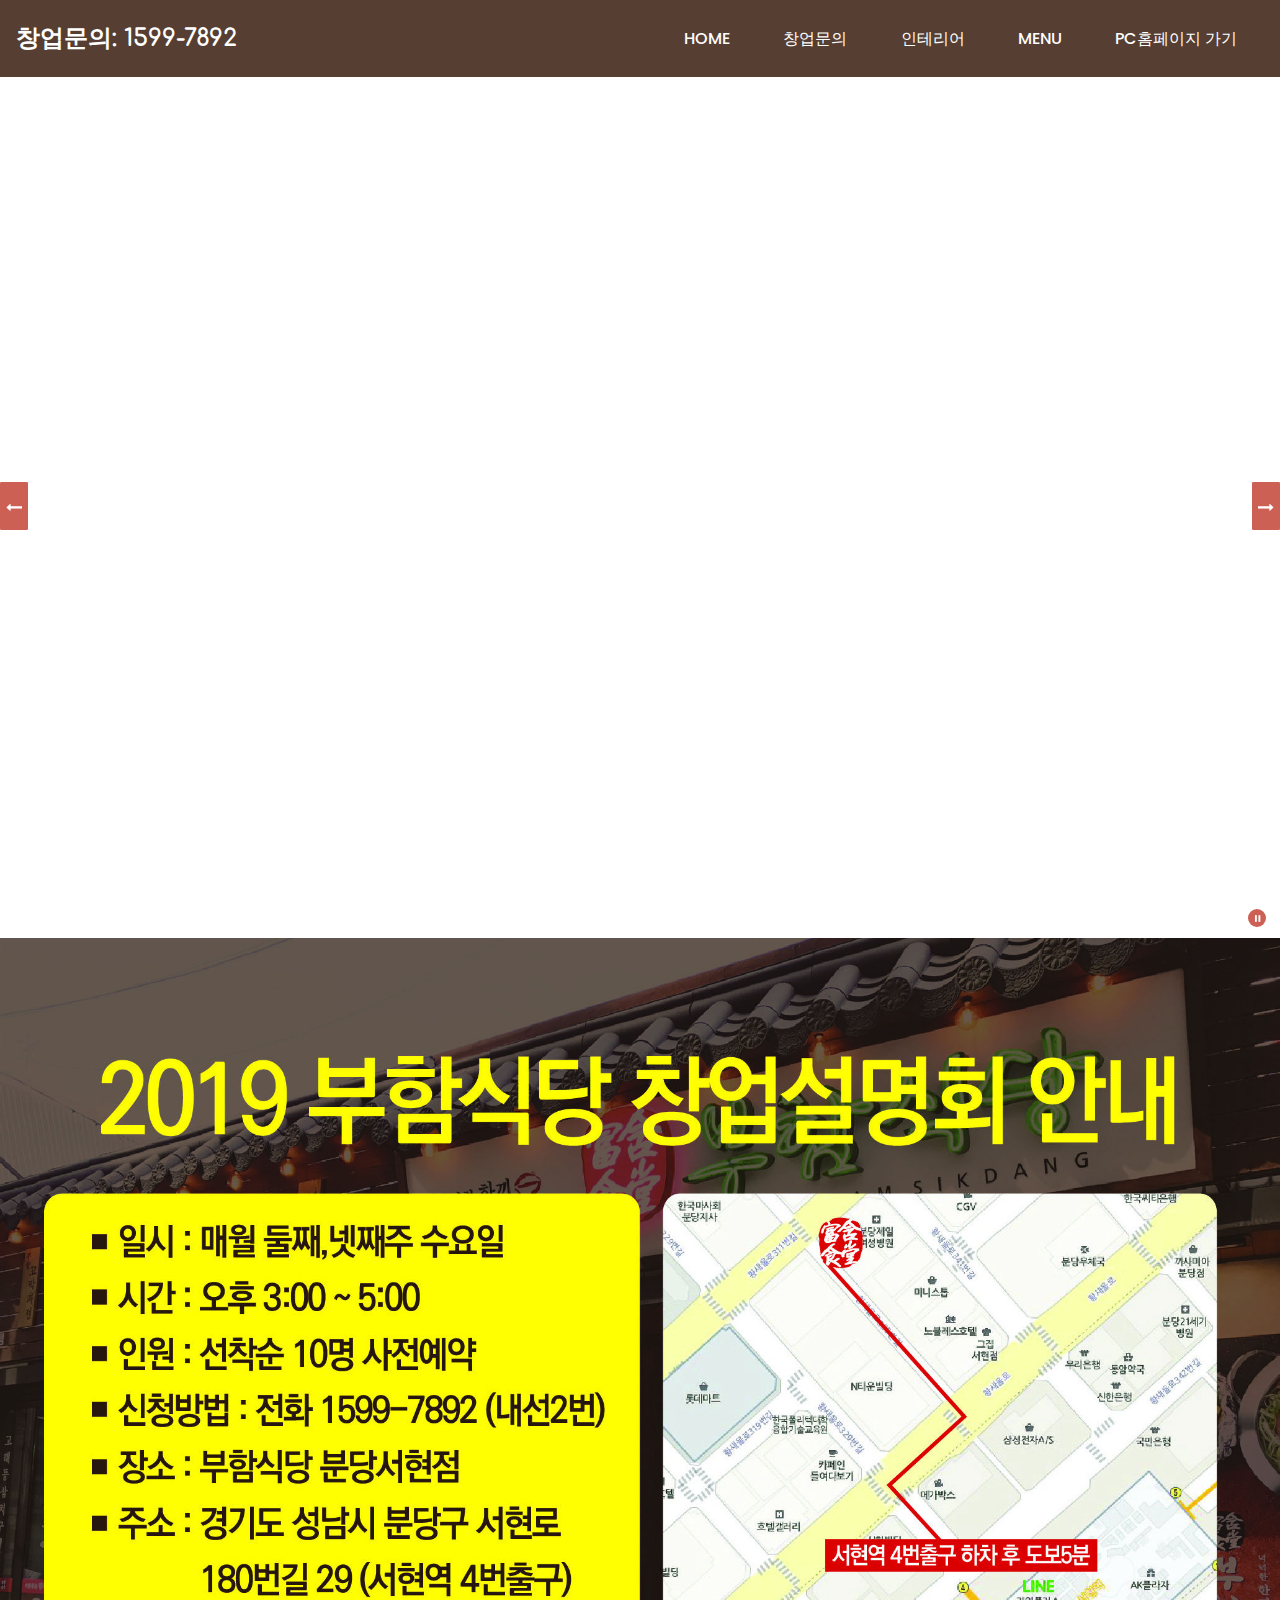
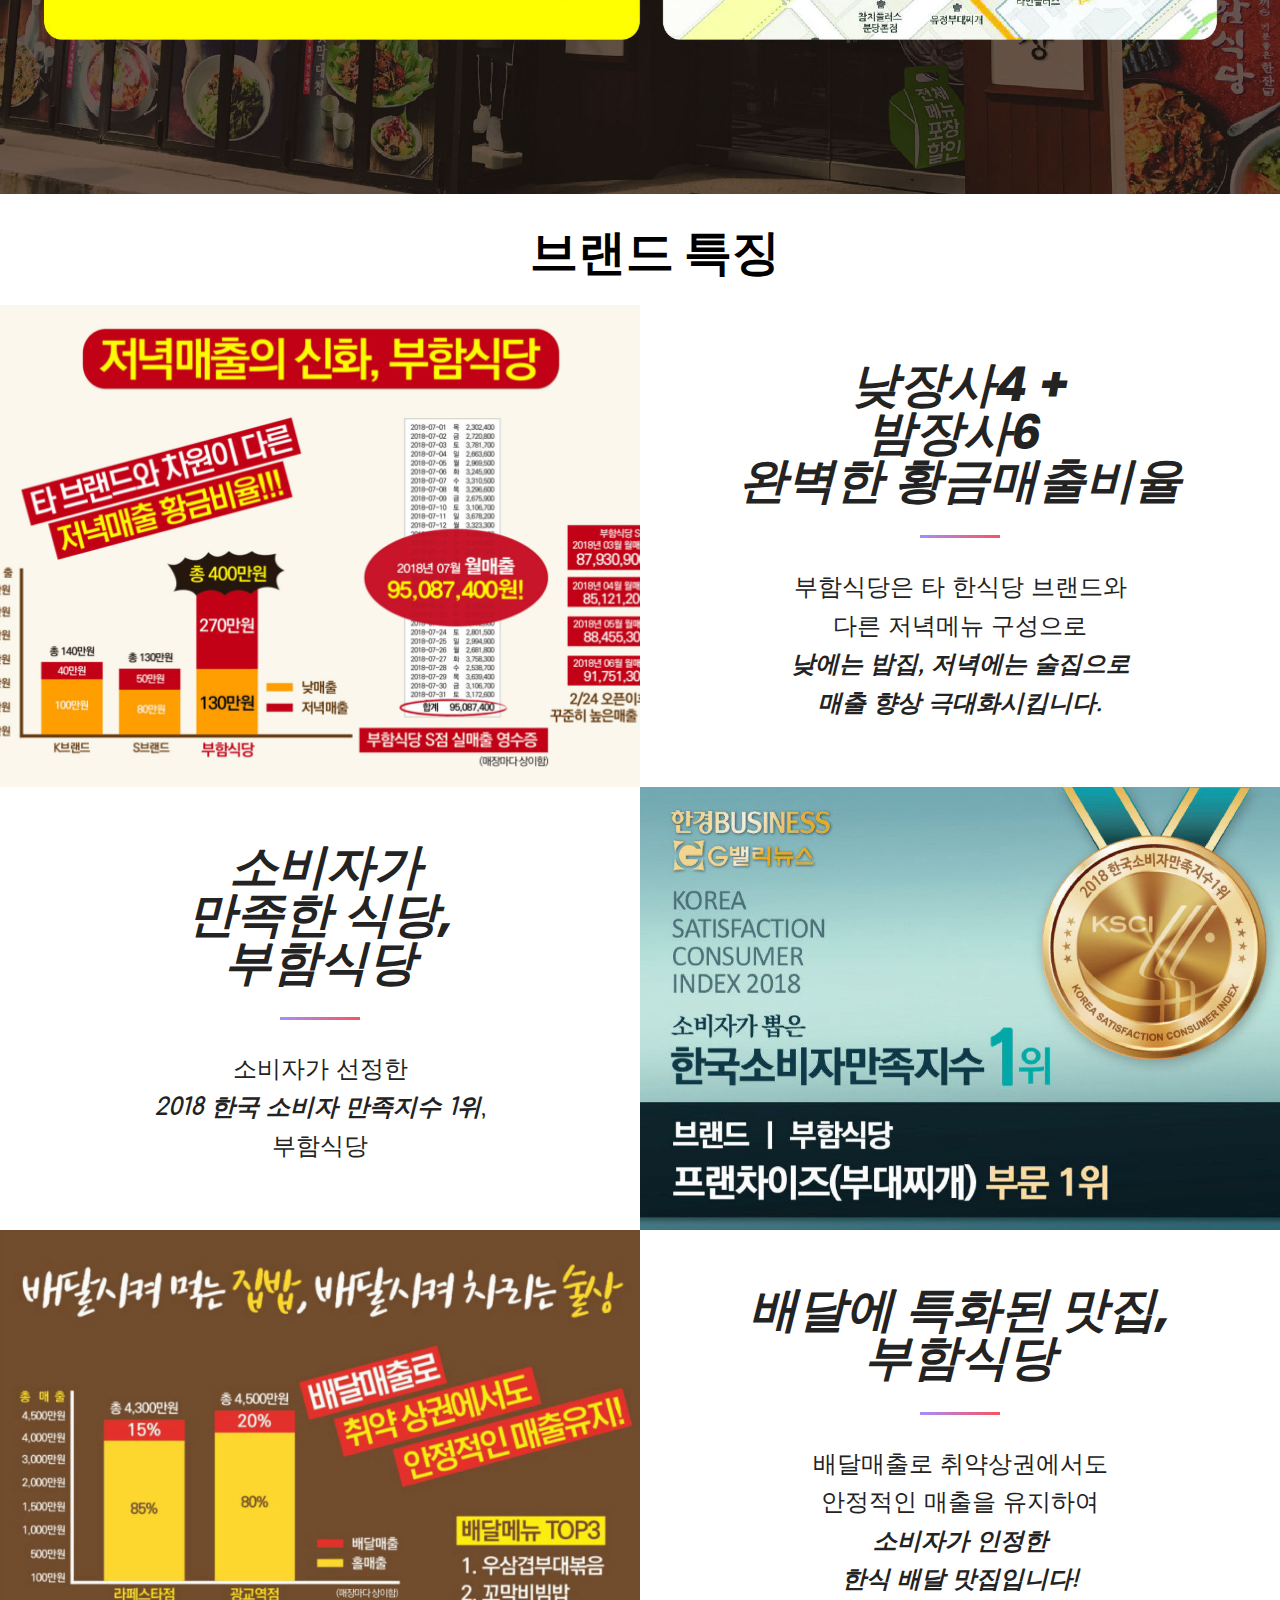
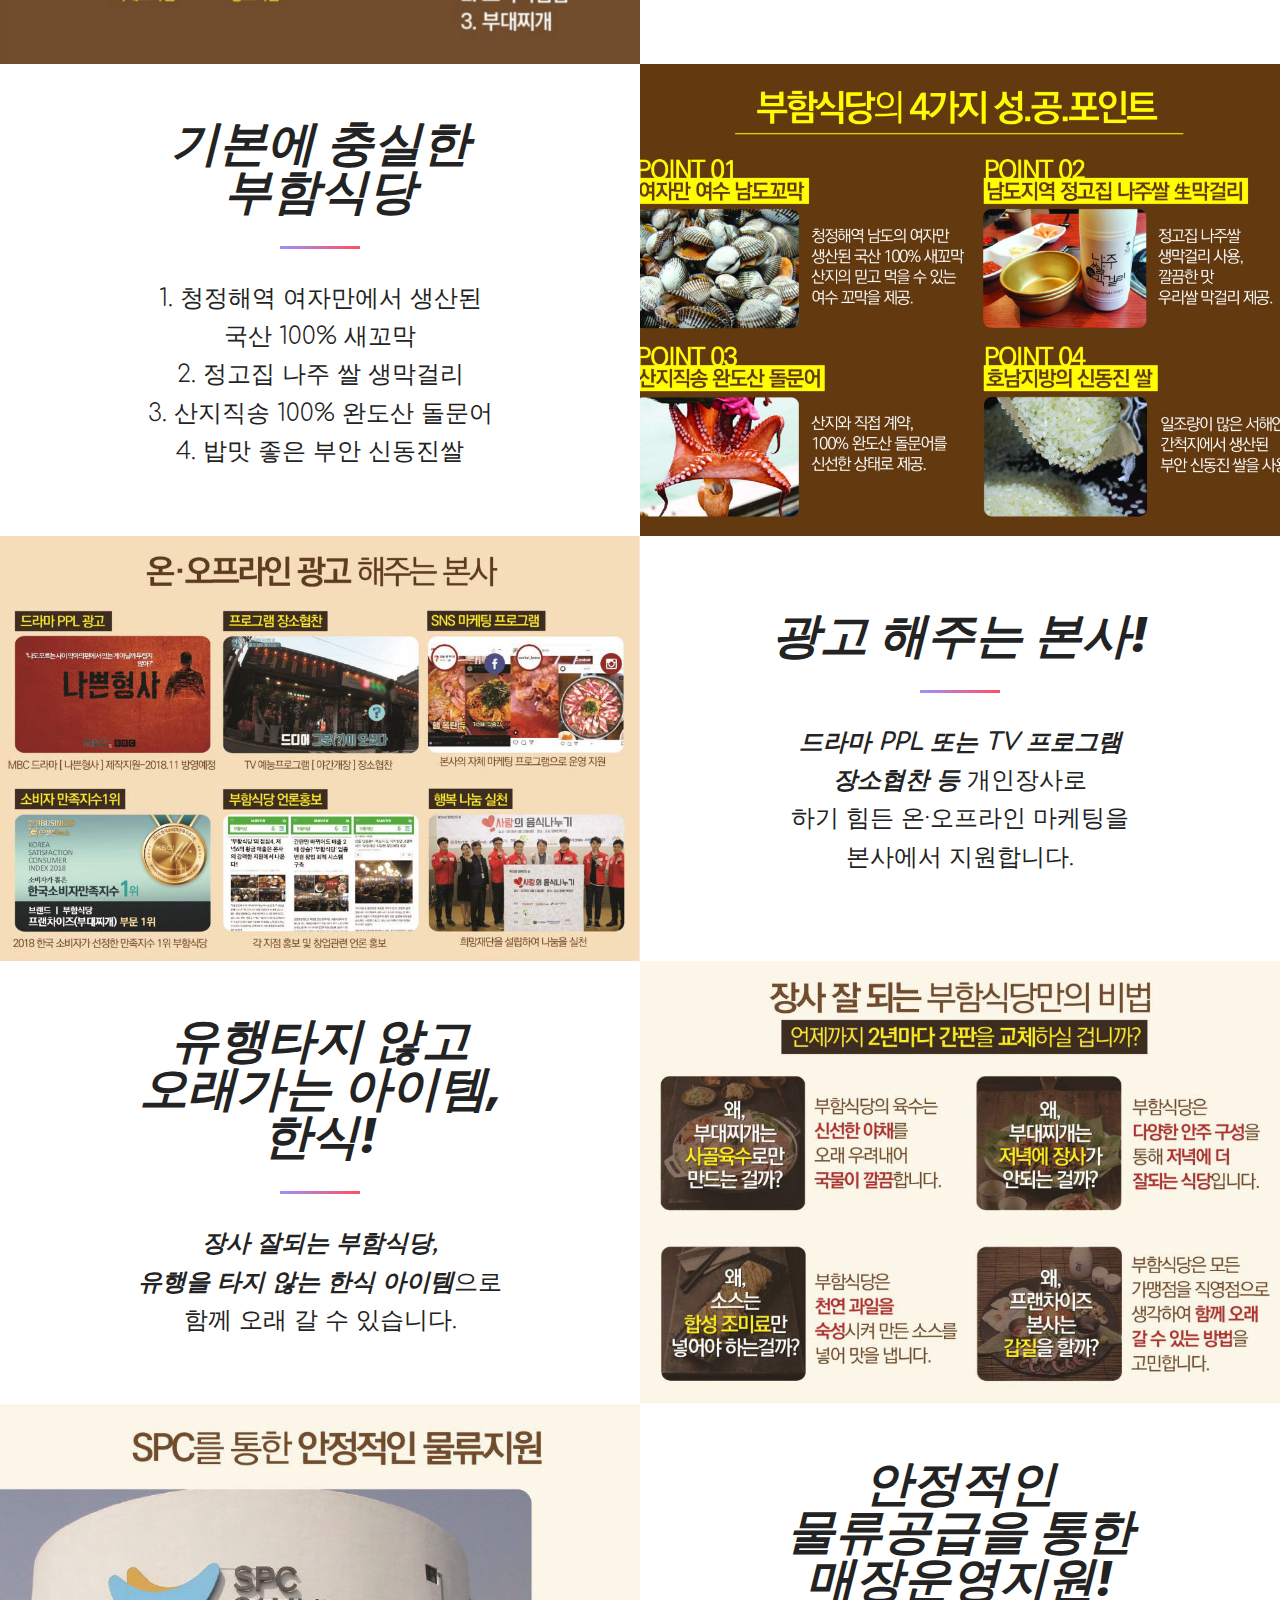
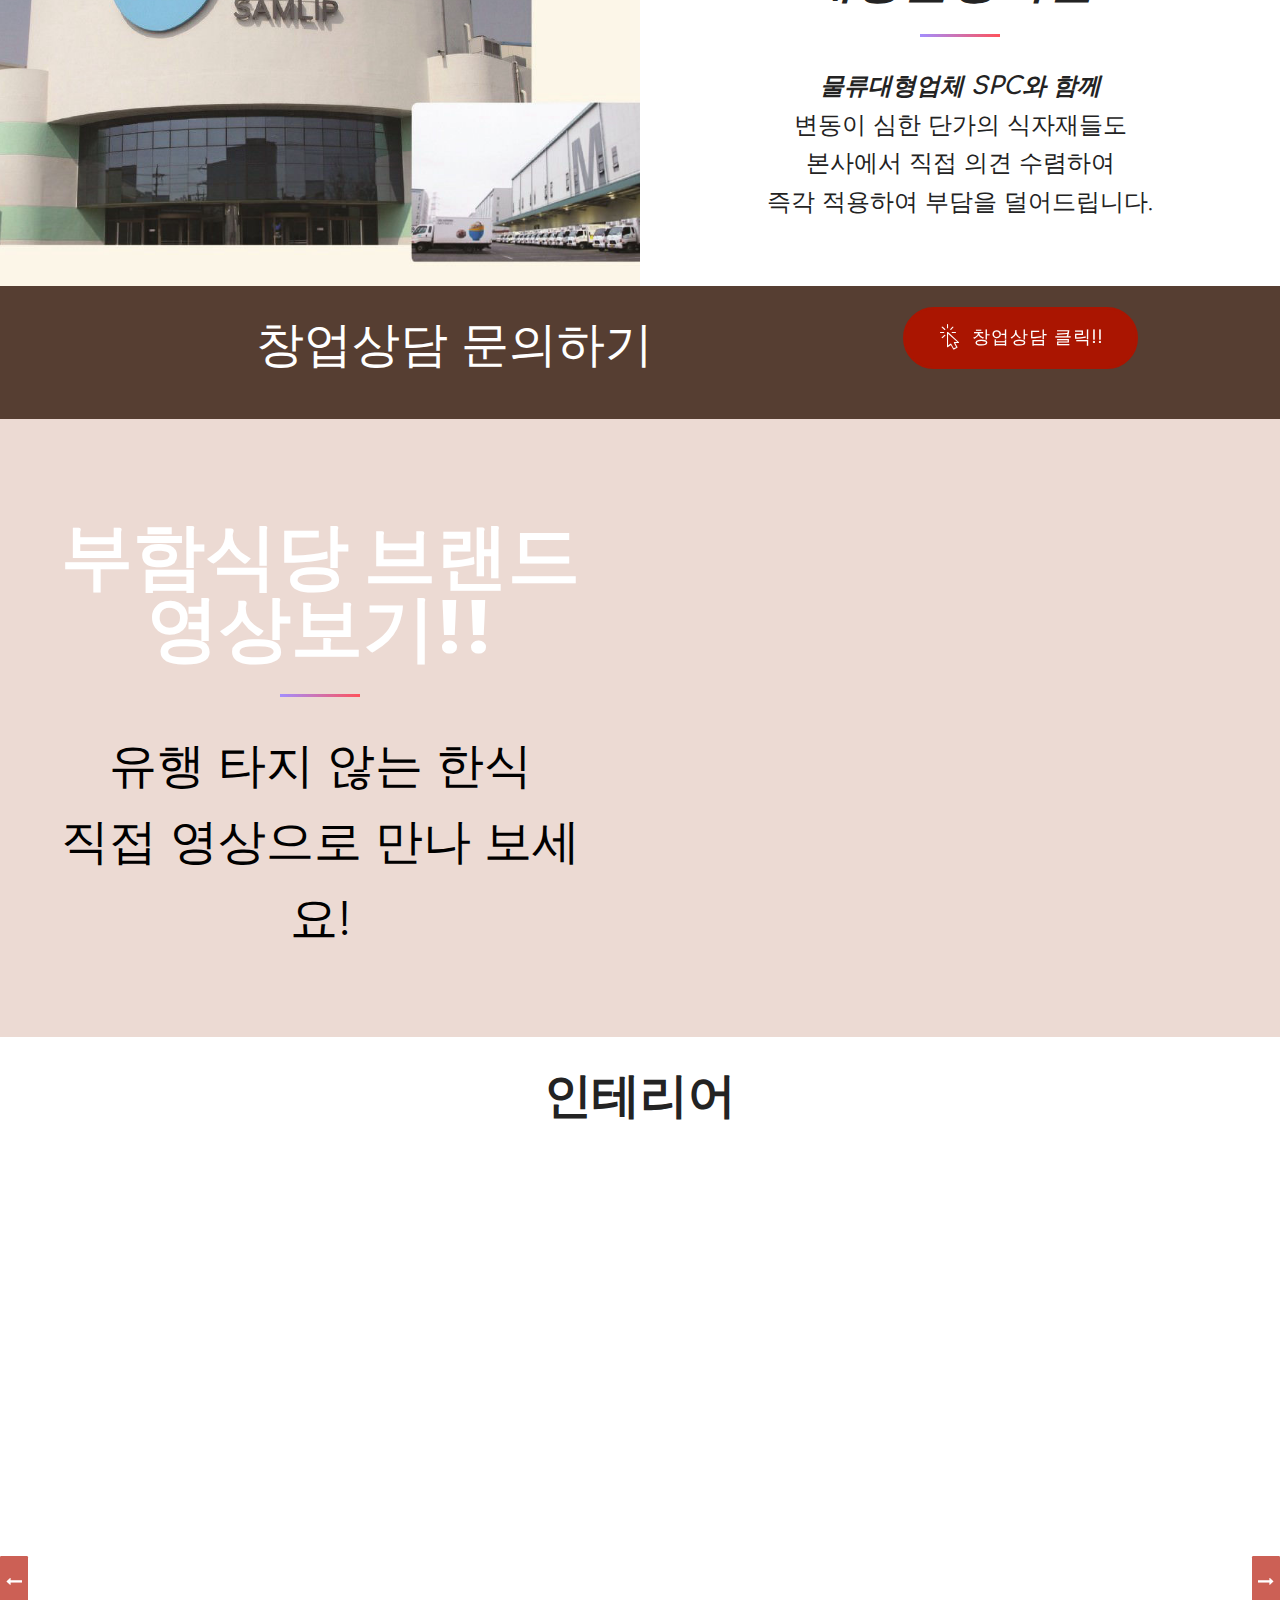
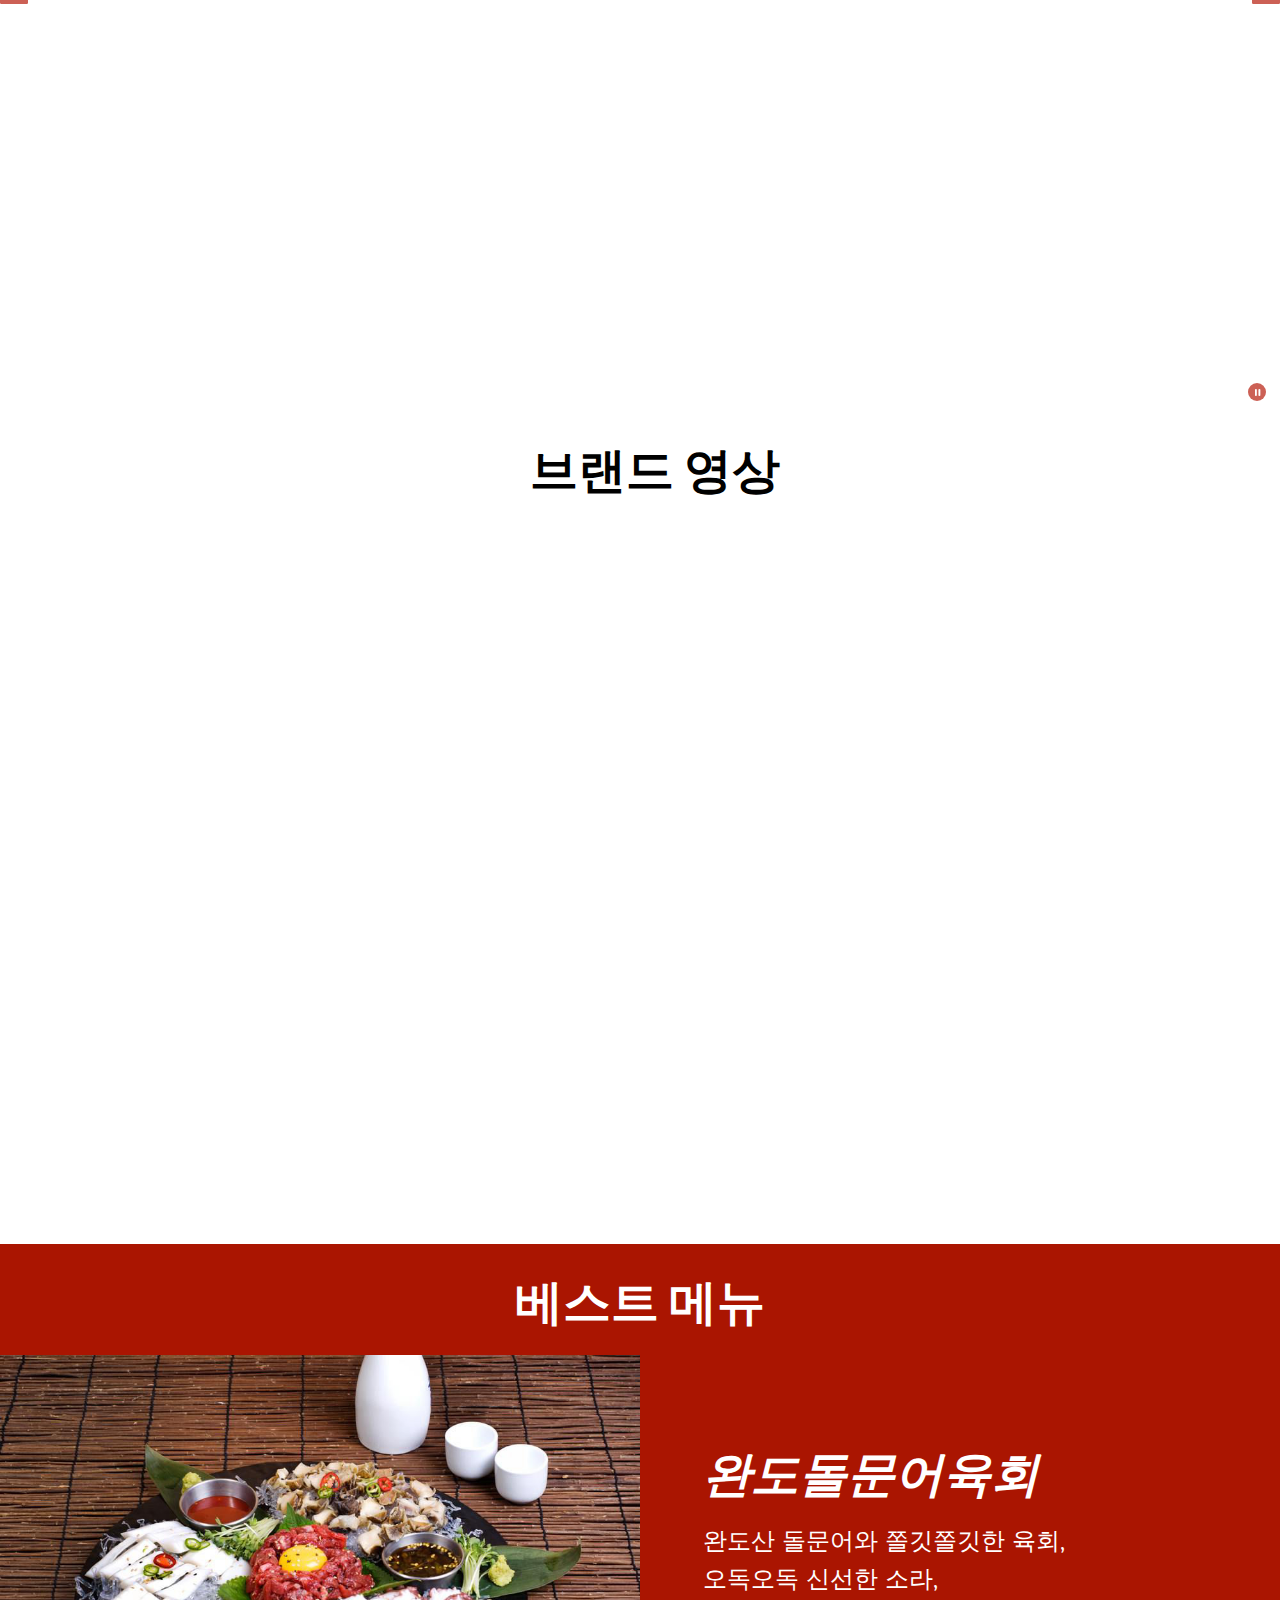
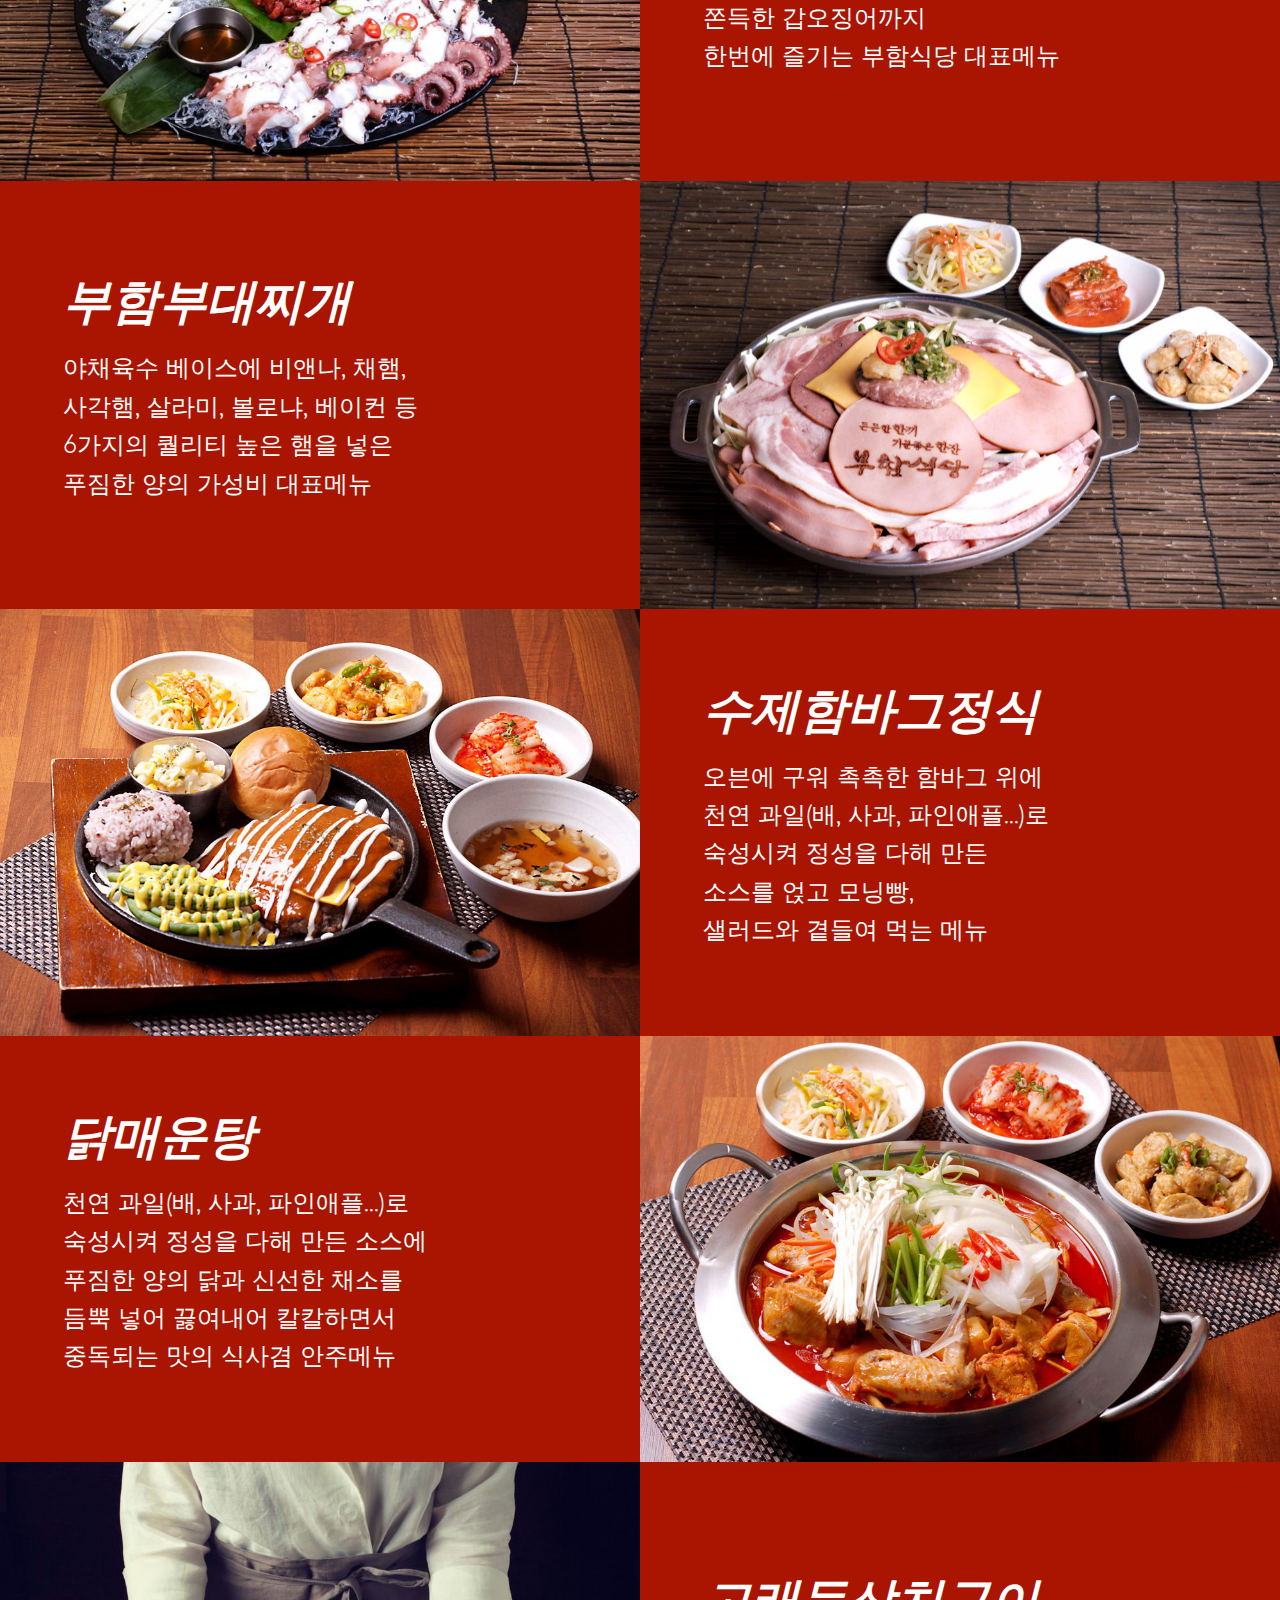
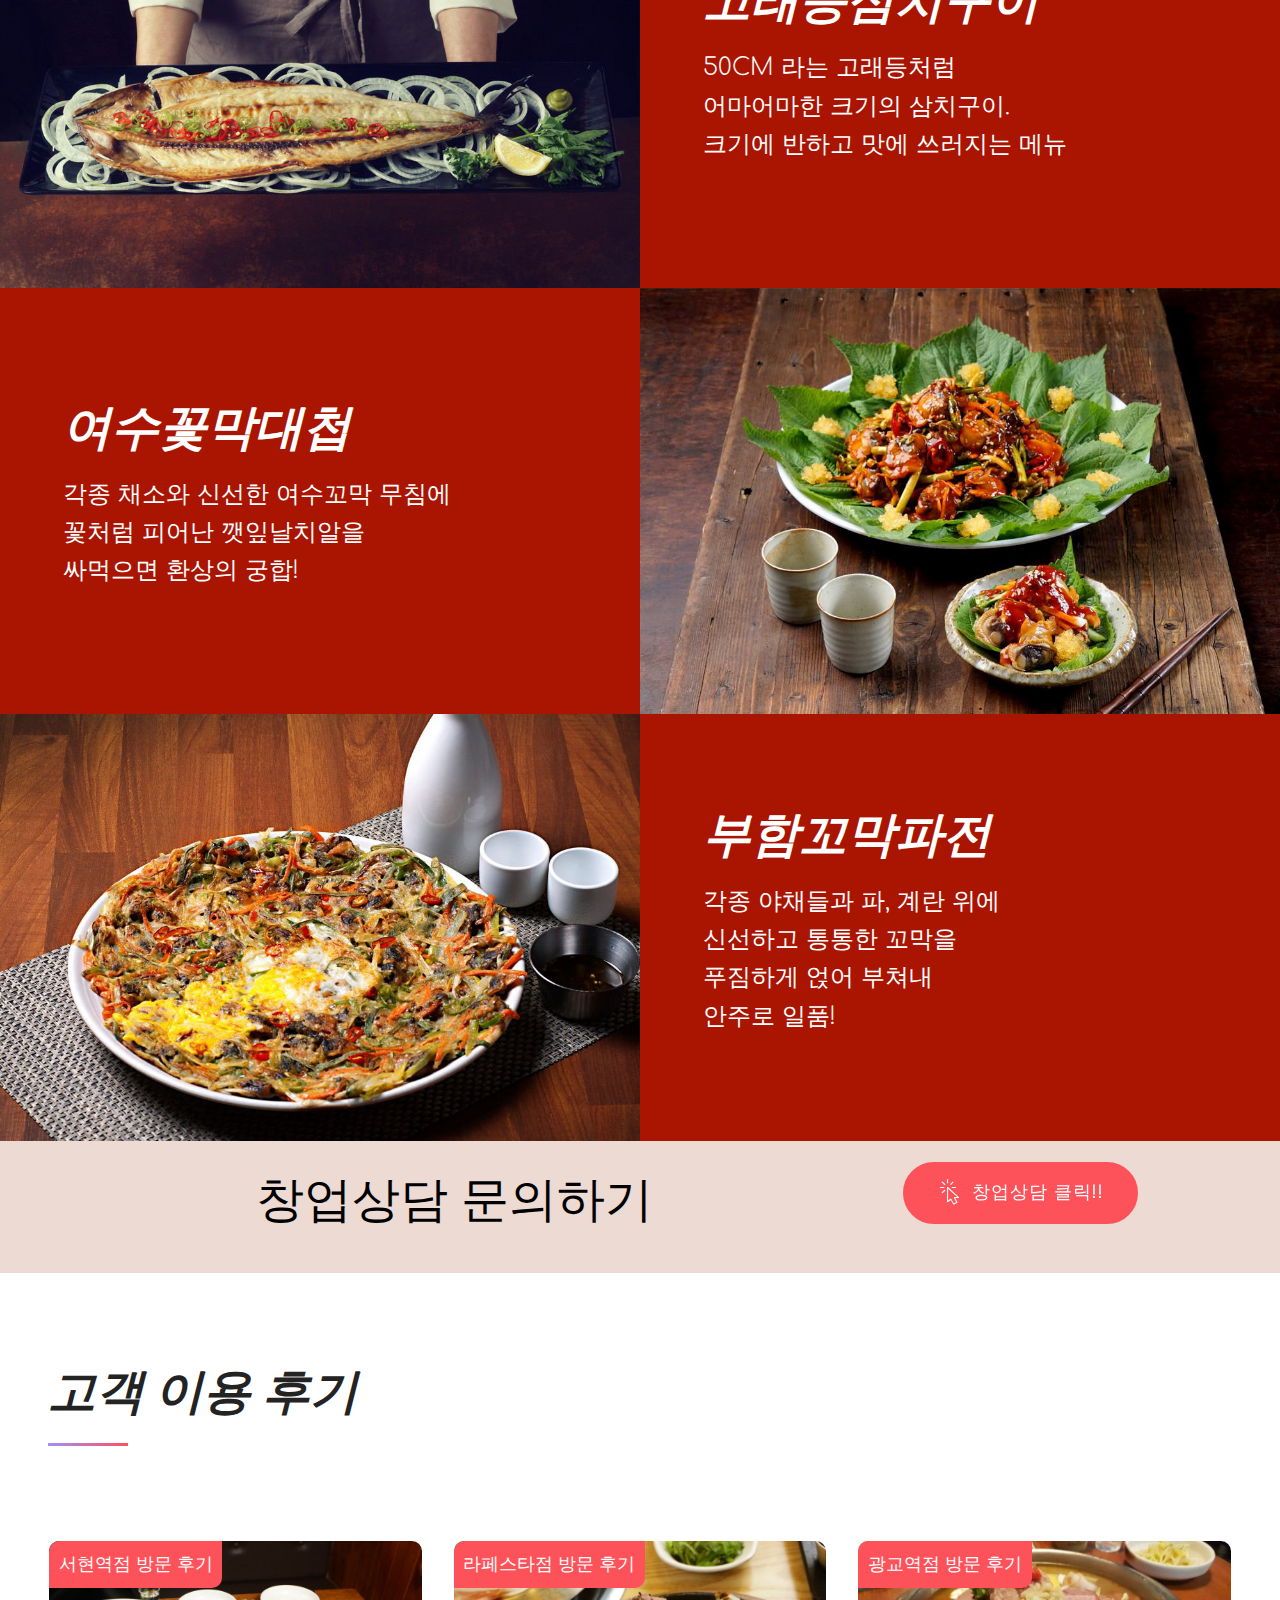
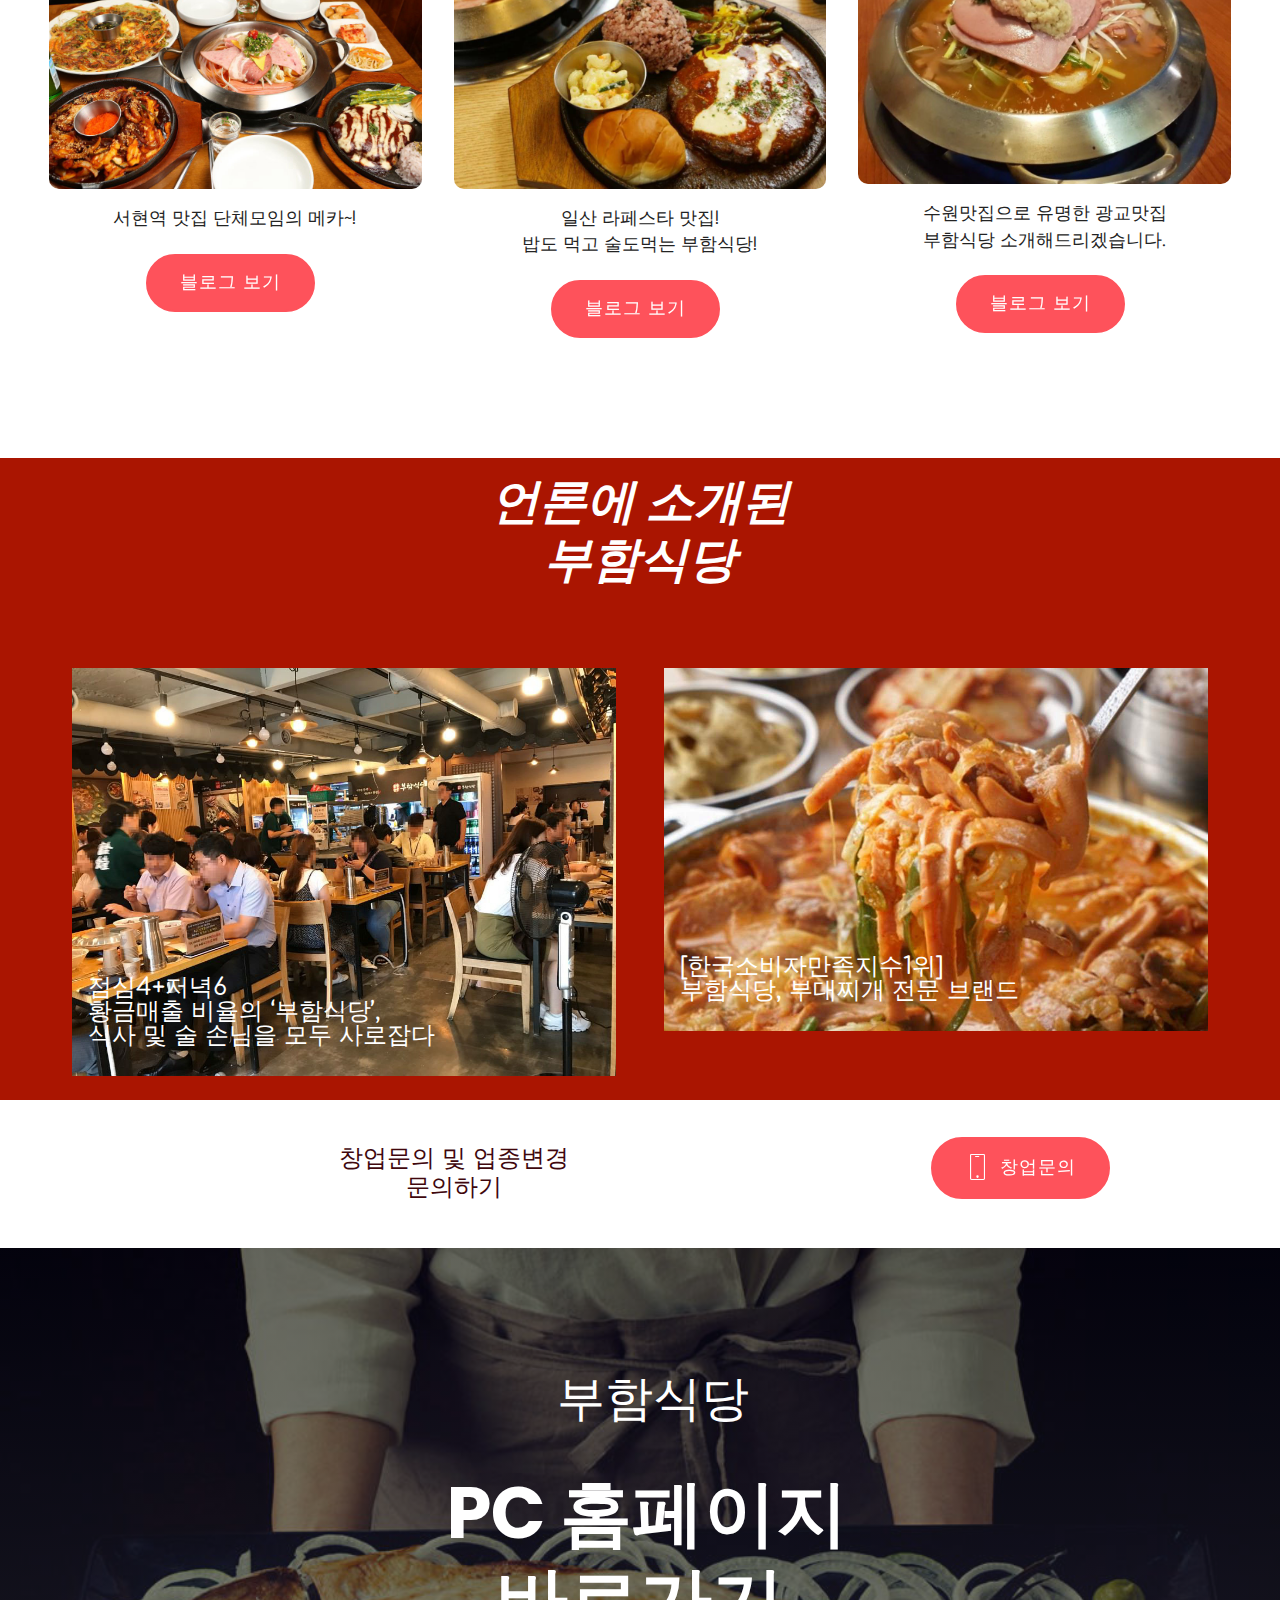
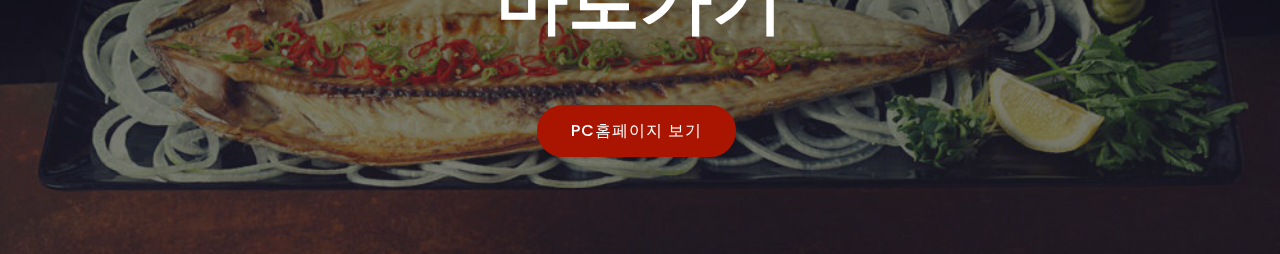
<file: index.html>
<!DOCTYPE html>
<html >
<head>
  <!-- Site made with Mobirise Website Builder v4.7.7, https://mobirise.com -->
  <meta charset="UTF-8">
  <meta http-equiv="X-UA-Compatible" content="IE=edge">
  <meta name="generator" content="Mobirise v4.7.7, mobirise.com">
  <meta name="viewport" content="width=device-width, initial-scale=1, minimum-scale=1">
  <link rel="shortcut icon" href="assets/images/logo2.png" type="image/x-icon">
  <meta name="description" content="부함식당 한식창업 아이템">
  <title>부함식당 한식창업</title>
  <link rel="stylesheet" href="assets/icon54/style.css">
  <link rel="stylesheet" href="assets/web/assets/mobirise-icons/mobirise-icons.css">
  <link rel="stylesheet" href="https://fonts.googleapis.com/css?family=Poppins:300,400,500,600,700">
  <link rel="stylesheet" href="assets/bootstrap/css/bootstrap.min.css">
  <link rel="stylesheet" href="assets/bootstrap/css/bootstrap-grid.min.css">
  <link rel="stylesheet" href="assets/bootstrap/css/bootstrap-reboot.min.css">
  <link rel="stylesheet" href="assets/dropdown/css/style.css">
  <link rel="stylesheet" href="assets/theme/css/style.css">
  <link rel="stylesheet" href="assets/wowslider-init/style.css">
  <link rel="stylesheet" href="assets/mobirise/css/mbr-additional.css" type="text/css">
  
  
  <!-- Facebook Pixel Code -->
<script>
!function(f,b,e,v,n,t,s){if(f.fbq)return;n=f.fbq=function(){n.callMethod?
n.callMethod.apply(n,arguments):n.queue.push(arguments)};if(!f._fbq)f._fbq=n;
n.push=n;n.loaded=!0;n.version='2.0';n.queue=[];t=b.createElement(e);t.async=!0;
t.src=v;s=b.getElementsByTagName(e)[0];s.parentNode.insertBefore(t,s)}(window,
document,'script','https://connect.facebook.net/en_US/fbevents.js');
fbq('init', '334374096729986');
fbq('track', 'PageView');
</script>
<noscript><img height="1" width="1" style="display:none"
src="https://www.facebook.com/tr?id=334374096729986&ev=PageView&noscript=1"
/></noscript>
<!-- DO NOT MODIFY -->
<!-- End Facebook Pixel Code -->

<script type="text/javascript" charset="UTF-8" src="//t1.daumcdn.net/adfit/static/kp.js"></script>
<script type="text/javascript">
      kakaoPixel('2695495628180375016').pageView('retageting');
</script>



<!-- Global site tag (gtag.js) - Google Ads: 856592549 -->
<script async src="https://www.googletagmanager.com/gtag/js?id=AW-856592549"></script>
<script>
  window.dataLayer = window.dataLayer || [];
  function gtag(){dataLayer.push(arguments);}
  gtag('js', new Date());

  gtag('config', 'AW-856592549');
</script>

<!-- Global site tag (gtag.js) - Google Analytics -->
<script async src="https://www.googletagmanager.com/gtag/js?id=UA-132987765-1"></script>
<script>
  window.dataLayer = window.dataLayer || [];
  function gtag(){dataLayer.push(arguments);}
  gtag('js', new Date());

  gtag('config', 'UA-132987765-1');
</script>
<link rel="stylesheet" href = "assets/wowslider-init/boundary/style.css"></link><link rel="stylesheet" href = "assets/wowslider-init/boundary/style.css"></link></head>
<body>
  <section class="menu cid-qMMxXJLkba" once="menu" id="menu1-8">

    
    

    <nav class="navbar navbar-dropdown navbar-fixed-top navbar-expand-lg">
        <div class="navbar-brand">
            
            <span class="navbar-caption-wrap"><a class="navbar-caption text-white display-5" href="tel:1599-7892">창업문의: 1599-7892<br></a></span>
        </div>
        <button class="navbar-toggler" type="button" data-toggle="collapse" data-target="#navbarSupportedContent" aria-controls="navbarNavAltMarkup" aria-expanded="false" aria-label="Toggle navigation">
            <div class="hamburger">
                <span></span>
                <span></span>
                <span></span>
                <span></span>
            </div>
        </button>
      <div class="collapse navbar-collapse" id="navbarSupportedContent">
            <ul class="navbar-nav nav-dropdown nav-right" data-app-modern-menu="true"><li class="nav-item">
                    <a class="nav-link link text-white display-4" href="index.html">HOME</a>
                </li><li class="nav-item"><a class="nav-link link text-white display-4" href="db.html">창업문의</a></li>
                <li class="nav-item">
                    <a class="nav-link link text-white display-4" href="index.html#wowslider-q">인테리어</a>
                </li><li class="nav-item"><a class="nav-link link text-white display-4" href="index.html#features16-v">MENU</a></li>
                <li class="nav-item">
                    <a class="nav-link link text-white display-4" href="https://goo.gl/EQ16Mb" target="_blank">PC홈페이지 가기</a>
                </li></ul>
            
            
      </div>
    </nav>
</section>

<section once="footers" class="cid-qMMzba662f" id="footer1-d">

    

    

    <div class="container">
        <div class="media-container-row align-center justify-content-center align-items-center">
            <div class="section-text m-2">
                <p class="mbr-text mbr-black mb-0 mbr-fonts-style display-7">dfdfdfdfdfdfdf</p>
            </div>
            
        </div>
    </div>
</section>

<section class="mbr-wowslider-container mbr-section mbr-section__container carousel slide mbr-section-nopadding mbr-wowslider-container--boundary" data-ride="carousel" data-keyboard="false" data-wrap="true" data-interval="false" id="wowslider-9" data-rv-view="5" style="background-color: rgb(255, 255, 255);">
    <div class="mbr-wowslider">
        <div class="ws_images">
            <ul>
                <li>
                    
                    <img src="assets/images/batch-180918-4-1600x1080.jpg" alt="title 2" title="title 2"> text 2
                </li><li>
                    
                    <img src="assets/images/1-1600x1080.jpg" alt="title 1" title="title 1"> text 1
                </li><li>
                    
                    <img src="assets/images/3-1600x1080.jpg" alt="title 3" title="title 3"> text 3
                </li><li>
                    
                    <img src="assets/images/2-1600x1080.jpg" alt="title 2" title="title 2"> text 2
                </li>
            </ul>
        </div>
        <div class="ws_bullets">
            <div>
                <a href="#" title="">
                    <span><img alt="slide1" src="assets/images/batch-180918-4-85x48.png"></span>
                </a><a href="#" title="">
                    <span><img alt="slide1" src="assets/images/1-85x48.png"></span>
                </a><a href="#" title="">
                    <span><img alt="slide1" src="assets/images/3-85x48.png"></span>
                </a><a href="#" title="">
                    <span><img alt="slide1" src="assets/images/2-85x48.png"></span>
                </a>
            </div>
        </div>
        <div class="ws_shadow"></div>
        <div class="mbr-wowslider-options">
            <div class="params" data-paddingbottom="0" data-anim-type="basic_linear" data-theme="boundary" data-autoplay="true" data-paddingtop="0" data-fullscreen="true" data-showbullets="false" data-timeout="1" data-duration="2.5" data-height="1080" data-width="1600" data-responsive="2" data-showcaptions="false" data-captionseffect="slide" data-hidecontrols="false"></div>
        </div>
</div></section>

<section class="image2 cid-r6hcCCMscD" id="image2-2m">

    

    <figure class="mbr-figure">
        <div class="image-block" style="width: 100%;">
            <img src="assets/images/kakaotalk-photo-2019-01-02-11-05-56-2063x1379.jpg" alt="" title="">
        </div>
    </figure>
</section>

<section class="cid-qMMzH7i9f5" id="content7-e">

    

    
    <div class="container-fluid">
        <div class="row justify-content-center">
            <div class="col-12 col-lg-6 col-md-8 align-center">
                
                <h2 class="mbr-section-title align-center mbr-fonts-style mbr-bold display-2"><p>&nbsp; &nbsp;브랜드 특징<br></p></h2>
            </div>
        </div>
    </div>
</section>

<section class="features1 cid-qMMA1m93Fi" id="features1-f">

    

    
    <div class="container-fluid">
        <div class="row main align-items-center">
            <div class="col-md-6 image-element align-self-stretch">
                <div class="img-wrap" style="width: 80%; height: 80%;">
                    <img src="assets/images/1-1440x972.png" alt="" title="">
                </div>
            </div>
            <div class="col-md-6 text-element">
                <div class="text-content">
                    <h2 class="mbr-title pt-2 mbr-fonts-style align-center display-2"><strong><em>낮장사4 +</em></strong><br><strong><em>밤장사6&nbsp;</em></strong><br><strong><em>완벽한 황금매출비율</em></strong></h2>
                    <div class="underline align-center">
                         <div class="line"></div>
                    </div>
                    <div class="mbr-section-text">
                        <p class="mbr-text pt-3 mbr-light mbr-fonts-style align-center display-5">부함식당은 타 한식당 브랜드와<br>다른 저녁메뉴 구성으로<br><strong><em>낮에는 밥집, 저녁에는 술집으로<br>매출 향상 극대화시킵니다.</em></strong><br></p>
                    </div>
                    
                </div>
            </div>
        </div>
    </div>          
</section>

<section class="features1 cid-qMMAOLoNWB" id="features1-i">

    

    
    <div class="container-fluid">
        <div class="row main align-items-center">
            <div class="col-md-6 image-element align-self-stretch">
                <div class="img-wrap" style="width: 80%; height: 80%;">
                    <img src="assets/images/batch-180918-7-1000x665.jpg" alt="" title="">
                </div>
            </div>
            <div class="col-md-6 text-element">
                <div class="text-content">
                    <h2 class="mbr-title pt-2 mbr-fonts-style align-center display-2"><strong><em>&nbsp;소비자가</em></strong><br><strong><em>만족한 식당,</em></strong><br><strong><em>부함식당</em></strong></h2>
                    <div class="underline align-center">
                         <div class="line"></div>
                    </div>
                    <div class="mbr-section-text">
                        <p class="mbr-text pt-3 mbr-light mbr-fonts-style align-center display-5">소비자가 선정한<br><strong><em>2018 한국 소비자 만족지수 1위</em></strong>,<br>부함식당<br></p>
                    </div>
                    
                </div>
            </div>
        </div>
    </div>          
</section>

<section class="features1 cid-qNoszaMg7a" id="features1-1r">

    

    
    <div class="container-fluid">
        <div class="row main align-items-center">
            <div class="col-md-6 image-element align-self-stretch">
                <div class="img-wrap" style="width: 80%; height: 80%;">
                    <img src="assets/images/3-1440x972.png" alt="" title="">
                </div>
            </div>
            <div class="col-md-6 text-element">
                <div class="text-content">
                    <h2 class="mbr-title pt-2 mbr-fonts-style align-center display-2"><strong><em>배달에 특화된 맛집,</em></strong><br><strong><em>부함식당</em></strong></h2>
                    <div class="underline align-center">
                         <div class="line"></div>
                    </div>
                    <div class="mbr-section-text">
                        <p class="mbr-text pt-3 mbr-light mbr-fonts-style align-center display-5">배달매출로 취약상권에서도<br>안정적인 매출을 유지하여<br><strong><em>소비자가 인정한<br>한식 배달 맛집입니다!</em></strong><br></p>
                    </div>
                    
                </div>
            </div>
        </div>
    </div>          
</section>

<section class="features1 cid-qNotUq6Yxp" id="features1-1s">

    

    
    <div class="container-fluid">
        <div class="row main align-items-center">
            <div class="col-md-6 image-element align-self-stretch">
                <div class="img-wrap" style="width: 80%; height: 80%;">
                    <img src="assets/images/kakaotalk-photo-2018-10-15-15-37-14-1280x852.jpg" alt="" title="">
                </div>
            </div>
            <div class="col-md-6 text-element">
                <div class="text-content">
                    <h2 class="mbr-title pt-2 mbr-fonts-style align-center display-2"><strong><em>기본에 충실한</em></strong><br><strong><em>부함식당</em></strong></h2>
                    <div class="underline align-center">
                         <div class="line"></div>
                    </div>
                    <div class="mbr-section-text">
                        <p class="mbr-text pt-3 mbr-light mbr-fonts-style align-center display-5">1. 청정해역 여자만에서 생산된<br>국산 100% 새꼬막<br>2. 정고집 나주 쌀 생막걸리<br>3. 산지직송 100% 완도산 돌문어<br>4. 밥맛 좋은 부안 신동진쌀<br></p>
                    </div>
                    
                </div>
            </div>
        </div>
    </div>          
</section>

<section class="features1 cid-qMMAszRiwm" id="features1-g">

    

    
    <div class="container-fluid">
        <div class="row main align-items-center">
            <div class="col-md-6 image-element align-self-stretch">
                <div class="img-wrap" style="width: 80%; height: 80%;">
                    <img src="assets/images/batch-180918-4-1000x665.jpg" alt="" title="">
                </div>
            </div>
            <div class="col-md-6 text-element">
                <div class="text-content">
                    <h2 class="mbr-title pt-2 mbr-fonts-style align-center display-2"><strong><em>광고 해주는 본사!</em></strong></h2>
                    <div class="underline align-center">
                         <div class="line"></div>
                    </div>
                    <div class="mbr-section-text">
                        <p class="mbr-text pt-3 mbr-light mbr-fonts-style align-center display-5"><em><strong>드라마 PPL 또는 TV 프로그램<br>장소협찬 등</strong></em> 개인장사로<br>하기 힘든 온·오프라인 마케팅을<br>본사에서  지원합니다.<br></p>
                    </div>
                    
                </div>
            </div>
        </div>
    </div>          
</section>

<section class="features1 cid-qMMC7iAQ6t" id="features1-l">

    

    
    <div class="container-fluid">
        <div class="row main align-items-center">
            <div class="col-md-6 image-element align-self-stretch">
                <div class="img-wrap" style="width: 80%; height: 80%;">
                    <img src="assets/images/batch-180918-5-1000x667.jpg" alt="" title="">
                </div>
            </div>
            <div class="col-md-6 text-element">
                <div class="text-content">
                    <h2 class="mbr-title pt-2 mbr-fonts-style align-center display-2"><strong><em>유행타지 않고</em></strong><br><strong><em>오래가는 아이템,</em></strong><br><strong><em>한식!</em></strong></h2>
                    <div class="underline align-center">
                         <div class="line"></div>
                    </div>
                    <div class="mbr-section-text">
                        <p class="mbr-text pt-3 mbr-light mbr-fonts-style align-center display-5"><strong><em>장사 잘되는 부함식당,</em></strong><br><strong><em>유행을 타지 않는 한식 아이템</em></strong>으로<br>함께 오래 갈 수 있습니다.<br></p>
                    </div>
                    
                </div>
            </div>
        </div>
    </div>          
</section>

<section class="features1 cid-qMMB5ZjVX3" id="features1-j">

    

    
    <div class="container-fluid">
        <div class="row main align-items-center">
            <div class="col-md-6 image-element align-self-stretch">
                <div class="img-wrap" style="width: 80%; height: 80%;">
                    <img src="assets/images/batch-180918-6-1000x667.jpg" alt="" title="">
                </div>
            </div>
            <div class="col-md-6 text-element">
                <div class="text-content">
                    <h2 class="mbr-title pt-2 mbr-fonts-style align-center display-2"><strong><em>안정적인</em></strong><br><strong><em>물류공급을&nbsp;</em></strong><strong><em>통한</em></strong><br><strong><em>매장운영지원!</em></strong></h2>
                    <div class="underline align-center">
                         <div class="line"></div>
                    </div>
                    <div class="mbr-section-text">
                        <p class="mbr-text pt-3 mbr-light mbr-fonts-style align-center display-5"><strong><em>물류대형업체 SPC와 함께</em></strong><br>변동이 심한 단가의 식자재들도<br>본사에서 직접 의견 수렴하여<br>즉각 적용하여 부담을 덜어드립니다.<br></p>
                    </div>
                    
                </div>
            </div>
        </div>
    </div>          
</section>

<section class="cid-qMMJbkjEQW" id="info1-12">

    

    
    <div class="container text-center">
        <div class="row justify-content-center">
            <div class="col-md-8 section">
                <div class="section-title">
                    <h3 class="mbr-fonts-style mbr-section-title display-2">창업상담 문의하기</h3>
                </div>
            </div>
            <div class="col-md-4 mbr-section-btn"><a href="db.html" class="btn btn-info display-7"><span class="icon54-v1-click-1 mbr-iconfont mbr-iconfont-btn"></span>창업상담 클릭!!</a></div>
        </div>
    </div>
</section>

<section class="features4 cid-qMMCCzQsJc" id="features4-m">

    

    
    <div class="container-fluid">   
        <div class="row content-row align-items-center">
            <div class="col-lg-6 text-content">
                <h2 class="mbr-title pt-2 mbr-fonts-style align-center mbr-black display-1"><strong>부함식당 브랜드</strong><br><strong>영상보기!!</strong></h2>
                <div class="underline align-center">
                    <div class="line"></div>
                </div>
                <div class="mbr-section-text">
                    <p class="mbr-text pt-3 mbr-light mbr-fonts-style align-center display-2">유행 타지 않는 한식<br>직접 영상으로 만나 보세요!</p>
                </div>
                
            </div>
            <div class="col-lg-6 media-content">
                <div class="mbr-figure"><iframe class="mbr-embedded-video" src="https://www.youtube.com/embed/zvyO1u4WNfY?rel=0&amp;amp;showinfo=0&amp;autoplay=0&amp;loop=0" width="1280" height="720" frameborder="0" allowfullscreen></iframe></div>
            </div>
        </div>
    </div>          
</section>

<section class="cid-qMMFSzTJXP" id="content7-p">

    

    
    <div class="container-fluid">
        <div class="row justify-content-center">
            <div class="col-12 col-lg-6 col-md-8 align-center">
                
                <h2 class="mbr-section-title align-center mbr-fonts-style mbr-bold display-2"><p>인테리어<br></p></h2>
            </div>
        </div>
    </div>
</section>

<section class="mbr-wowslider-container mbr-section mbr-section__container carousel slide mbr-section-nopadding mbr-wowslider-container--boundary" data-ride="carousel" data-keyboard="false" data-wrap="true" data-interval="false" id="wowslider-q" data-rv-view="55" style="background-color: rgb(255, 255, 255);">
    <div class="mbr-wowslider">
        <div class="ws_images">
            <ul>
                <li>
                    
                    <img src="assets/images/batch-1-1600x1080.jpg" alt="title 1" title="title 1"> text 1
                </li><li>
                    
                    <img src="assets/images/batch-2-1600x1080.jpg" alt="title 1" title="title 1"> text 1
                </li><li>
                    
                    <img src="assets/images/batch-3-1600x1080.jpg" alt="title 3" title="title 3"> text 3
                </li><li>
                    
                    <img src="assets/images/batch-4-1600x1080.jpg" alt="title 2" title="title 2"> text 2
                </li><li>
                    
                    <img src="assets/images/batch-5-1600x1080.jpg" alt="title 2" title="title 2"> text 2
                </li><li>
                    
                    <img src="assets/images/batch-6-1600x1080.jpg" alt="title 1" title="title 1"> text 1
                </li>
            </ul>
        </div>
        <div class="ws_bullets">
            <div>
                <a href="#" title="">
                    <span><img alt="slide1" src="assets/images/batch-1-85x48.png"></span>
                </a><a href="#" title="">
                    <span><img alt="slide1" src="assets/images/batch-2-85x48.png"></span>
                </a><a href="#" title="">
                    <span><img alt="slide1" src="assets/images/batch-3-85x48.png"></span>
                </a><a href="#" title="">
                    <span><img alt="slide1" src="assets/images/batch-4-85x48.png"></span>
                </a><a href="#" title="">
                    <span><img alt="slide1" src="assets/images/batch-5-85x48.png"></span>
                </a><a href="#" title="">
                    <span><img alt="slide1" src="assets/images/batch-6-85x48.png"></span>
                </a>
            </div>
        </div>
        <div class="ws_shadow"></div>
        <div class="mbr-wowslider-options">
            <div class="params" data-paddingbottom="0" data-anim-type="basic_linear" data-theme="boundary" data-autoplay="true" data-paddingtop="0" data-fullscreen="true" data-showbullets="false" data-timeout="1" data-duration="1" data-height="1080" data-width="1600" data-responsive="2" data-showcaptions="false" data-captionseffect="slide" data-hidecontrols="false"></div>
        </div>
</div></section>

<section class="cid-rerGStdjNH" id="content7-2r">

    

    
    <div class="container-fluid">
        <div class="row justify-content-center">
            <div class="col-12 col-lg-6 col-md-8 align-center">
                
                <h2 class="mbr-section-title align-center mbr-fonts-style mbr-bold display-2"><p>&nbsp; &nbsp;브랜드 영상<br></p></h2>
            </div>
        </div>
    </div>
</section>

<section class="video1 cid-rerGAUUTf3" id="video1-2q">

    
    
    <figure class="mbr-figure align-center">
        <div class="video-block" style="width: 66%;">
            <div><iframe class="mbr-embedded-video" src="https://www.youtube.com/embed/5Pp-uU4ICs0?rel=0&amp;amp;showinfo=0&amp;autoplay=1&amp;loop=0" width="1280" height="720" frameborder="0" allowfullscreen></iframe></div>
        </div>
    </figure>
</section>

<section class="cid-qMMGcnCfR4" id="content7-s">

    

    
    <div class="container-fluid">
        <div class="row justify-content-center">
            <div class="col-12 col-lg-6 col-md-8 align-center">
                
                <h2 class="mbr-section-title align-center mbr-fonts-style mbr-bold display-2">베스트 메뉴</h2>
            </div>
        </div>
    </div>
</section>

<section class="features16 cid-qMMHpKBC55" id="features16-v">

    

    
    <div class="container-fluid">
        <div class="row main align-items-center">
            <div class="col-md-6 image-element align-self-stretch">
                <div class="img-wrap" style="width: 80%; height: 80%;">
                    <img src="assets/images/batch-1000x666.jpg" alt="" title="">
                </div>
            </div>
            <div class="col-md-6 text-element">
                <div class="text-content">
                    <h2 class="mbr-title pt-2 mbr-fonts-style align-left mbr-white display-2"><strong><em>완도돌문어육회</em></strong></h2>
                    
                    <div class="mbr-section-text">
                        <p class="mbr-text pt-3 mbr-light mbr-fonts-style align-left mbr-white display-5">완도산 돌문어와 쫄깃쫄깃한 육회,<br>오독오독 신선한 소라,<br>쫀득한 갑오징어까지<br>한번에 즐기는 부함식당 대표메뉴<br></p>
                    </div>
                    
                </div>
            </div>
        </div>
    </div>          
</section>

<section class="features16 cid-qMMHIPTZZG" id="features16-w">

    

    
    <div class="container-fluid">
        <div class="row main align-items-center">
            <div class="col-md-6 image-element align-self-stretch">
                <div class="img-wrap" style="width: 80%; height: 80%;">
                    <img src="assets/images/kakaotalk-photo-2019-01-07-16-47-56-1280x857.jpg" alt="" title="">
                </div>
            </div>
            <div class="col-md-6 text-element">
                <div class="text-content">
                    <h2 class="mbr-title pt-2 mbr-fonts-style align-left mbr-white display-2"><strong><em>부함부대찌개</em></strong></h2>
                    
                    <div class="mbr-section-text">
                        <p class="mbr-text pt-3 mbr-light mbr-fonts-style align-left mbr-white display-5">야채육수 베이스에 비앤나, 채햄,<br>사각햄, 살라미, 볼로냐, 베이컨 등<br>6가지의 퀄리티 높은 햄을 넣은<br>푸짐한 양의 가성비 대표메뉴<br></p>
                    </div>
                    
                </div>
            </div>
        </div>
    </div>          
</section>

<section class="features16 cid-qMMHZScOCe" id="features16-x">

    

    
    <div class="container-fluid">
        <div class="row main align-items-center">
            <div class="col-md-6 image-element align-self-stretch">
                <div class="img-wrap" style="width: 80%; height: 80%;">
                    <img src="assets/images/batch-1000x66625.jpg" alt="" title="">
                </div>
            </div>
            <div class="col-md-6 text-element">
                <div class="text-content">
                    <h2 class="mbr-title pt-2 mbr-fonts-style align-left mbr-white display-2"><strong><em>수제함바그정식</em></strong></h2>
                    
                    <div class="mbr-section-text">
                        <p class="mbr-text pt-3 mbr-light mbr-fonts-style align-left mbr-white display-5">오븐에 구워 촉촉한&nbsp;함바그 위에<br>천연 과일(배, 사과, 파인애플...)로<br>숙성시켜 정성을 다해 만든<br>소스를 얹고 모닝빵,<br>샐러드와 곁들여 먹는 메뉴<br></p>
                    </div>
                    
                </div>
            </div>
        </div>
    </div>          
</section>

<section class="features16 cid-qMMI7ERpe6" id="features16-y">

    

    
    <div class="container-fluid">
        <div class="row main align-items-center">
            <div class="col-md-6 image-element align-self-stretch">
                <div class="img-wrap" style="width: 80%; height: 80%;">
                    <img src="assets/images/batch-1000x6661.jpg" alt="" title="">
                </div>
            </div>
            <div class="col-md-6 text-element">
                <div class="text-content">
                    <h2 class="mbr-title pt-2 mbr-fonts-style align-left mbr-white display-2"><strong><em>닭매운탕</em></strong></h2>
                    
                    <div class="mbr-section-text">
                        <p class="mbr-text pt-3 mbr-light mbr-fonts-style align-left mbr-white display-5">천연 과일(배, 사과, 파인애플...)로<br>숙성시켜 정성을 다해 만든 소스에<br>푸짐한 양의 닭과 신선한 채소를<br>듬뿍 넣어 끓여내어 칼칼하면서<br>중독되는 맛의 식사겸 안주메뉴<br></p>
                    </div>
                    
                </div>
            </div>
        </div>
    </div>          
</section>

<section class="features16 cid-qMMIdftZhl" id="features16-z">

    

    
    <div class="container-fluid">
        <div class="row main align-items-center">
            <div class="col-md-6 image-element align-self-stretch">
                <div class="img-wrap" style="width: 80%; height: 80%;">
                    <img src="assets/images/batch-1000x6662.jpg" alt="" title="">
                </div>
            </div>
            <div class="col-md-6 text-element">
                <div class="text-content">
                    <h2 class="mbr-title pt-2 mbr-fonts-style align-left mbr-white display-2"><strong><em>고래등삼치구이</em></strong></h2>
                    
                    <div class="mbr-section-text">
                        <p class="mbr-text pt-3 mbr-light mbr-fonts-style align-left mbr-white display-5">50CM 라는 고래등처럼<br>어마어마한 크기의 삼치구이.<br>크기에 반하고 맛에 쓰러지는 메뉴<br></p>
                    </div>
                    
                </div>
            </div>
        </div>
    </div>          
</section>

<section class="features16 cid-qMMIjbzva9" id="features16-10">

    

    
    <div class="container-fluid">
        <div class="row main align-items-center">
            <div class="col-md-6 image-element align-self-stretch">
                <div class="img-wrap" style="width: 80%; height: 80%;">
                    <img src="assets/images/batch-1000x6663.jpg" alt="" title="">
                </div>
            </div>
            <div class="col-md-6 text-element">
                <div class="text-content">
                    <h2 class="mbr-title pt-2 mbr-fonts-style align-left mbr-white display-2"><strong><em>여수꽃막대첩</em></strong></h2>
                    
                    <div class="mbr-section-text">
                        <p class="mbr-text pt-3 mbr-light mbr-fonts-style align-left mbr-white display-5">각종 채소와 신선한 여수꼬막 무침에<br>꽃처럼 피어난 깻잎날치알을<br>싸먹으면 환상의 궁합!<br></p>
                    </div>
                    
                </div>
            </div>
        </div>
    </div>          
</section>

<section class="features16 cid-qN5GTihEHc" id="features16-1p">

    

    
    <div class="container-fluid">
        <div class="row main align-items-center">
            <div class="col-md-6 image-element align-self-stretch">
                <div class="img-wrap" style="width: 80%; height: 80%;">
                    <img src="assets/images/batch-1000x6664.jpg" alt="" title="">
                </div>
            </div>
            <div class="col-md-6 text-element">
                <div class="text-content">
                    <h2 class="mbr-title pt-2 mbr-fonts-style align-left mbr-white display-2"><strong><em>부함꼬막파전</em></strong></h2>
                    
                    <div class="mbr-section-text">
                        <p class="mbr-text pt-3 mbr-light mbr-fonts-style align-left mbr-white display-5">각종 야채들과 파, 계란 위에<br>신선하고 통통한 꼬막을<br>푸짐하게 얹어 부쳐내<br>안주로 일품!<br></p>
                    </div>
                    
                </div>
            </div>
        </div>
    </div>          
</section>

<section class="cid-qMMJOUzOjD" id="info1-14">

    

    
    <div class="container text-center">
        <div class="row justify-content-center">
            <div class="col-md-8 section">
                <div class="section-title">
                    <h3 class="mbr-fonts-style mbr-section-title display-2">창업상담 문의하기</h3>
                </div>
            </div>
            <div class="col-md-4 mbr-section-btn"><a href="db.html" class="btn btn-secondary display-7"><span class="icon54-v1-click-1 mbr-iconfont mbr-iconfont-btn"></span>창업상담 클릭!!</a></div>
        </div>
    </div>
</section>

<section class="features12 cid-qMPRfemmSI" id="features12-1c">

    

    
    <div class="container-fluid">
        <h2 class="mbr-section-title align-left mbr-fonts-style display-2"><strong><em>고객 이용 후기</em></strong></h2>
        <div class="underline align-left pb-3">
            <div class="line"></div>
        </div>
        
        <div class="row justify-content-center align-items-start pt-5">
            <div class="card px-3 py-4 col-12 col-md-6 col-lg-4">
                <div class="card-wrapper flip-card">
                    <div class="card-img">
                        <img src="assets/images/1-966x644.jpg" alt="Mobirise" title="">
                        <div class="img-text mbr-text mbr-fonts-style align-center mbr-white display-7">서현역점 방문 후기</div>
                    </div>
                    <div class="card-box">
                        <p class="mbr-card-text mbr-fonts-style align-center display-7">서현역 맛집 단체모임의 메카~!<br></p>
                        <div class="mbr-section-btn align-center"><a href="https://blog.naver.com/dieu_shop/221293682030" class="btn btn-secondary display-7">블로그 보기</a></div>
                    </div>
                </div>
            </div>
            <div class="card px-3 py-4 col-12 col-md-6 col-lg-4">
                <div class="card-wrapper flip-card">
                    <div class="card-img">
                        <img src="assets/images/batch-2-1000x665.jpg" alt="Mobirise" title="">
                        <div class="img-text mbr-text mbr-fonts-style align-center mbr-white display-7">라페스타점 방문 후기</div>
                    </div>
                    <div class="card-box">
                        <p class="mbr-card-text mbr-fonts-style align-center display-7">일산 라페스타 맛집!<br>밥도 먹고 술도먹는 부함식당!<br></p>
                        <div class="mbr-section-btn align-center"><a href="https://blog.naver.com/euro1984/221266729701" class="btn btn-secondary display-7">블로그 보기</a></div>
                    </div>
                </div>
            </div>

            <div class="card px-3 py-4 col-12 col-md-6 col-lg-4">
                <div class="card-wrapper flip-card">
                    <div class="card-img">
                        <img src="assets/images/batch-3-1000x653.jpg" alt="Mobirise" title="">
                        <div class="img-text mbr-text mbr-fonts-style align-center mbr-white display-7">광교역점 방문 후기</div>
                    </div>
                    <div class="card-box">
                        <p class="mbr-card-text mbr-fonts-style align-center display-7">수원맛집으로 유명한 광교맛집<br>부함식당 소개해드리겠습니다.<br></p>
                        <div class="mbr-section-btn align-center"><a href="https://blog.naver.com/emc24/221268351428" class="btn btn-secondary display-7">블로그 보기</a></div>
                    </div>
                </div>
            </div>

            

            

            
        </div>
    </div>
</section>

<section class="features9 popup-btn-cards cid-qMMLfGPBD6" id="features9-17">

    

    
    <div class="container-fluid">
        <h2 class="align-center mbr-fonts-style mbr-section-title display-2"><strong><em>언론에 소개된</em></strong><br><strong><em>부함식당</em></strong></h2>
        
        
        <div class="row main justify-content-center pt-5">
            <div class="col-lg-6 p-4">
                <div class="image-element card-wrapper">
                    <img src="assets/images/batch-1-1000x750.jpg" alt="" title="">
                    <div class="mbr-overlay card-overlay"></div>
                    <div class="wrapper">
                        <h3 class="card-title mbr-fonts-style align-left mbr-white display-5">점심4+저녁6<br>황금매출 비율의 ‘부함식당’,<br>식사 및 술 손님을 모두 사로잡다</h3>
                        <div class="collapsed-content">
                            
                            <div class="mbr-section-btn"><a class="btn btn-md btn-warning display-7" href="http://www.kns.tv/news/articleView.html?idxno=432433">뉴스보기</a></div>
                        </div>
                   </div>
               </div>
            </div>
            <div class="col-lg-6 p-4">
                <div class="image-element card-wrapper">
                    <img src="assets/images/batch-2-1000x666.jpg" alt="" title="">
                    <div class="mbr-overlay card-overlay"></div>
                    <div class="wrapper">
                        <h3 class="card-title mbr-fonts-style align-left mbr-white display-5">[한국소비자만족지수1위]<br>부함식당, 부대찌개 전문 브랜드</h3>
                        <div class="collapsed-content">
                            
                            <div class="mbr-section-btn"><a class="btn btn-md btn-warning display-4" href="https://news.naver.com/main/read.nhn?mode=LSD&mid=sec&sid1=004&oid=050&aid=0000048622">뉴스보기</a></div>
                        </div>
                    </div>
                </div>
            </div>
        </div>
    </div>
</section>

<section class="cid-qMMLYceJNr" id="info1-1a">

    

    
    <div class="container text-center">
        <div class="row justify-content-center">
            <div class="col-md-8 section">
                <div class="section-title">
                    <h3 class="mbr-fonts-style mbr-section-title display-5">창업문의 및 업종변경<br>문의하기</h3>
                </div>
            </div>
            <div class="col-md-4 mbr-section-btn"><a href="db.html" class="btn btn-secondary display-7"><span class="mbri-mobile mbr-iconfont mbr-iconfont-btn"></span>
                    창업문의</a></div>
        </div>
    </div>
</section>

<section class="header3 cid-qMMMwnH9YI" id="header3-1b">

    

    <div class="mbr-overlay" style="opacity: 0.6;">
    </div>

    <div class="container align-center">
        <div class="row justify-content-center">
            <div class="media-container-column mbr-white col-md-10 offset-md-1">
                <h3 class="mbr-section-subtitle align-center mbr-light pb-3 mbr-fonts-style display-2"><p>&nbsp; 부함식당<br></p></h3>
                <h1 class="mbr-section-title mbr-bold pb-3 mbr-fonts-style display-1">&nbsp;PC 홈페이지<br>바로가기</h1>
                <p class="mbr-text pb-3 mbr-fonts-style display-7"></p>
                <div class="mbr-section-btn"><a class="btn btn-md btn-bgr btn-info display-4" href="https://goo.gl/EQ16Mb" target="_blank">PC홈페이지 보기</a></div>
            </div>
        </div>
    </div>
    
</section>


  <script src="assets/web/assets/jquery/jquery.min.js"></script>
  <script src="assets/popper/popper.min.js"></script>
  <script src="assets/bootstrap/js/bootstrap.min.js"></script>
  <script src="assets/smooth-scroll/smooth-scroll.js"></script>
  <script src="assets/touch-swipe/jquery.touch-swipe.min.js"></script>
  <script src="assets/wowslider-plugin/wowslider.js"></script>
  <script src="assets/dropdown/js/script.min.js"></script>
  <script src="assets/theme/js/script.js"></script>
  <script src="assets/wowslider-effect/effects.js"></script>
  <script src="assets/wowslider-init/script.js"></script>
  
  <script type="text/javascript">
/* <![CDATA[ */
var google_conversion_id = 977690298;
var google_custom_params = window.google_tag_params;
var google_remarketing_only = true;
/* ]]> */
</script>
<script type="text/javascript" src="//www.googleadservices.com/pagead/conversion.js">
</script>
<noscript>
<div style="display:inline;">
<img height="1" width="1" style="border-style:none;" alt="" src="//googleads.g.doubleclick.net/pagead/viewthroughconversion/977690298/?guid=ON&script=0"/>
</div>
</noscript>
</body>
</html>
</file>
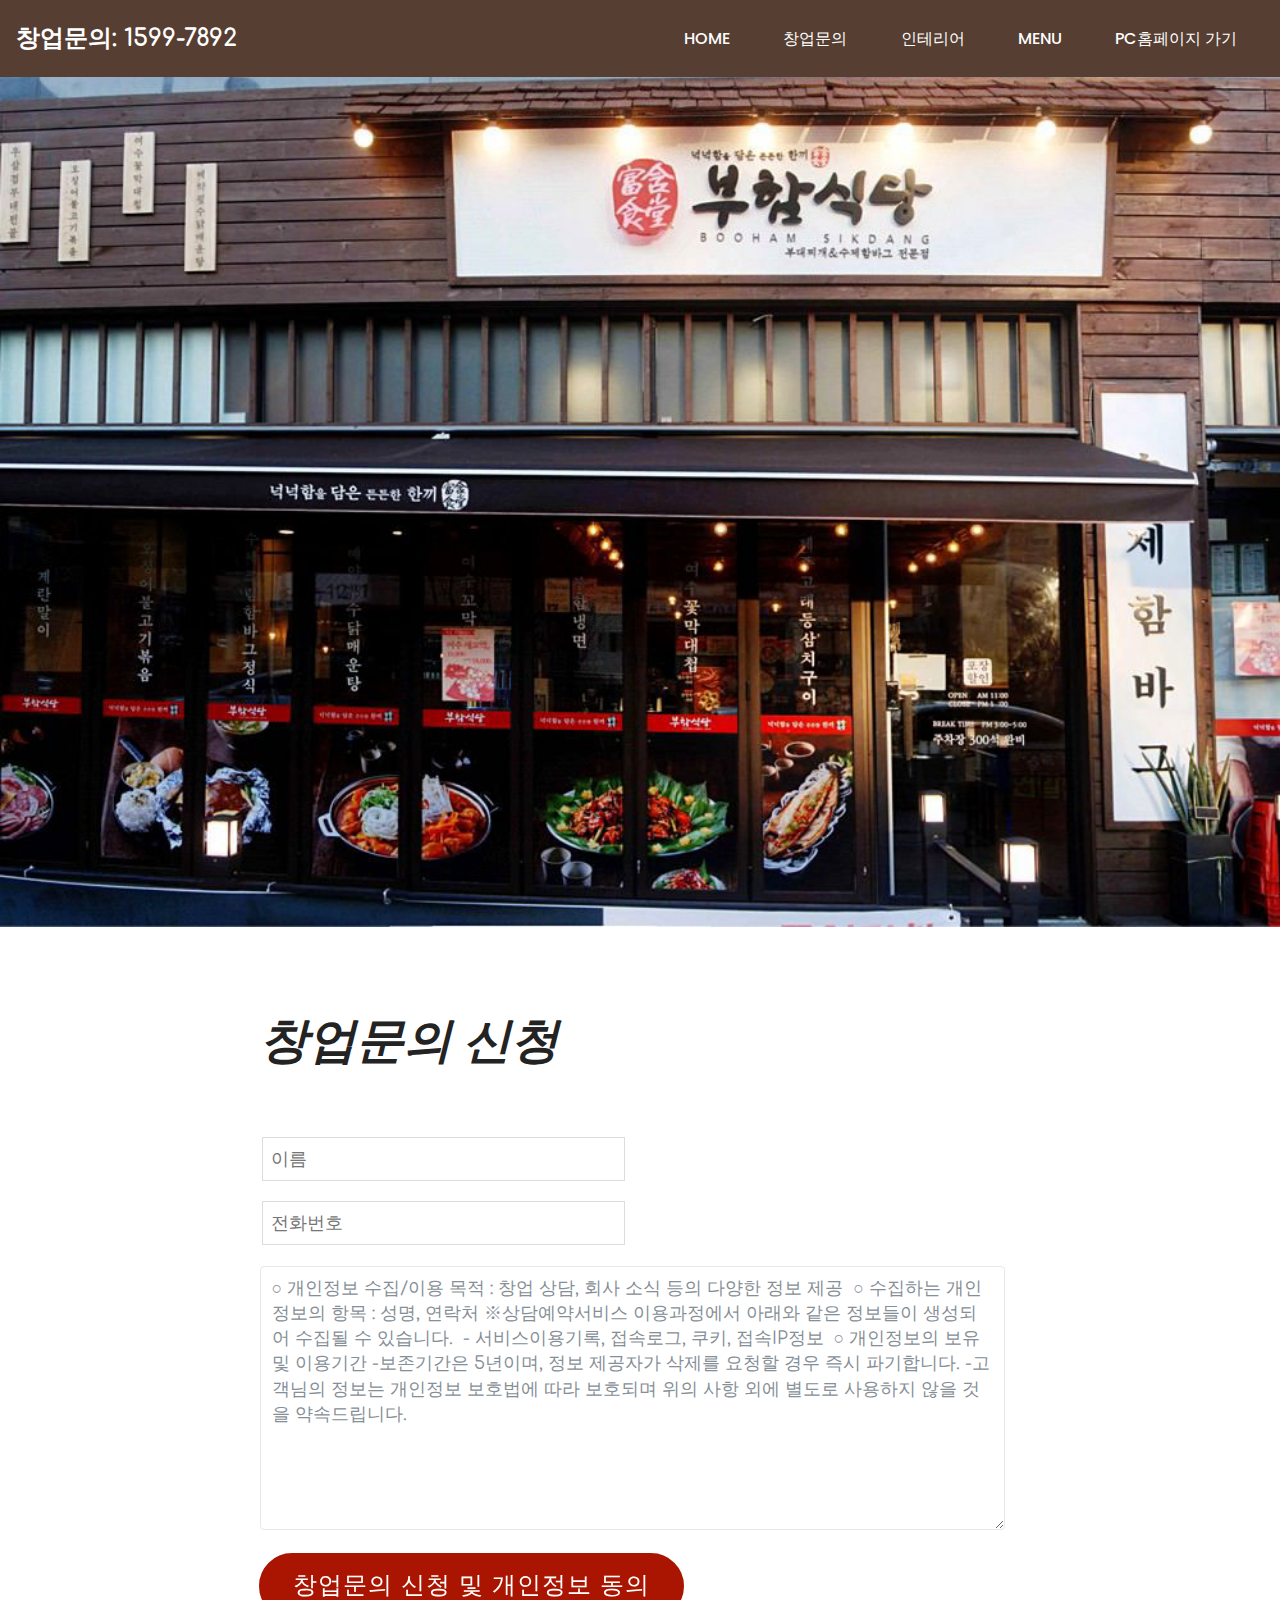
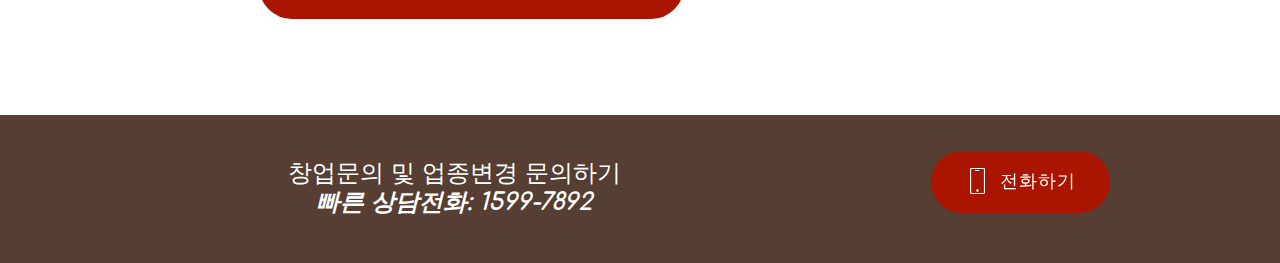
<file: db.html>
<!DOCTYPE html>
<html >
<head>
  <!-- Site made with Mobirise Website Builder v4.7.7, https://mobirise.com -->
  <meta charset="UTF-8">
  <meta http-equiv="X-UA-Compatible" content="IE=edge">
  <meta name="generator" content="Mobirise v4.7.7, mobirise.com">
  <meta name="viewport" content="width=device-width, initial-scale=1, minimum-scale=1">
  <link rel="shortcut icon" href="assets/images/logo2.png" type="image/x-icon">
  <meta name="description" content="부함식당 한식창업 아이템 정보">
  <title>부함식당 한식창업 정보</title>
  <link rel="stylesheet" href="https://fonts.googleapis.com/css?family=Poppins:300,400,500,600,700">
  <link rel="stylesheet" href="assets/web/assets/mobirise-icons/mobirise-icons.css">
  <link rel="stylesheet" href="assets/bootstrap/css/bootstrap.min.css">
  <link rel="stylesheet" href="assets/bootstrap/css/bootstrap-grid.min.css">
  <link rel="stylesheet" href="assets/bootstrap/css/bootstrap-reboot.min.css">
  <link rel="stylesheet" href="assets/dropdown/css/style.css">
  <link rel="stylesheet" href="assets/theme/css/style.css">
  <link rel="stylesheet" href="assets/mobirise/css/mbr-additional.css" type="text/css">
  
  
  <!-- Global site tag (gtag.js) - Google Analytics -->
<script async src="https://www.googletagmanager.com/gtag/js?id=UA-132987765-1"></script>
<script>
  window.dataLayer = window.dataLayer || [];
  function gtag(){dataLayer.push(arguments);}
  gtag('js', new Date());

  gtag('config', 'UA-132987765-1');
</script>


<!-- Facebook Pixel Code -->
<script>
!function(f,b,e,v,n,t,s){if(f.fbq)return;n=f.fbq=function(){n.callMethod?
n.callMethod.apply(n,arguments):n.queue.push(arguments)};if(!f._fbq)f._fbq=n;
n.push=n;n.loaded=!0;n.version='2.0';n.queue=[];t=b.createElement(e);t.async=!0;
t.src=v;s=b.getElementsByTagName(e)[0];s.parentNode.insertBefore(t,s)}(window,
document,'script','https://connect.facebook.net/en_US/fbevents.js');
fbq('init', '334374096729986');
fbq('track', 'PageView');
</script>
<noscript><img height="1" width="1" style="display:none"
src="https://www.facebook.com/tr?id=334374096729986&ev=PageView&noscript=1"
/></noscript>
<!-- DO NOT MODIFY -->
<!-- End Facebook Pixel Code -->



<script type="text/javascript" charset="UTF-8" src="//t1.daumcdn.net/adfit/static/kp.js"></script>
<script type="text/javascript">
      kakaoPixel('2695495628180375016').pageView();
      kakaoPixel('2695495628180375016').purchase('Purchase2');
</script>
</head>
<body>
  <section once="footers" class="cid-qMMzba662f" id="footer1-1d">

    

    

    <div class="container">
        <div class="media-container-row align-center justify-content-center align-items-center">
            <div class="section-text m-2">
                <p class="mbr-text mbr-black mb-0 mbr-fonts-style display-7">dfdfdfdfdfdfdf</p>
            </div>
            
        </div>
    </div>
</section>

<section class="menu cid-qMMxXJLkba" once="menu" id="menu1-1e">

    
    

    <nav class="navbar navbar-dropdown navbar-fixed-top navbar-expand-lg">
        <div class="navbar-brand">
            
            <span class="navbar-caption-wrap"><a class="navbar-caption text-white display-5" href="tel:1599-7892">창업문의: 1599-7892<br></a></span>
        </div>
        <button class="navbar-toggler" type="button" data-toggle="collapse" data-target="#navbarSupportedContent" aria-controls="navbarNavAltMarkup" aria-expanded="false" aria-label="Toggle navigation">
            <div class="hamburger">
                <span></span>
                <span></span>
                <span></span>
                <span></span>
            </div>
        </button>
      <div class="collapse navbar-collapse" id="navbarSupportedContent">
            <ul class="navbar-nav nav-dropdown nav-right" data-app-modern-menu="true"><li class="nav-item">
                    <a class="nav-link link text-white display-4" href="index.html">HOME</a>
                </li><li class="nav-item"><a class="nav-link link text-white display-4" href="db.html">창업문의</a></li>
                <li class="nav-item">
                    <a class="nav-link link text-white display-4" href="index.html#wowslider-q">인테리어</a>
                </li><li class="nav-item"><a class="nav-link link text-white display-4" href="index.html#features16-v">MENU</a></li>
                <li class="nav-item">
                    <a class="nav-link link text-white display-4" href="https://goo.gl/EQ16Mb" target="_blank">PC홈페이지 가기</a>
                </li></ul>
            
            
      </div>
    </nav>
</section>

<section class="cid-qMPWNWsmao" id="image1-1g">

    

    
    <figure class="mbr-figure">
            <div class="image-block" style="width: 66%;">
                <img src="assets/images/batch-1-1000x66631.jpg" width="1400" alt="Mobirise" title="">
            </div>
    </figure>
</section>

<section class="cid-qMPWMbEfNv" id="form2-1f">

    

    
    <div class="container">
        <div class="row justify-content-center">
            <div class="form-1 col-md-8 col-sm-12" data-form-type="formoid">
                <h1 class="mbr-fonts-style mbr-section-heading display-2"><strong><em>창업문의 신청</em></strong></h1>
                <div data-form-alert="" hidden="">감사합니다. 창업문의 신청이 접수되었습니다.</div>
                <form class="mbr-form" action="https://mobirise.com/" method="post" data-form-title="My Mobirise Form"><input type="hidden" name="email" data-form-email="true" value="m/BwDV0elgssNFg0KKq9JDjP0+C4znGTF71kqAGcuFmXekhMz1IhwIRRpLx1fa+x1QiqW9fgGAjlxB2qThwSDeYfrrVY1SeIfosLXR66nY0efjA0+GFC9Kr0XQ/ZtJJl" data-form-field="Email">
                    <div class="row input-main">
                        <div class="col-md-6 input-wrap" data-for="name">
                            <input type="text" class="field display-7" name="name" data-form-field="Name" placeholder="이름" required="" id="name-form2-1f">
                        </div>
                        
                    </div>
                    <div class="row input-main">
                        
                        <div class="col-md-6 input-wrap" data-for="subject">
                            <input type="text" class="field display-7" name="sujbect" data-form-field="Subject" placeholder="전화번호" id="sujbect-form2-1f">
                        </div>
                    </div>
                    <div class="form-group" data-for="message">
                        <textarea type="text" class="form-control display-7" name="message" rows="7" placeholder="○ 개인정보 수집/이용 목적 : 창업 상담, 회사 소식 등의 다양한 정보 제공  ○ 수집하는 개인정보의 항목 : 성명, 연락처 ※상담예약서비스 이용과정에서 아래와 같은 정보들이 생성되어 수집될 수 있습니다.  - 서비스이용기록, 접속로그, 쿠키, 접속IP정보  ○ 개인정보의 보유 및 이용기간 -보존기간은 5년이며, 정보 제공자가 삭제를 요청할 경우 즉시 파기합니다. -고객님의 정보는 개인정보 보호법에 따라 보호되며 위의 사항 외에 별도로 사용하지 않을 것을 약속드립니다." data-form-field="Message" id="message-form2-1f"></textarea>
                    </div>
                    <span class="input-group-btn"><button href="" type="submit" class="btn btn-form btn-info display-5">창업문의 신청 및 개인정보 동의</button></span>
                </form>
            </div>
        </div>
   </div>
</section>

<section class="cid-qMPXDvBtUy" id="info1-1l">

    

    
    <div class="container text-center">
        <div class="row justify-content-center">
            <div class="col-md-8 section">
                <div class="section-title">
                    <h3 class="mbr-fonts-style mbr-section-title display-5">창업문의 및 업종변경 문의하기<br><strong><em>빠른 상담전화: 1599-7892</em></strong></h3>
                </div>
            </div>
            <div class="col-md-4 mbr-section-btn"><a href="tel:1599-7892" class="btn btn-info display-7"><span class="mbri-mobile mbr-iconfont mbr-iconfont-btn"></span>전화하기</a></div>
        </div>
    </div>
</section>


  <script src="assets/web/assets/jquery/jquery.min.js"></script>
  <script src="assets/popper/popper.min.js"></script>
  <script src="assets/bootstrap/js/bootstrap.min.js"></script>
  <script src="assets/smooth-scroll/smooth-scroll.js"></script>
  <script src="assets/dropdown/js/script.min.js"></script>
  <script src="assets/touch-swipe/jquery.touch-swipe.min.js"></script>
  <script src="assets/theme/js/script.js"></script>
  <script src="assets/formoid/formoid.min.js"></script>
  
  <script type="text/javascript">
/* <![CDATA[ */
var google_conversion_id = 977690298;
var google_custom_params = window.google_tag_params;
var google_remarketing_only = true;
/* ]]> */
</script>
<script type="text/javascript" src="//www.googleadservices.com/pagead/conversion.js">
</script>
<noscript>
<div style="display:inline;">
<img height="1" width="1" style="border-style:none;" alt="" src="//googleads.g.doubleclick.net/pagead/viewthroughconversion/977690298/?guid=ON&script=0"/>
</div>
</noscript>


</body>
</html>
</file>
<file: assets/icon54/style.css>
@font-face {
    font-family: 'icon54';
    src: url('fonts/icon54.eot?uf6sbu');
    src: url('fonts/icon54.eot?uf6sbu#iefix') format('embedded-opentype'),
        url('fonts/icon54.ttf?uf6sbu') format('truetype'),
        url('fonts/icon54.woff?uf6sbu') format('woff'),
        url('fonts/icon54.svg?uf6sbu#icon54') format('svg');
    font-weight: normal;
    font-style: normal;
}

[class^='icon54-v1-'],
[class*=' icon54-v1-'] {
    /* use !important to prevent issues with browser extensions that change fonts */
    font-family: 'icon54' !important;
    speak: none;
    font-style: normal;
    font-weight: normal;
    font-variant: normal;
    text-transform: none;
    line-height: 1;

    /* Better Font Rendering =========== */
    -webkit-font-smoothing: antialiased;
    -moz-osx-font-smoothing: grayscale;
}

.icon54-v1-add-bag::before {
    content: '\e900';
}
.icon54-v1-add-cart2::before {
    content: '\e901';
}
.icon54-v1-add-chat1::before {
    content: '\e902';
}
.icon54-v1-add-chat2::before {
    content: '\e903';
}
.icon54-v1-add-chat3::before {
    content: '\e904';
}
.icon54-v1-bitcoin-bag::before {
    content: '\e905';
}
.icon54-v1-bitcoin-cart::before {
    content: '\e906';
}
.icon54-v1-cart::before {
    content: '\e907';
}
.icon54-v1-char-search2::before {
    content: '\e908';
}
.icon54-v1-chat-1::before {
    content: '\e909';
}
.icon54-v1-chat-2::before {
    content: '\e90a';
}
.icon54-v1-chat-3::before {
    content: '\e90b';
}
.icon54-v1-chat-bubble1::before {
    content: '\e90c';
}
.icon54-v1-chat-bubble2::before {
    content: '\e90d';
}
.icon54-v1-chat-bubble4::before {
    content: '\e90e';
}
.icon54-v1-chat-bubble5::before {
    content: '\e90f';
}
.icon54-v1-chat-buble3::before {
    content: '\e910';
}
.icon54-v1-chat-delete1::before {
    content: '\e911';
}
.icon54-v1-chat-delete2::before {
    content: '\e912';
}
.icon54-v1-chat-delete3::before {
    content: '\e913';
}
.icon54-v1-chat-error1::before {
    content: '\e914';
}
.icon54-v1-chat-error2::before {
    content: '\e915';
}
.icon54-v1-chat-error3::before {
    content: '\e916';
}
.icon54-v1-chat-help1::before {
    content: '\e917';
}
.icon54-v1-chat-help2::before {
    content: '\e918';
}
.icon54-v1-chat-help3::before {
    content: '\e919';
}
.icon54-v1-chat-remouve1::before {
    content: '\e91a';
}
.icon54-v1-chat-remouve2::before {
    content: '\e91b';
}
.icon54-v1-chat-remouve3::before {
    content: '\e91c';
}
.icon54-v1-chat-search1::before {
    content: '\e91d';
}
.icon54-v1-chat-search3::before {
    content: '\e91e';
}
.icon54-v1-chat-settings1::before {
    content: '\e91f';
}
.icon54-v1-chat-settings2::before {
    content: '\e920';
}
.icon54-v1-chat-settings3::before {
    content: '\e921';
}
.icon54-v1-chat-user1::before {
    content: '\e922';
}
.icon54-v1-chat-user2::before {
    content: '\e923';
}
.icon54-v1-chat-user3::before {
    content: '\e924';
}
.icon54-v1-chat-user4::before {
    content: '\e925';
}
.icon54-v1-check-out::before {
    content: '\e926';
}
.icon54-v1-clear-bag::before {
    content: '\e927';
}
.icon54-v1-clear-cart2::before {
    content: '\e928';
}
.icon54-v1-conference-chat::before {
    content: '\e929';
}
.icon54-v1-conference-speach::before {
    content: '\e92a';
}
.icon54-v1-credit-card::before {
    content: '\e92b';
}
.icon54-v1-cuppon::before {
    content: '\e92c';
}
.icon54-v1-dismiss-bag::before {
    content: '\e92d';
}
.icon54-v1-dismiss-cart::before {
    content: '\e92e';
}
.icon54-v1-dismiss-chat1::before {
    content: '\e92f';
}
.icon54-v1-dismiss-chat2::before {
    content: '\e930';
}
.icon54-v1-dismiss-chat3::before {
    content: '\e931';
}
.icon54-v1-dollar-bag::before {
    content: '\e932';
}
.icon54-v1-dollar-cart::before {
    content: '\e933';
}
.icon54-v1-done-bag::before {
    content: '\e934';
}
.icon54-v1-done-cat::before {
    content: '\e935';
}
.icon54-v1-dream-bubble1::before {
    content: '\e936';
}
.icon54-v1-dream-bubble2::before {
    content: '\e937';
}
.icon54-v1-dreamimg-2::before {
    content: '\e938';
}
.icon54-v1-dreaming-1::before {
    content: '\e939';
}
.icon54-v1-euro-bag::before {
    content: '\e93a';
}
.icon54-v1-euro-cart::before {
    content: '\e93b';
}
.icon54-v1-favorite-bag::before {
    content: '\e93c';
}
.icon54-v1-favorite-cart::before {
    content: '\e93d';
}
.icon54-v1-favorite-chat1::before {
    content: '\e93e';
}
.icon54-v1-favorite-chat2::before {
    content: '\e93f';
}
.icon54-v1-favorite-chat3::before {
    content: '\e940';
}
.icon54-v1-full-cart2::before {
    content: '\e941';
}
.icon54-v1-gift-box2::before {
    content: '\e942';
}
.icon54-v1-gift-card2::before {
    content: '\e943';
}
.icon54-v1-home-bag::before {
    content: '\e944';
}
.icon54-v1-hot-offer::before {
    content: '\e945';
}
.icon54-v1-mobile-shopping1::before {
    content: '\e946';
}
.icon54-v1-mobile-shopping2::before {
    content: '\e947';
}
.icon54-v1-on-sale2::before {
    content: '\e948';
}
.icon54-v1-on-sale::before {
    content: '\e949';
}
.icon54-v1-online-shopping1::before {
    content: '\e94a';
}
.icon54-v1-online-store::before {
    content: '\e94b';
}
.icon54-v1-open-box::before {
    content: '\e94c';
}
.icon54-v1-pound-bag::before {
    content: '\e94d';
}
.icon54-v1-pound-cart::before {
    content: '\e94e';
}
.icon54-v1-remouve-bag::before {
    content: '\e94f';
}
.icon54-v1-remouve-cart2::before {
    content: '\e950';
}
.icon54-v1-rotate-2::before {
    content: '\e951';
}
.icon54-v1-search-bag::before {
    content: '\e952';
}
.icon54-v1-search-cart::before {
    content: '\e953';
}
.icon54-v1-secure-shopping3::before {
    content: '\e954';
}
.icon54-v1-secure-shopping4::before {
    content: '\e955';
}
.icon54-v1-secure-shopping5::before {
    content: '\e956';
}
.icon54-v1-share-conversation1::before {
    content: '\e957';
}
.icon54-v1-share-conversation2::before {
    content: '\e958';
}
.icon54-v1-share-conversation3::before {
    content: '\e959';
}
.icon54-v1-shipping-box::before {
    content: '\e95a';
}
.icon54-v1-shipping-scedule::before {
    content: '\e95b';
}
.icon54-v1-shipping::before {
    content: '\e95c';
}
.icon54-v1-shopping-bag::before {
    content: '\e95d';
}
.icon54-v1-video-message::before {
    content: '\e95e';
}
.icon54-v1-voice-message::before {
    content: '\e95f';
}
.icon54-v1-web-shop1::before {
    content: '\e960';
}
.icon54-v1-web-shop2::before {
    content: '\e961';
}
.icon54-v1-web-shop3::before {
    content: '\e962';
}
.icon54-v1-d-blockchart1::before {
    content: '\e963';
}
.icon54-v1-112::before {
    content: '\e964';
}
.icon54-v1-911::before {
    content: '\e965';
}
.icon54-v1-add-call::before {
    content: '\e966';
}
.icon54-v1-balloons::before {
    content: '\e967';
}
.icon54-v1-baseball-cap::before {
    content: '\e968';
}
.icon54-v1-bat-man::before {
    content: '\e969';
}
.icon54-v1-block-call::before {
    content: '\e96a';
}
.icon54-v1-block-chart1::before {
    content: '\e96b';
}
.icon54-v1-block-chart2::before {
    content: '\e96c';
}
.icon54-v1-block-chart3::before {
    content: '\e96d';
}
.icon54-v1-bluetuth-phonespeaker::before {
    content: '\e96e';
}
.icon54-v1-call-24h::before {
    content: '\e96f';
}
.icon54-v1-call-center24h::before {
    content: '\e970';
}
.icon54-v1-call-forward::before {
    content: '\e971';
}
.icon54-v1-call-made::before {
    content: '\e972';
}
.icon54-v1-call-recieved::before {
    content: '\e973';
}
.icon54-v1-call-reservation::before {
    content: '\e974';
}
.icon54-v1-clear-call::before {
    content: '\e975';
}
.icon54-v1-crain-hook::before {
    content: '\e976';
}
.icon54-v1-decreasing-chart1::before {
    content: '\e977';
}
.icon54-v1-decreasing-chart2::before {
    content: '\e978';
}
.icon54-v1-delayed-call::before {
    content: '\e979';
}
.icon54-v1-diagram-1::before {
    content: '\e97a';
}
.icon54-v1-diagram-2::before {
    content: '\e97b';
}
.icon54-v1-diagram-3::before {
    content: '\e97c';
}
.icon54-v1-diagram-4::before {
    content: '\e97d';
}
.icon54-v1-dial-pad2::before {
    content: '\e97e';
}
.icon54-v1-dot-chart1::before {
    content: '\e97f';
}
.icon54-v1-dot-chart2::before {
    content: '\e980';
}
.icon54-v1-dot-chart3::before {
    content: '\e981';
}
.icon54-v1-enter-1::before {
    content: '\e982';
}
.icon54-v1-enter-2::before {
    content: '\e983';
}
.icon54-v1-exit-1::before {
    content: '\e984';
}
.icon54-v1-exit-2::before {
    content: '\e985';
}
.icon54-v1-fax-phone::before {
    content: '\e986';
}
.icon54-v1-fragment-chart::before {
    content: '\e987';
}
.icon54-v1-hold-theline::before {
    content: '\e988';
}
.icon54-v1-id-tag::before {
    content: '\e989';
}
.icon54-v1-increasing-chart1::before {
    content: '\e98a';
}
.icon54-v1-increasing-chart2::before {
    content: '\e98b';
}
.icon54-v1-key-2::before {
    content: '\e98c';
}
.icon54-v1-key-hole1::before {
    content: '\e98d';
}
.icon54-v1-key-hole2::before {
    content: '\e98e';
}
.icon54-v1-landscape-chart::before {
    content: '\e98f';
}
.icon54-v1-line-chart1::before {
    content: '\e990';
}
.icon54-v1-line-chart2::before {
    content: '\e991';
}
.icon54-v1-line-chart3::before {
    content: '\e992';
}
.icon54-v1-lock-1::before {
    content: '\e993';
}
.icon54-v1-lock-call::before {
    content: '\e994';
}
.icon54-v1-lock-user1::before {
    content: '\e995';
}
.icon54-v1-lock-user2::before {
    content: '\e996';
}
.icon54-v1-login-form1::before {
    content: '\e997';
}
.icon54-v1-login-form2::before {
    content: '\e998';
}
.icon54-v1-marge-call::before {
    content: '\e999';
}
.icon54-v1-missed-call::before {
    content: '\e99a';
}
.icon54-v1-name-tag::before {
    content: '\e99b';
}
.icon54-v1-open-lock::before {
    content: '\e99c';
}
.icon54-v1-pause-call::before {
    content: '\e99d';
}
.icon54-v1-phone-1::before {
    content: '\e99e';
}
.icon54-v1-phone-2::before {
    content: '\e99f';
}
.icon54-v1-phone-3::before {
    content: '\e9a0';
}
.icon54-v1-phone-4::before {
    content: '\e9a1';
}
.icon54-v1-phone-book::before {
    content: '\e9a2';
}
.icon54-v1-phone-box::before {
    content: '\e9a3';
}
.icon54-v1-phone-intalk::before {
    content: '\e9a4';
}
.icon54-v1-phone-ring::before {
    content: '\e9a5';
}
.icon54-v1-phone-shopping::before {
    content: '\e9a6';
}
.icon54-v1-pie-chart1::before {
    content: '\e9a7';
}
.icon54-v1-pie-chart2::before {
    content: '\e9a8';
}
.icon54-v1-pie-chart3::before {
    content: '\e9a9';
}
.icon54-v1-pin-code::before {
    content: '\e9aa';
}
.icon54-v1-public-phone::before {
    content: '\e9ab';
}
.icon54-v1-recall::before {
    content: '\e9ac';
}
.icon54-v1-record-call::before {
    content: '\e9ad';
}
.icon54-v1-remouve-call::before {
    content: '\e9ae';
}
.icon54-v1-ring-chart1::before {
    content: '\e9af';
}
.icon54-v1-ring-chart2::before {
    content: '\e9b0';
}
.icon54-v1-signal-0::before {
    content: '\e9b1';
}
.icon54-v1-signal-1::before {
    content: '\e9b2';
}
.icon54-v1-signal-2::before {
    content: '\e9b3';
}
.icon54-v1-signal-3::before {
    content: '\e9b4';
}
.icon54-v1-signal-4::before {
    content: '\e9b5';
}
.icon54-v1-signal-5::before {
    content: '\e9b6';
}
.icon54-v1-sinus::before {
    content: '\e9b7';
}
.icon54-v1-split-call::before {
    content: '\e9b8';
}
.icon54-v1-success-chart::before {
    content: '\e9b9';
}
.icon54-v1-table-chart1::before {
    content: '\e9ba';
}
.icon54-v1-table-chart2::before {
    content: '\e9bb';
}
.icon54-v1-tangent::before {
    content: '\e9bc';
}
.icon54-v1-bedroom::before {
    content: '\e9bd';
}
.icon54-v1-fingertouch::before {
    content: '\e9be';
}
.icon54-v1-hour::before {
    content: '\e9bf';
}
.icon54-v1-bedroom2::before {
    content: '\e9c0';
}
.icon54-v1-files::before {
    content: '\e9c1';
}
.icon54-v1-fingertouch2::before {
    content: '\e9c2';
}
.icon54-v1-files2::before {
    content: '\e9c3';
}
.icon54-v1-fingertouch3::before {
    content: '\e9c4';
}
.icon54-v1-starbed::before {
    content: '\e9c5';
}
.icon54-v1-g-network::before {
    content: '\e9c6';
}
.icon54-v1-gp-doc::before {
    content: '\e9c7';
}
.icon54-v1-fingerroatate::before {
    content: '\e9c8';
}
.icon54-v1-fingertouch4::before {
    content: '\e9c9';
}
.icon54-v1-g-network2::before {
    content: '\e9ca';
}
.icon54-v1-starhotel1::before {
    content: '\e9cb';
}
.icon54-v1-starhotel2::before {
    content: '\e9cc';
}
.icon54-v1-ball::before {
    content: '\e9cd';
}
.icon54-v1-min::before {
    content: '\e9ce';
}
.icon54-v1-by7::before {
    content: '\e9cf';
}
.icon54-v1-min2::before {
    content: '\e9d0';
}
.icon54-v1-min3::before {
    content: '\e9d1';
}
.icon54-v1-abascus-calculator::before {
    content: '\e9d2';
}
.icon54-v1-accordion::before {
    content: '\e9d3';
}
.icon54-v1-acrobat-file::before {
    content: '\e9d4';
}
.icon54-v1-add-basket::before {
    content: '\e9d5';
}
.icon54-v1-add-bookmark::before {
    content: '\e9d6';
}
.icon54-v1-add-card::before {
    content: '\e9d7';
}
.icon54-v1-add-cart::before {
    content: '\e9d8';
}
.icon54-v1-add-cloud::before {
    content: '\e9d9';
}
.icon54-v1-add-doc::before {
    content: '\e9da';
}
.icon54-v1-add-file::before {
    content: '\e9db';
}
.icon54-v1-add-folder::before {
    content: '\e9dc';
}
.icon54-v1-add-location::before {
    content: '\e9dd';
}
.icon54-v1-add-mail::before {
    content: '\e9de';
}
.icon54-v1-add-wifi::before {
    content: '\e9df';
}
.icon54-v1-addon-setting::before {
    content: '\e9e0';
}
.icon54-v1-addvertise::before {
    content: '\e9e1';
}
.icon54-v1-adobe-flashplayer::before {
    content: '\e9e2';
}
.icon54-v1-adobe::before {
    content: '\e9e3';
}
.icon54-v1-aif-doc::before {
    content: '\e9e4';
}
.icon54-v1-air-conditioner2::before {
    content: '\e9e5';
}
.icon54-v1-air-conditioner::before {
    content: '\e9e6';
}
.icon54-v1-air-conditioner1::before {
    content: '\e9e7';
}
.icon54-v1-airbnb::before {
    content: '\e9e8';
}
.icon54-v1-alambic::before {
    content: '\e9e9';
}
.icon54-v1-alarm-clock1::before {
    content: '\e9ea';
}
.icon54-v1-alarm-clock2::before {
    content: '\e9eb';
}
.icon54-v1-alarm-clock3::before {
    content: '\e9ec';
}
.icon54-v1-alarm-sound::before {
    content: '\e9ed';
}
.icon54-v1-align-center::before {
    content: '\e9ee';
}
.icon54-v1-align-left::before {
    content: '\e9ef';
}
.icon54-v1-align-right::before {
    content: '\e9f0';
}
.icon54-v1-all-directions::before {
    content: '\e9f1';
}
.icon54-v1-allert-card::before {
    content: '\e9f2';
}
.icon54-v1-alligator::before {
    content: '\e9f3';
}
.icon54-v1-alphabet-list::before {
    content: '\e9f4';
}
.icon54-v1-alu-recycle::before {
    content: '\e9f5';
}
.icon54-v1-amazon::before {
    content: '\e9f6';
}
.icon54-v1-ambulance-1::before {
    content: '\e9f7';
}
.icon54-v1-ambulance::before {
    content: '\e9f8';
}
.icon54-v1-amd::before {
    content: '\e9f9';
}
.icon54-v1-amex-2::before {
    content: '\e9fa';
}
.icon54-v1-amex::before {
    content: '\e9fb';
}
.icon54-v1-amplifier-1::before {
    content: '\e9fc';
}
.icon54-v1-amplifier-2::before {
    content: '\e9fd';
}
.icon54-v1-analogue-antenna::before {
    content: '\e9fe';
}
.icon54-v1-anchor::before {
    content: '\e9ff';
}
.icon54-v1-android::before {
    content: '\ea00';
}
.icon54-v1-angel2::before {
    content: '\ea01';
}
.icon54-v1-angel::before {
    content: '\ea02';
}
.icon54-v1-angry-birds2::before {
    content: '\ea03';
}
.icon54-v1-angry-birds::before {
    content: '\ea04';
}
.icon54-v1-anonymous-1::before {
    content: '\ea05';
}
.icon54-v1-anonymous-2::before {
    content: '\ea06';
}
.icon54-v1-ant::before {
    content: '\ea07';
}
.icon54-v1-antilop::before {
    content: '\ea08';
}
.icon54-v1-app-setting::before {
    content: '\ea09';
}
.icon54-v1-apple2::before {
    content: '\ea0a';
}
.icon54-v1-apple::before {
    content: '\ea0b';
}
.icon54-v1-appstore-2::before {
    content: '\ea0c';
}
.icon54-v1-arc-phisics::before {
    content: '\ea0d';
}
.icon54-v1-arcade::before {
    content: '\ea0e';
}
.icon54-v1-archery-1::before {
    content: '\ea0f';
}
.icon54-v1-archery-2::before {
    content: '\ea10';
}
.icon54-v1-aries::before {
    content: '\ea11';
}
.icon54-v1-army-solider::before {
    content: '\ea12';
}
.icon54-v1-artboard::before {
    content: '\ea13';
}
.icon54-v1-astronaut::before {
    content: '\ea14';
}
.icon54-v1-at-symbol::before {
    content: '\ea15';
}
.icon54-v1-ati::before {
    content: '\ea16';
}
.icon54-v1-atm-1::before {
    content: '\ea17';
}
.icon54-v1-atm-2::before {
    content: '\ea18';
}
.icon54-v1-atm-3::before {
    content: '\ea19';
}
.icon54-v1-atom::before {
    content: '\ea1a';
}
.icon54-v1-atomic-reactor::before {
    content: '\ea1b';
}
.icon54-v1-attach-file::before {
    content: '\ea1c';
}
.icon54-v1-attache-mail::before {
    content: '\ea1d';
}
.icon54-v1-attacher::before {
    content: '\ea1e';
}
.icon54-v1-attention-cloud::before {
    content: '\ea1f';
}
.icon54-v1-attention1-doc::before {
    content: '\ea20';
}
.icon54-v1-attention2-doc::before {
    content: '\ea21';
}
.icon54-v1-auction::before {
    content: '\ea22';
}
.icon54-v1-auto-flash::before {
    content: '\ea23';
}
.icon54-v1-auto-gearbox::before {
    content: '\ea24';
}
.icon54-v1-aux-cabel::before {
    content: '\ea25';
}
.icon54-v1-avi-doc::before {
    content: '\ea26';
}
.icon54-v1-backward-button::before {
    content: '\ea27';
}
.icon54-v1-backward::before {
    content: '\ea28';
}
.icon54-v1-bacteria-1::before {
    content: '\ea29';
}
.icon54-v1-bacteria-4::before {
    content: '\ea2a';
}
.icon54-v1-bad-pig::before {
    content: '\ea2b';
}
.icon54-v1-badminton::before {
    content: '\ea2c';
}
.icon54-v1-bag-1::before {
    content: '\ea2d';
}
.icon54-v1-bag-2::before {
    content: '\ea2e';
}
.icon54-v1-balance-1::before {
    content: '\ea2f';
}
.icon54-v1-balance-2::before {
    content: '\ea30';
}
.icon54-v1-bald-male::before {
    content: '\ea31';
}
.icon54-v1-ball-pen::before {
    content: '\ea32';
}
.icon54-v1-baloon::before {
    content: '\ea33';
}
.icon54-v1-banana::before {
    content: '\ea34';
}
.icon54-v1-banch::before {
    content: '\ea35';
}
.icon54-v1-bank-1::before {
    content: '\ea36';
}
.icon54-v1-bank-2::before {
    content: '\ea37';
}
.icon54-v1-bank3::before {
    content: '\ea38';
}
.icon54-v1-barbeque::before {
    content: '\ea39';
}
.icon54-v1-barcode-scanner::before {
    content: '\ea3a';
}
.icon54-v1-barcode::before {
    content: '\ea3b';
}
.icon54-v1-barrow::before {
    content: '\ea3c';
}
.icon54-v1-baseball-2::before {
    content: '\ea3d';
}
.icon54-v1-baseball::before {
    content: '\ea3e';
}
.icon54-v1-basket-1::before {
    content: '\ea3f';
}
.icon54-v1-basket-2::before {
    content: '\ea40';
}
.icon54-v1-basket-ball::before {
    content: '\ea41';
}
.icon54-v1-basket::before {
    content: '\ea42';
}
.icon54-v1-bass-key::before {
    content: '\ea43';
}
.icon54-v1-bat::before {
    content: '\ea44';
}
.icon54-v1-bath-robe::before {
    content: '\ea45';
}
.icon54-v1-battery2::before {
    content: '\ea46';
}
.icon54-v1-battery-0::before {
    content: '\ea47';
}
.icon54-v1-battery-1::before {
    content: '\ea48';
}
.icon54-v1-battery-2::before {
    content: '\ea49';
}
.icon54-v1-battery-3::before {
    content: '\ea4a';
}
.icon54-v1-battery-4::before {
    content: '\ea4b';
}
.icon54-v1-battery::before {
    content: '\ea4c';
}
.icon54-v1-battrey-charge::before {
    content: '\ea4d';
}
.icon54-v1-beach-ball::before {
    content: '\ea4e';
}
.icon54-v1-beanie-hat::before {
    content: '\ea4f';
}
.icon54-v1-bear::before {
    content: '\ea50';
}
.icon54-v1-beard-man::before {
    content: '\ea51';
}
.icon54-v1-beatle::before {
    content: '\ea52';
}
.icon54-v1-beats::before {
    content: '\ea53';
}
.icon54-v1-bee::before {
    content: '\ea54';
}
.icon54-v1-beer-mug::before {
    content: '\ea55';
}
.icon54-v1-behance::before {
    content: '\ea56';
}
.icon54-v1-bell2::before {
    content: '\ea57';
}
.icon54-v1-bell::before {
    content: '\ea58';
}
.icon54-v1-bellboy::before {
    content: '\ea59';
}
.icon54-v1-bellhop::before {
    content: '\ea5a';
}
.icon54-v1-belt::before {
    content: '\ea5b';
}
.icon54-v1-benjo::before {
    content: '\ea5c';
}
.icon54-v1-bezier-1::before {
    content: '\ea5d';
}
.icon54-v1-bezier-2::before {
    content: '\ea5e';
}
.icon54-v1-big-eye::before {
    content: '\ea5f';
}
.icon54-v1-big-jack::before {
    content: '\ea60';
}
.icon54-v1-big-shopping::before {
    content: '\ea61';
}
.icon54-v1-big-smile::before {
    content: '\ea62';
}
.icon54-v1-bike-1::before {
    content: '\ea63';
}
.icon54-v1-bike-2::before {
    content: '\ea64';
}
.icon54-v1-bike-3::before {
    content: '\ea65';
}
.icon54-v1-bike::before {
    content: '\ea66';
}
.icon54-v1-bikini::before {
    content: '\ea67';
}
.icon54-v1-binders::before {
    content: '\ea68';
}
.icon54-v1-bing::before {
    content: '\ea69';
}
.icon54-v1-binocular::before {
    content: '\ea6a';
}
.icon54-v1-bio-1::before {
    content: '\ea6b';
}
.icon54-v1-bio-2::before {
    content: '\ea6c';
}
.icon54-v1-bio-ennergy::before {
    content: '\ea6d';
}
.icon54-v1-bio-gas::before {
    content: '\ea6e';
}
.icon54-v1-biohazzard::before {
    content: '\ea6f';
}
.icon54-v1-bitcoin-2::before {
    content: '\ea70';
}
.icon54-v1-bitcoin-3::before {
    content: '\ea71';
}
.icon54-v1-bitcoin-cloud::before {
    content: '\ea72';
}
.icon54-v1-bitcoin-doc::before {
    content: '\ea73';
}
.icon54-v1-black-friday::before {
    content: '\ea74';
}
.icon54-v1-blank-file::before {
    content: '\ea75';
}
.icon54-v1-blend-tool::before {
    content: '\ea76';
}
.icon54-v1-blogger::before {
    content: '\ea77';
}
.icon54-v1-blood-drop::before {
    content: '\ea78';
}
.icon54-v1-bluetuth::before {
    content: '\ea79';
}
.icon54-v1-blututh-headset::before {
    content: '\ea7a';
}
.icon54-v1-boiled-egg::before {
    content: '\ea7b';
}
.icon54-v1-bold::before {
    content: '\ea7c';
}
.icon54-v1-bomb::before {
    content: '\ea7d';
}
.icon54-v1-bomber-man::before {
    content: '\ea7e';
}
.icon54-v1-bookmark-1::before {
    content: '\ea7f';
}
.icon54-v1-bookmark-2::before {
    content: '\ea80';
}
.icon54-v1-bookmark-3::before {
    content: '\ea81';
}
.icon54-v1-bookmark-4::before {
    content: '\ea82';
}
.icon54-v1-bookmark-settings::before {
    content: '\ea83';
}
.icon54-v1-bookmark-site2::before {
    content: '\ea84';
}
.icon54-v1-bookmark-site::before {
    content: '\ea85';
}
.icon54-v1-bookmarked-file::before {
    content: '\ea86';
}
.icon54-v1-boot::before {
    content: '\ea87';
}
.icon54-v1-botcoin-1::before {
    content: '\ea88';
}
.icon54-v1-bow-tie::before {
    content: '\ea89';
}
.icon54-v1-bow::before {
    content: '\ea8a';
}
.icon54-v1-bowler-hat::before {
    content: '\ea8b';
}
.icon54-v1-bowling-ball::before {
    content: '\ea8c';
}
.icon54-v1-bowling::before {
    content: '\ea8d';
}
.icon54-v1-boxing-bag::before {
    content: '\ea8e';
}
.icon54-v1-boxing-glov::before {
    content: '\ea8f';
}
.icon54-v1-boxing-helmet::before {
    content: '\ea90';
}
.icon54-v1-boxing-ring::before {
    content: '\ea91';
}
.icon54-v1-bra::before {
    content: '\ea92';
}
.icon54-v1-brain::before {
    content: '\ea93';
}
.icon54-v1-bread::before {
    content: '\ea94';
}
.icon54-v1-breakout::before {
    content: '\ea95';
}
.icon54-v1-bridge::before {
    content: '\ea96';
}
.icon54-v1-briefcase-1::before {
    content: '\ea97';
}
.icon54-v1-briefcase-2::before {
    content: '\ea98';
}
.icon54-v1-brightness-2::before {
    content: '\ea99';
}
.icon54-v1-brightness-3::before {
    content: '\ea9a';
}
.icon54-v1-brigthness-1::before {
    content: '\ea9b';
}
.icon54-v1-broken-glas::before {
    content: '\ea9c';
}
.icon54-v1-broken-heart::before {
    content: '\ea9d';
}
.icon54-v1-broken-link::before {
    content: '\ea9e';
}
.icon54-v1-brush-1::before {
    content: '\ea9f';
}
.icon54-v1-brush-2::before {
    content: '\eaa0';
}
.icon54-v1-bucket::before {
    content: '\eaa1';
}
.icon54-v1-buddybuilding::before {
    content: '\eaa2';
}
.icon54-v1-bug-protect::before {
    content: '\eaa3';
}
.icon54-v1-bullet-list::before {
    content: '\eaa4';
}
.icon54-v1-bulleted-list::before {
    content: '\eaa5';
}
.icon54-v1-bus-1::before {
    content: '\eaa6';
}
.icon54-v1-bus-2::before {
    content: '\eaa7';
}
.icon54-v1-bus-3::before {
    content: '\eaa8';
}
.icon54-v1-busi-2::before {
    content: '\eaa9';
}
.icon54-v1-business-man::before {
    content: '\eaaa';
}
.icon54-v1-business-woman::before {
    content: '\eaab';
}
.icon54-v1-busy-1::before {
    content: '\eaac';
}
.icon54-v1-butterfly::before {
    content: '\eaad';
}
.icon54-v1-button::before {
    content: '\eaae';
}
.icon54-v1-cab::before {
    content: '\eaaf';
}
.icon54-v1-cabine-lift::before {
    content: '\eab0';
}
.icon54-v1-cactus::before {
    content: '\eab1';
}
.icon54-v1-caffe-bean::before {
    content: '\eab2';
}
.icon54-v1-caffe-mug::before {
    content: '\eab3';
}
.icon54-v1-calculator-1::before {
    content: '\eab4';
}
.icon54-v1-calculator-2::before {
    content: '\eab5';
}
.icon54-v1-calculator-3::before {
    content: '\eab6';
}
.icon54-v1-calculator-4::before {
    content: '\eab7';
}
.icon54-v1-calendar-clock::before {
    content: '\eab8';
}
.icon54-v1-calendar::before {
    content: '\eab9';
}
.icon54-v1-call::before {
    content: '\eaba';
}
.icon54-v1-camel::before {
    content: '\eabb';
}
.icon54-v1-camera-12::before {
    content: '\eabc';
}
.icon54-v1-camera-1::before {
    content: '\eabd';
}
.icon54-v1-camera-22::before {
    content: '\eabe';
}
.icon54-v1-camera-2::before {
    content: '\eabf';
}
.icon54-v1-camera-3::before {
    content: '\eac0';
}
.icon54-v1-camera-42::before {
    content: '\eac1';
}
.icon54-v1-camera-4::before {
    content: '\eac2';
}
.icon54-v1-camera-5::before {
    content: '\eac3';
}
.icon54-v1-camera-6::before {
    content: '\eac4';
}
.icon54-v1-camera-7::before {
    content: '\eac5';
}
.icon54-v1-camera-8::before {
    content: '\eac6';
}
.icon54-v1-camera-9::before {
    content: '\eac7';
}
.icon54-v1-camera-rear::before {
    content: '\eac8';
}
.icon54-v1-camera-roll::before {
    content: '\eac9';
}
.icon54-v1-camp-bag::before {
    content: '\eaca';
}
.icon54-v1-camp-fire2::before {
    content: '\eacb';
}
.icon54-v1-camp-fire::before {
    content: '\eacc';
}
.icon54-v1-camping-knief::before {
    content: '\eacd';
}
.icon54-v1-candell::before {
    content: '\eace';
}
.icon54-v1-candy-stick::before {
    content: '\eacf';
}
.icon54-v1-candy::before {
    content: '\ead0';
}
.icon54-v1-captain-america::before {
    content: '\ead1';
}
.icon54-v1-car-1::before {
    content: '\ead2';
}
.icon54-v1-car-2::before {
    content: '\ead3';
}
.icon54-v1-car-3::before {
    content: '\ead4';
}
.icon54-v1-car-airpump::before {
    content: '\ead5';
}
.icon54-v1-car-secure::before {
    content: '\ead6';
}
.icon54-v1-car-service::before {
    content: '\ead7';
}
.icon54-v1-car-wash::before {
    content: '\ead8';
}
.icon54-v1-card-pay::before {
    content: '\ead9';
}
.icon54-v1-card-validity::before {
    content: '\eada';
}
.icon54-v1-cargo-ship::before {
    content: '\eadb';
}
.icon54-v1-carnaval::before {
    content: '\eadc';
}
.icon54-v1-carrot::before {
    content: '\eadd';
}
.icon54-v1-cart-1::before {
    content: '\eade';
}
.icon54-v1-cart-2::before {
    content: '\eadf';
}
.icon54-v1-cart-done::before {
    content: '\eae0';
}
.icon54-v1-cash-pay::before {
    content: '\eae1';
}
.icon54-v1-cash-payment::before {
    content: '\eae2';
}
.icon54-v1-cassette::before {
    content: '\eae3';
}
.icon54-v1-cat::before {
    content: '\eae4';
}
.icon54-v1-cd-case::before {
    content: '\eae5';
}
.icon54-v1-cello::before {
    content: '\eae6';
}
.icon54-v1-celsius::before {
    content: '\eae7';
}
.icon54-v1-chaplin::before {
    content: '\eae8';
}
.icon54-v1-character-spacing::before {
    content: '\eae9';
}
.icon54-v1-check-file::before {
    content: '\eaea';
}
.icon54-v1-check::before {
    content: '\eaeb';
}
.icon54-v1-checkout-bitcoin1::before {
    content: '\eaec';
}
.icon54-v1-checkout-bitcoin2::before {
    content: '\eaed';
}
.icon54-v1-checkout-dollar1::before {
    content: '\eaee';
}
.icon54-v1-checkout-dollar2::before {
    content: '\eaef';
}
.icon54-v1-checkout-euro1::before {
    content: '\eaf0';
}
.icon54-v1-checkout-euro2::before {
    content: '\eaf1';
}
.icon54-v1-checkout-pound1::before {
    content: '\eaf2';
}
.icon54-v1-checout-pound2::before {
    content: '\eaf3';
}
.icon54-v1-cheese::before {
    content: '\eaf4';
}
.icon54-v1-cheetah::before {
    content: '\eaf5';
}
.icon54-v1-chef::before {
    content: '\eaf6';
}
.icon54-v1-cherry::before {
    content: '\eaf7';
}
.icon54-v1-chess::before {
    content: '\eaf8';
}
.icon54-v1-chicken-leg::before {
    content: '\eaf9';
}
.icon54-v1-chicken::before {
    content: '\eafa';
}
.icon54-v1-chilly::before {
    content: '\eafb';
}
.icon54-v1-chimney::before {
    content: '\eafc';
}
.icon54-v1-chip::before {
    content: '\eafd';
}
.icon54-v1-christmas-decoration::before {
    content: '\eafe';
}
.icon54-v1-christmas-light::before {
    content: '\eaff';
}
.icon54-v1-christmas-star::before {
    content: '\eb00';
}
.icon54-v1-christmas-tree::before {
    content: '\eb01';
}
.icon54-v1-chrome::before {
    content: '\eb02';
}
.icon54-v1-circus::before {
    content: '\eb03';
}
.icon54-v1-clear-basket::before {
    content: '\eb04';
}
.icon54-v1-clear-bookmark::before {
    content: '\eb05';
}
.icon54-v1-clear-cart::before {
    content: '\eb06';
}
.icon54-v1-clear-file::before {
    content: '\eb07';
}
.icon54-v1-clear-folder::before {
    content: '\eb08';
}
.icon54-v1-clear-format::before {
    content: '\eb09';
}
.icon54-v1-clear-formatting::before {
    content: '\eb0a';
}
.icon54-v1-clear-location::before {
    content: '\eb0b';
}
.icon54-v1-clear-network::before {
    content: '\eb0c';
}
.icon54-v1-click-1::before {
    content: '\eb0d';
}
.icon54-v1-click-2::before {
    content: '\eb0e';
}
.icon54-v1-clock-1::before {
    content: '\eb0f';
}
.icon54-v1-clock-2::before {
    content: '\eb10';
}
.icon54-v1-clone-cloud::before {
    content: '\eb11';
}
.icon54-v1-close-2::before {
    content: '\eb12';
}
.icon54-v1-closr-1::before {
    content: '\eb13';
}
.icon54-v1-cloud2::before {
    content: '\eb14';
}
.icon54-v1-cloud-download::before {
    content: '\eb15';
}
.icon54-v1-cloud-drive::before {
    content: '\eb16';
}
.icon54-v1-cloud-folder2::before {
    content: '\eb17';
}
.icon54-v1-cloud-folder::before {
    content: '\eb18';
}
.icon54-v1-cloud-help::before {
    content: '\eb19';
}
.icon54-v1-cloud-list::before {
    content: '\eb1a';
}
.icon54-v1-cloud-network::before {
    content: '\eb1b';
}
.icon54-v1-cloud-server::before {
    content: '\eb1c';
}
.icon54-v1-cloud-setting::before {
    content: '\eb1d';
}
.icon54-v1-cloud-upload::before {
    content: '\eb1e';
}
.icon54-v1-cloud::before {
    content: '\eb1f';
}
.icon54-v1-cloudy-day::before {
    content: '\eb20';
}
.icon54-v1-cloudy-fog::before {
    content: '\eb21';
}
.icon54-v1-cloudy-night::before {
    content: '\eb22';
}
.icon54-v1-cloudy::before {
    content: '\eb23';
}
.icon54-v1-clown::before {
    content: '\eb24';
}
.icon54-v1-clubs-acecard::before {
    content: '\eb25';
}
.icon54-v1-cmera-3::before {
    content: '\eb26';
}
.icon54-v1-cmyk::before {
    content: '\eb27';
}
.icon54-v1-coal-railcar::before {
    content: '\eb28';
}
.icon54-v1-coat-rank::before {
    content: '\eb29';
}
.icon54-v1-coat::before {
    content: '\eb2a';
}
.icon54-v1-coce-withglass::before {
    content: '\eb2b';
}
.icon54-v1-cockroach::before {
    content: '\eb2c';
}
.icon54-v1-coctail-glass1::before {
    content: '\eb2d';
}
.icon54-v1-coctail-glass2::before {
    content: '\eb2e';
}
.icon54-v1-coding::before {
    content: '\eb2f';
}
.icon54-v1-coffe-togo::before {
    content: '\eb30';
}
.icon54-v1-coffe::before {
    content: '\eb31';
}
.icon54-v1-coin-andcash::before {
    content: '\eb32';
}
.icon54-v1-coins-1::before {
    content: '\eb33';
}
.icon54-v1-coins-2::before {
    content: '\eb34';
}
.icon54-v1-coins-3::before {
    content: '\eb35';
}
.icon54-v1-combine-file::before {
    content: '\eb36';
}
.icon54-v1-compact-disc::before {
    content: '\eb37';
}
.icon54-v1-compas-rose::before {
    content: '\eb38';
}
.icon54-v1-compass-1::before {
    content: '\eb39';
}
.icon54-v1-compass-2::before {
    content: '\eb3a';
}
.icon54-v1-compose-mail1::before {
    content: '\eb3b';
}
.icon54-v1-compose-mail2::before {
    content: '\eb3c';
}
.icon54-v1-computer-download::before {
    content: '\eb3d';
}
.icon54-v1-computer-network1::before {
    content: '\eb3e';
}
.icon54-v1-computer-network2::before {
    content: '\eb3f';
}
.icon54-v1-computer-upload::before {
    content: '\eb40';
}
.icon54-v1-concert-lighting::before {
    content: '\eb41';
}
.icon54-v1-concrete-truck::before {
    content: '\eb42';
}
.icon54-v1-conga-1::before {
    content: '\eb43';
}
.icon54-v1-conga-2::before {
    content: '\eb44';
}
.icon54-v1-contact-book1::before {
    content: '\eb45';
}
.icon54-v1-contact-book2::before {
    content: '\eb46';
}
.icon54-v1-contact-folder::before {
    content: '\eb47';
}
.icon54-v1-contact-info::before {
    content: '\eb48';
}
.icon54-v1-container-railcar::before {
    content: '\eb49';
}
.icon54-v1-contract-1::before {
    content: '\eb4a';
}
.icon54-v1-contract-2::before {
    content: '\eb4b';
}
.icon54-v1-converse::before {
    content: '\eb4c';
}
.icon54-v1-convert-bitcoin::before {
    content: '\eb4d';
}
.icon54-v1-convert-curency::before {
    content: '\eb4e';
}
.icon54-v1-cookie-man::before {
    content: '\eb4f';
}
.icon54-v1-copy-machine::before {
    content: '\eb50';
}
.icon54-v1-corn::before {
    content: '\eb51';
}
.icon54-v1-coroflot::before {
    content: '\eb52';
}
.icon54-v1-corrector::before {
    content: '\eb53';
}
.icon54-v1-countdown-1::before {
    content: '\eb54';
}
.icon54-v1-countdown-2::before {
    content: '\eb55';
}
.icon54-v1-countdown-3::before {
    content: '\eb56';
}
.icon54-v1-countdown-4::before {
    content: '\eb57';
}
.icon54-v1-countdown-5::before {
    content: '\eb58';
}
.icon54-v1-cow::before {
    content: '\eb59';
}
.icon54-v1-crain-truck2::before {
    content: '\eb5a';
}
.icon54-v1-crain-truck::before {
    content: '\eb5b';
}
.icon54-v1-crain::before {
    content: '\eb5c';
}
.icon54-v1-credit-card1::before {
    content: '\eb5d';
}
.icon54-v1-credit-card2::before {
    content: '\eb5e';
}
.icon54-v1-credit-card3::before {
    content: '\eb5f';
}
.icon54-v1-criminal::before {
    content: '\eb60';
}
.icon54-v1-croissant::before {
    content: '\eb61';
}
.icon54-v1-cronometer::before {
    content: '\eb62';
}
.icon54-v1-crop-image::before {
    content: '\eb63';
}
.icon54-v1-crop-tool::before {
    content: '\eb64';
}
.icon54-v1-crown-1::before {
    content: '\eb65';
}
.icon54-v1-crown-2::before {
    content: '\eb66';
}
.icon54-v1-crunchyroll::before {
    content: '\eb67';
}
.icon54-v1-cry-hard::before {
    content: '\eb68';
}
.icon54-v1-cry::before {
    content: '\eb69';
}
.icon54-v1-css-3::before {
    content: '\eb6a';
}
.icon54-v1-cup-1::before {
    content: '\eb6b';
}
.icon54-v1-cup-2::before {
    content: '\eb6c';
}
.icon54-v1-cup-3::before {
    content: '\eb6d';
}
.icon54-v1-cursor-select1::before {
    content: '\eb6e';
}
.icon54-v1-cusror-select2::before {
    content: '\eb6f';
}
.icon54-v1-cuter::before {
    content: '\eb70';
}
.icon54-v1-cylinder-hat::before {
    content: '\eb71';
}
.icon54-v1-cymbal::before {
    content: '\eb72';
}
.icon54-v1-cystern-railcar::before {
    content: '\eb73';
}
.icon54-v1-cystern-truck::before {
    content: '\eb74';
}
.icon54-v1-dailybooth::before {
    content: '\eb75';
}
.icon54-v1-darth-vader::before {
    content: '\eb76';
}
.icon54-v1-darts::before {
    content: '\eb77';
}
.icon54-v1-decode-file::before {
    content: '\eb78';
}
.icon54-v1-decrease-indent::before {
    content: '\eb79';
}
.icon54-v1-decrease-margin::before {
    content: '\eb7a';
}
.icon54-v1-deer::before {
    content: '\eb7b';
}
.icon54-v1-delete-mail::before {
    content: '\eb7c';
}
.icon54-v1-delicious::before {
    content: '\eb7d';
}
.icon54-v1-desert::before {
    content: '\eb7e';
}
.icon54-v1-design-software::before {
    content: '\eb7f';
}
.icon54-v1-designfloat::before {
    content: '\eb80';
}
.icon54-v1-designmoo::before {
    content: '\eb81';
}
.icon54-v1-desktop-security::before {
    content: '\eb82';
}
.icon54-v1-deviant-art::before {
    content: '\eb83';
}
.icon54-v1-devil::before {
    content: '\eb84';
}
.icon54-v1-dial-pad::before {
    content: '\eb85';
}
.icon54-v1-diamond-acecard::before {
    content: '\eb86';
}
.icon54-v1-diamond::before {
    content: '\eb87';
}
.icon54-v1-dice2::before {
    content: '\eb88';
}
.icon54-v1-dice::before {
    content: '\eb89';
}
.icon54-v1-digg::before {
    content: '\eb8a';
}
.icon54-v1-digital-alarmclock::before {
    content: '\eb8b';
}
.icon54-v1-digital-design::before {
    content: '\eb8c';
}
.icon54-v1-diigo::before {
    content: '\eb8d';
}
.icon54-v1-direction-control1::before {
    content: '\eb8e';
}
.icon54-v1-direction-control2::before {
    content: '\eb8f';
}
.icon54-v1-direction-select1::before {
    content: '\eb90';
}
.icon54-v1-direction-select2::before {
    content: '\eb91';
}
.icon54-v1-directions-2::before {
    content: '\eb92';
}
.icon54-v1-directions::before {
    content: '\eb93';
}
.icon54-v1-disc-doc::before {
    content: '\eb94';
}
.icon54-v1-discount-bitcoin::before {
    content: '\eb95';
}
.icon54-v1-discount-coupon::before {
    content: '\eb96';
}
.icon54-v1-discount-dollar::before {
    content: '\eb97';
}
.icon54-v1-discount-euro::before {
    content: '\eb98';
}
.icon54-v1-discount-pound::before {
    content: '\eb99';
}
.icon54-v1-disk-cutter::before {
    content: '\eb9a';
}
.icon54-v1-dismiss-bookmark::before {
    content: '\eb9b';
}
.icon54-v1-dismiss-card::before {
    content: '\eb9c';
}
.icon54-v1-dismiss-cloud::before {
    content: '\eb9d';
}
.icon54-v1-dismiss-doc::before {
    content: '\eb9e';
}
.icon54-v1-dismiss-file::before {
    content: '\eb9f';
}
.icon54-v1-dismiss-firewall::before {
    content: '\eba0';
}
.icon54-v1-dismiss-folder::before {
    content: '\eba1';
}
.icon54-v1-dismiss-mail::before {
    content: '\eba2';
}
.icon54-v1-dismiss-network::before {
    content: '\eba3';
}
.icon54-v1-dismiss-settings::before {
    content: '\eba4';
}
.icon54-v1-dispacher-1::before {
    content: '\eba5';
}
.icon54-v1-dispacher-2::before {
    content: '\eba6';
}
.icon54-v1-distance-1::before {
    content: '\eba7';
}
.icon54-v1-distance-2::before {
    content: '\eba8';
}
.icon54-v1-diving-mask::before {
    content: '\eba9';
}
.icon54-v1-dj-mixer::before {
    content: '\ebaa';
}
.icon54-v1-dna::before {
    content: '\ebab';
}
.icon54-v1-do-notdisturbe::before {
    content: '\ebac';
}
.icon54-v1-document-cutter::before {
    content: '\ebad';
}
.icon54-v1-document-file::before {
    content: '\ebae';
}
.icon54-v1-documents::before {
    content: '\ebaf';
}
.icon54-v1-dodgem::before {
    content: '\ebb0';
}
.icon54-v1-dog::before {
    content: '\ebb1';
}
.icon54-v1-dollar-1::before {
    content: '\ebb2';
}
.icon54-v1-dollar-2::before {
    content: '\ebb3';
}
.icon54-v1-dollar-3::before {
    content: '\ebb4';
}
.icon54-v1-dollar-card::before {
    content: '\ebb5';
}
.icon54-v1-dollar-cloud::before {
    content: '\ebb6';
}
.icon54-v1-dollar-doc::before {
    content: '\ebb7';
}
.icon54-v1-dollar-fall::before {
    content: '\ebb8';
}
.icon54-v1-dollar-rise::before {
    content: '\ebb9';
}
.icon54-v1-dolphin::before {
    content: '\ebba';
}
.icon54-v1-domino::before {
    content: '\ebbb';
}
.icon54-v1-donate-blood::before {
    content: '\ebbc';
}
.icon54-v1-donate::before {
    content: '\ebbd';
}
.icon54-v1-done-basket::before {
    content: '\ebbe';
}
.icon54-v1-done-bookmark::before {
    content: '\ebbf';
}
.icon54-v1-done-card::before {
    content: '\ebc0';
}
.icon54-v1-done-cloud::before {
    content: '\ebc1';
}
.icon54-v1-done-doc::before {
    content: '\ebc2';
}
.icon54-v1-done-folder::before {
    content: '\ebc3';
}
.icon54-v1-done-location::before {
    content: '\ebc4';
}
.icon54-v1-done-mail::before {
    content: '\ebc5';
}
.icon54-v1-donkey::before {
    content: '\ebc6';
}
.icon54-v1-dont-touchround::before {
    content: '\ebc7';
}
.icon54-v1-dont-touch::before {
    content: '\ebc8';
}
.icon54-v1-donut::before {
    content: '\ebc9';
}
.icon54-v1-door-hanger::before {
    content: '\ebca';
}
.icon54-v1-double-click1::before {
    content: '\ebcb';
}
.icon54-v1-double-click2::before {
    content: '\ebcc';
}
.icon54-v1-double-tap::before {
    content: '\ebcd';
}
.icon54-v1-dove::before {
    content: '\ebce';
}
.icon54-v1-down-1::before {
    content: '\ebcf';
}
.icon54-v1-down-2::before {
    content: '\ebd0';
}
.icon54-v1-down-3::before {
    content: '\ebd1';
}
.icon54-v1-down-4::before {
    content: '\ebd2';
}
.icon54-v1-down-5::before {
    content: '\ebd3';
}
.icon54-v1-down-6::before {
    content: '\ebd4';
}
.icon54-v1-down-7::before {
    content: '\ebd5';
}
.icon54-v1-down-8::before {
    content: '\ebd6';
}
.icon54-v1-down-9::before {
    content: '\ebd7';
}
.icon54-v1-down-10::before {
    content: '\ebd8';
}
.icon54-v1-down-11::before {
    content: '\ebd9';
}
.icon54-v1-down-12::before {
    content: '\ebda';
}
.icon54-v1-down-left1::before {
    content: '\ebdb';
}
.icon54-v1-down-right1::before {
    content: '\ebdc';
}
.icon54-v1-download-bookmark::before {
    content: '\ebdd';
}
.icon54-v1-download-doc::before {
    content: '\ebde';
}
.icon54-v1-download-file::before {
    content: '\ebdf';
}
.icon54-v1-download-folder::before {
    content: '\ebe0';
}
.icon54-v1-download::before {
    content: '\ebe1';
}
.icon54-v1-drag-drop::before {
    content: '\ebe2';
}
.icon54-v1-drag-down::before {
    content: '\ebe3';
}
.icon54-v1-drag-hand1::before {
    content: '\ebe4';
}
.icon54-v1-drag-hand2::before {
    content: '\ebe5';
}
.icon54-v1-drag-location::before {
    content: '\ebe6';
}
.icon54-v1-drag-up::before {
    content: '\ebe7';
}
.icon54-v1-dress-1::before {
    content: '\ebe8';
}
.icon54-v1-dress-2::before {
    content: '\ebe9';
}
.icon54-v1-dribbble::before {
    content: '\ebea';
}
.icon54-v1-driller::before {
    content: '\ebeb';
}
.icon54-v1-drive-file::before {
    content: '\ebec';
}
.icon54-v1-drive-folder::before {
    content: '\ebed';
}
.icon54-v1-drool::before {
    content: '\ebee';
}
.icon54-v1-dropbox-file::before {
    content: '\ebef';
}
.icon54-v1-dropbox-folder::before {
    content: '\ebf0';
}
.icon54-v1-dropbox::before {
    content: '\ebf1';
}
.icon54-v1-drowing::before {
    content: '\ebf2';
}
.icon54-v1-drum-1::before {
    content: '\ebf3';
}
.icon54-v1-drum-2::before {
    content: '\ebf4';
}
.icon54-v1-drum-sticks::before {
    content: '\ebf5';
}
.icon54-v1-drupal::before {
    content: '\ebf6';
}
.icon54-v1-duck::before {
    content: '\ebf7';
}
.icon54-v1-dumbbell::before {
    content: '\ebf8';
}
.icon54-v1-dumper-truck::before {
    content: '\ebf9';
}
.icon54-v1-dvd-case::before {
    content: '\ebfa';
}
.icon54-v1-dvd-disc::before {
    content: '\ebfb';
}
.icon54-v1-dvd-sign::before {
    content: '\ebfc';
}
.icon54-v1-dzone::before {
    content: '\ebfd';
}
.icon54-v1-eagle-1::before {
    content: '\ebfe';
}
.icon54-v1-eagle-2::before {
    content: '\ebff';
}
.icon54-v1-earphone-1::before {
    content: '\ec00';
}
.icon54-v1-earphone-2::before {
    content: '\ec01';
}
.icon54-v1-eatrh-support::before {
    content: '\ec02';
}
.icon54-v1-ebay::before {
    content: '\ec03';
}
.icon54-v1-ebooks-folder::before {
    content: '\ec04';
}
.icon54-v1-eco-badge::before {
    content: '\ec05';
}
.icon54-v1-eco-bulb1::before {
    content: '\ec06';
}
.icon54-v1-eco-bulb2::before {
    content: '\ec07';
}
.icon54-v1-eco-earth::before {
    content: '\ec08';
}
.icon54-v1-ecuation::before {
    content: '\ec09';
}
.icon54-v1-edge::before {
    content: '\ec0a';
}
.icon54-v1-edit-doc::before {
    content: '\ec0b';
}
.icon54-v1-edit-wifi::before {
    content: '\ec0c';
}
.icon54-v1-egg-holder::before {
    content: '\ec0d';
}
.icon54-v1-einstein::before {
    content: '\ec0e';
}
.icon54-v1-electric-guitar1::before {
    content: '\ec0f';
}
.icon54-v1-electric-guitar2::before {
    content: '\ec10';
}
.icon54-v1-electric-plug::before {
    content: '\ec11';
}
.icon54-v1-elephant::before {
    content: '\ec12';
}
.icon54-v1-elevator::before {
    content: '\ec13';
}
.icon54-v1-elf::before {
    content: '\ec14';
}
.icon54-v1-elvis::before {
    content: '\ec15';
}
.icon54-v1-email-file::before {
    content: '\ec16';
}
.icon54-v1-email-folder::before {
    content: '\ec17';
}
.icon54-v1-encode-file::before {
    content: '\ec18';
}
.icon54-v1-end-call::before {
    content: '\ec19';
}
.icon54-v1-energy-drink::before {
    content: '\ec1a';
}
.icon54-v1-enter-pin2::before {
    content: '\ec1b';
}
.icon54-v1-enter-pin::before {
    content: '\ec1c';
}
.icon54-v1-envato::before {
    content: '\ec1d';
}
.icon54-v1-eraser-tool::before {
    content: '\ec1e';
}
.icon54-v1-eroor-folder::before {
    content: '\ec1f';
}
.icon54-v1-error-bookmark::before {
    content: '\ec20';
}
.icon54-v1-error-card::before {
    content: '\ec21';
}
.icon54-v1-error-cloud::before {
    content: '\ec22';
}
.icon54-v1-error-doc::before {
    content: '\ec23';
}
.icon54-v1-espresso::before {
    content: '\ec24';
}
.icon54-v1-ethernet::before {
    content: '\ec25';
}
.icon54-v1-euro-1::before {
    content: '\ec26';
}
.icon54-v1-euro-2::before {
    content: '\ec27';
}
.icon54-v1-euro-3::before {
    content: '\ec28';
}
.icon54-v1-euro-card::before {
    content: '\ec29';
}
.icon54-v1-euro-cloud::before {
    content: '\ec2a';
}
.icon54-v1-euro-doc::before {
    content: '\ec2b';
}
.icon54-v1-euro-fall::before {
    content: '\ec2c';
}
.icon54-v1-euro-rise::before {
    content: '\ec2d';
}
.icon54-v1-evernote::before {
    content: '\ec2e';
}
.icon54-v1-evil::before {
    content: '\ec2f';
}
.icon54-v1-excavator-1::before {
    content: '\ec30';
}
.icon54-v1-excavator-2::before {
    content: '\ec31';
}
.icon54-v1-excel::before {
    content: '\ec32';
}
.icon54-v1-exit-sign::before {
    content: '\ec33';
}
.icon54-v1-expensive::before {
    content: '\ec34';
}
.icon54-v1-expisior::before {
    content: '\ec35';
}
.icon54-v1-eyedropper::before {
    content: '\ec36';
}
.icon54-v1-facebook-1::before {
    content: '\ec37';
}
.icon54-v1-facebook-2::before {
    content: '\ec38';
}
.icon54-v1-facebook-messenger::before {
    content: '\ec39';
}
.icon54-v1-factory-1::before {
    content: '\ec3a';
}
.icon54-v1-factory-2::before {
    content: '\ec3b';
}
.icon54-v1-factory-3::before {
    content: '\ec3c';
}
.icon54-v1-factory-chimneys::before {
    content: '\ec3d';
}
.icon54-v1-factory-line::before {
    content: '\ec3e';
}
.icon54-v1-fahrenheit::before {
    content: '\ec3f';
}
.icon54-v1-fan::before {
    content: '\ec40';
}
.icon54-v1-favorit-file::before {
    content: '\ec41';
}
.icon54-v1-favorit-location::before {
    content: '\ec42';
}
.icon54-v1-favorit-network::before {
    content: '\ec43';
}
.icon54-v1-favorite-card::before {
    content: '\ec44';
}
.icon54-v1-favorite-cloud::before {
    content: '\ec45';
}
.icon54-v1-favorite-doc::before {
    content: '\ec46';
}
.icon54-v1-favorite-folder::before {
    content: '\ec47';
}
.icon54-v1-favorite-mail::before {
    content: '\ec48';
}
.icon54-v1-favorite-store::before {
    content: '\ec49';
}
.icon54-v1-favorite-wifi::before {
    content: '\ec4a';
}
.icon54-v1-favorite::before {
    content: '\ec4b';
}
.icon54-v1-feather::before {
    content: '\ec4c';
}
.icon54-v1-feedburner::before {
    content: '\ec4d';
}
.icon54-v1-feeling-sick::before {
    content: '\ec4e';
}
.icon54-v1-female-1::before {
    content: '\ec4f';
}
.icon54-v1-female-2::before {
    content: '\ec50';
}
.icon54-v1-female-user::before {
    content: '\ec51';
}
.icon54-v1-fever::before {
    content: '\ec52';
}
.icon54-v1-file-error::before {
    content: '\ec53';
}
.icon54-v1-file-settings::before {
    content: '\ec54';
}
.icon54-v1-film-clapper::before {
    content: '\ec55';
}
.icon54-v1-film-roll::before {
    content: '\ec56';
}
.icon54-v1-film-stripe::before {
    content: '\ec57';
}
.icon54-v1-filter::before {
    content: '\ec58';
}
.icon54-v1-financial-care1::before {
    content: '\ec59';
}
.icon54-v1-financial-care2::before {
    content: '\ec5a';
}
.icon54-v1-financial-care3::before {
    content: '\ec5b';
}
.icon54-v1-finder::before {
    content: '\ec5c';
}
.icon54-v1-finger-print::before {
    content: '\ec5d';
}
.icon54-v1-fire-alarm::before {
    content: '\ec5e';
}
.icon54-v1-fire-extinguisher::before {
    content: '\ec5f';
}
.icon54-v1-fire-fighjter::before {
    content: '\ec60';
}
.icon54-v1-firefox::before {
    content: '\ec61';
}
.icon54-v1-firewall-attention::before {
    content: '\ec62';
}
.icon54-v1-firewall-error::before {
    content: '\ec63';
}
.icon54-v1-firewall-off::before {
    content: '\ec64';
}
.icon54-v1-firewall-ok::before {
    content: '\ec65';
}
.icon54-v1-firewall-on::before {
    content: '\ec66';
}
.icon54-v1-firewall-settings::before {
    content: '\ec67';
}
.icon54-v1-firewall::before {
    content: '\ec68';
}
.icon54-v1-fireworks-1::before {
    content: '\ec69';
}
.icon54-v1-fireworks-2::before {
    content: '\ec6a';
}
.icon54-v1-fish::before {
    content: '\ec6b';
}
.icon54-v1-fishing::before {
    content: '\ec6c';
}
.icon54-v1-flamingo::before {
    content: '\ec6d';
}
.icon54-v1-flash-1::before {
    content: '\ec6e';
}
.icon54-v1-flash-light::before {
    content: '\ec6f';
}
.icon54-v1-flash-off::before {
    content: '\ec70';
}
.icon54-v1-flash-on::before {
    content: '\ec71';
}
.icon54-v1-flash-video::before {
    content: '\ec72';
}
.icon54-v1-flickr-2::before {
    content: '\ec73';
}
.icon54-v1-flickr::before {
    content: '\ec74';
}
.icon54-v1-flower::before {
    content: '\ec75';
}
.icon54-v1-flusk-holder::before {
    content: '\ec76';
}
.icon54-v1-flute2::before {
    content: '\ec77';
}
.icon54-v1-flute::before {
    content: '\ec78';
}
.icon54-v1-flv-doc::before {
    content: '\ec79';
}
.icon54-v1-fly::before {
    content: '\ec7a';
}
.icon54-v1-focus-auto::before {
    content: '\ec7b';
}
.icon54-v1-focus-center::before {
    content: '\ec7c';
}
.icon54-v1-fog-day::before {
    content: '\ec7d';
}
.icon54-v1-fog-night::before {
    content: '\ec7e';
}
.icon54-v1-fog::before {
    content: '\ec7f';
}
.icon54-v1-folder-1::before {
    content: '\ec80';
}
.icon54-v1-folder-tree::before {
    content: '\ec81';
}
.icon54-v1-folder-withdoc::before {
    content: '\ec82';
}
.icon54-v1-font-szie::before {
    content: '\ec83';
}
.icon54-v1-foodspotting::before {
    content: '\ec84';
}
.icon54-v1-football::before {
    content: '\ec85';
}
.icon54-v1-fork-knife::before {
    content: '\ec86';
}
.icon54-v1-fork-lifter::before {
    content: '\ec87';
}
.icon54-v1-formal-coat::before {
    content: '\ec88';
}
.icon54-v1-formal-pants::before {
    content: '\ec89';
}
.icon54-v1-forrest::before {
    content: '\ec8a';
}
.icon54-v1-forrst::before {
    content: '\ec8b';
}
.icon54-v1-forward-allmail::before {
    content: '\ec8c';
}
.icon54-v1-forward-button::before {
    content: '\ec8d';
}
.icon54-v1-forward-mail::before {
    content: '\ec8e';
}
.icon54-v1-forward::before {
    content: '\ec8f';
}
.icon54-v1-foursquare::before {
    content: '\ec90';
}
.icon54-v1-fox::before {
    content: '\ec91';
}
.icon54-v1-free-tag1::before {
    content: '\ec92';
}
.icon54-v1-free-tag2::before {
    content: '\ec93';
}
.icon54-v1-french-fries::before {
    content: '\ec94';
}
.icon54-v1-fried-egg::before {
    content: '\ec95';
}
.icon54-v1-frog::before {
    content: '\ec96';
}
.icon54-v1-front-camera::before {
    content: '\ec97';
}
.icon54-v1-full-cart::before {
    content: '\ec98';
}
.icon54-v1-full-hd::before {
    content: '\ec99';
}
.icon54-v1-full-moon::before {
    content: '\ec9a';
}
.icon54-v1-gallery-1::before {
    content: '\ec9b';
}
.icon54-v1-gallery-2::before {
    content: '\ec9c';
}
.icon54-v1-game-console1::before {
    content: '\ec9d';
}
.icon54-v1-game-console2::before {
    content: '\ec9e';
}
.icon54-v1-game-console3::before {
    content: '\ec9f';
}
.icon54-v1-game-console::before {
    content: '\eca0';
}
.icon54-v1-gameboy-1::before {
    content: '\eca1';
}
.icon54-v1-gameboy-2::before {
    content: '\eca2';
}
.icon54-v1-games-folder::before {
    content: '\eca3';
}
.icon54-v1-gas-can::before {
    content: '\eca4';
}
.icon54-v1-gas-container::before {
    content: '\eca5';
}
.icon54-v1-gas-pump2::before {
    content: '\eca6';
}
.icon54-v1-gas-pump::before {
    content: '\eca7';
}
.icon54-v1-gdgt::before {
    content: '\eca8';
}
.icon54-v1-gear-12::before {
    content: '\eca9';
}
.icon54-v1-gear-1::before {
    content: '\ecaa';
}
.icon54-v1-gear-2::before {
    content: '\ecab';
}
.icon54-v1-gear-3::before {
    content: '\ecac';
}
.icon54-v1-gear-4::before {
    content: '\ecad';
}
.icon54-v1-gear-box::before {
    content: '\ecae';
}
.icon54-v1-geek-1::before {
    content: '\ecaf';
}
.icon54-v1-geek-2::before {
    content: '\ecb0';
}
.icon54-v1-gem::before {
    content: '\ecb1';
}
.icon54-v1-geooveshark::before {
    content: '\ecb2';
}
.icon54-v1-gift-box::before {
    content: '\ecb3';
}
.icon54-v1-gift-card::before {
    content: '\ecb4';
}
.icon54-v1-giraffe::before {
    content: '\ecb5';
}
.icon54-v1-github::before {
    content: '\ecb6';
}
.icon54-v1-glases-1::before {
    content: '\ecb7';
}
.icon54-v1-glases-2::before {
    content: '\ecb8';
}
.icon54-v1-glitter-eye::before {
    content: '\ecb9';
}
.icon54-v1-global-network1::before {
    content: '\ecba';
}
.icon54-v1-global-network2::before {
    content: '\ecbb';
}
.icon54-v1-global-position::before {
    content: '\ecbc';
}
.icon54-v1-globe-1::before {
    content: '\ecbd';
}
.icon54-v1-globe-2::before {
    content: '\ecbe';
}
.icon54-v1-globe-4::before {
    content: '\ecbf';
}
.icon54-v1-globe::before {
    content: '\ecc0';
}
.icon54-v1-glue::before {
    content: '\ecc1';
}
.icon54-v1-gmail::before {
    content: '\ecc2';
}
.icon54-v1-gold-bars1::before {
    content: '\ecc3';
}
.icon54-v1-gold-bars2::before {
    content: '\ecc4';
}
.icon54-v1-golf-ball::before {
    content: '\ecc5';
}
.icon54-v1-golf::before {
    content: '\ecc6';
}
.icon54-v1-gong::before {
    content: '\ecc7';
}
.icon54-v1-google-::before {
    content: '\ecc8';
}
.icon54-v1-google-1::before {
    content: '\ecc9';
}
.icon54-v1-google-2::before {
    content: '\ecca';
}
.icon54-v1-google-camera::before {
    content: '\eccb';
}
.icon54-v1-google-drive::before {
    content: '\eccc';
}
.icon54-v1-google-earth::before {
    content: '\eccd';
}
.icon54-v1-google-maps::before {
    content: '\ecce';
}
.icon54-v1-google-play::before {
    content: '\eccf';
}
.icon54-v1-google-walet::before {
    content: '\ecd0';
}
.icon54-v1-gorilla::before {
    content: '\ecd1';
}
.icon54-v1-gowala::before {
    content: '\ecd2';
}
.icon54-v1-gps-fixed::before {
    content: '\ecd3';
}
.icon54-v1-gps-notfixed::before {
    content: '\ecd4';
}
.icon54-v1-gps-off::before {
    content: '\ecd5';
}
.icon54-v1-grab-hand::before {
    content: '\ecd6';
}
.icon54-v1-gradient-tool::before {
    content: '\ecd7';
}
.icon54-v1-grid-tool::before {
    content: '\ecd8';
}
.icon54-v1-grill::before {
    content: '\ecd9';
}
.icon54-v1-guitar-amplifier::before {
    content: '\ecda';
}
.icon54-v1-guitar-head1::before {
    content: '\ecdb';
}
.icon54-v1-guitar-head2::before {
    content: '\ecdc';
}
.icon54-v1-guitar::before {
    content: '\ecdd';
}
.icon54-v1-hailstorm-day::before {
    content: '\ecde';
}
.icon54-v1-hailstorm-night::before {
    content: '\ecdf';
}
.icon54-v1-hailstorm::before {
    content: '\ece0';
}
.icon54-v1-hairdryer::before {
    content: '\ece1';
}
.icon54-v1-half-life::before {
    content: '\ece2';
}
.icon54-v1-ham::before {
    content: '\ece3';
}
.icon54-v1-hamburger::before {
    content: '\ece4';
}
.icon54-v1-hammer2::before {
    content: '\ece5';
}
.icon54-v1-hammer::before {
    content: '\ece6';
}
.icon54-v1-hamster::before {
    content: '\ece7';
}
.icon54-v1-handshake::before {
    content: '\ece8';
}
.icon54-v1-hanger::before {
    content: '\ece9';
}
.icon54-v1-hangout::before {
    content: '\ecea';
}
.icon54-v1-happy-wink::before {
    content: '\eceb';
}
.icon54-v1-happy::before {
    content: '\ecec';
}
.icon54-v1-harph-1::before {
    content: '\eced';
}
.icon54-v1-harph-2::before {
    content: '\ecee';
}
.icon54-v1-harry-potter::before {
    content: '\ecef';
}
.icon54-v1-hash-tag::before {
    content: '\ecf0';
}
.icon54-v1-hat::before {
    content: '\ecf1';
}
.icon54-v1-hawk::before {
    content: '\ecf2';
}
.icon54-v1-hdmi::before {
    content: '\ecf3';
}
.icon54-v1-hdr-off::before {
    content: '\ecf4';
}
.icon54-v1-hdr-on::before {
    content: '\ecf5';
}
.icon54-v1-headache::before {
    content: '\ecf6';
}
.icon54-v1-headset-1::before {
    content: '\ecf7';
}
.icon54-v1-headset-2::before {
    content: '\ecf8';
}
.icon54-v1-heart2::before {
    content: '\ecf9';
}
.icon54-v1-heart-acecard::before {
    content: '\ecfa';
}
.icon54-v1-heart-beat::before {
    content: '\ecfb';
}
.icon54-v1-heart::before {
    content: '\ecfc';
}
.icon54-v1-heat-balloon::before {
    content: '\ecfd';
}
.icon54-v1-heater::before {
    content: '\ecfe';
}
.icon54-v1-heels::before {
    content: '\ecff';
}
.icon54-v1-helicopter::before {
    content: '\ed00';
}
.icon54-v1-helmet-1::before {
    content: '\ed01';
}
.icon54-v1-helmet-2::before {
    content: '\ed02';
}
.icon54-v1-helmet-3::before {
    content: '\ed03';
}
.icon54-v1-hide-file::before {
    content: '\ed04';
}
.icon54-v1-hiden-file::before {
    content: '\ed05';
}
.icon54-v1-hiden-folder::before {
    content: '\ed06';
}
.icon54-v1-hidrant::before {
    content: '\ed07';
}
.icon54-v1-hipo::before {
    content: '\ed08';
}
.icon54-v1-hokey-disc::before {
    content: '\ed09';
}
.icon54-v1-hokey-skate::before {
    content: '\ed0a';
}
.icon54-v1-hokey::before {
    content: '\ed0b';
}
.icon54-v1-hold::before {
    content: '\ed0c';
}
.icon54-v1-hole-puncher::before {
    content: '\ed0d';
}
.icon54-v1-home-location::before {
    content: '\ed0e';
}
.icon54-v1-home-security::before {
    content: '\ed0f';
}
.icon54-v1-home-wifi::before {
    content: '\ed10';
}
.icon54-v1-hoodie::before {
    content: '\ed11';
}
.icon54-v1-horn-trompet::before {
    content: '\ed12';
}
.icon54-v1-horn::before {
    content: '\ed13';
}
.icon54-v1-horse-shoe::before {
    content: '\ed14';
}
.icon54-v1-horse::before {
    content: '\ed15';
}
.icon54-v1-hospital-1::before {
    content: '\ed16';
}
.icon54-v1-hospital-bed::before {
    content: '\ed17';
}
.icon54-v1-hot-dog1::before {
    content: '\ed18';
}
.icon54-v1-hotdog-2::before {
    content: '\ed19';
}
.icon54-v1-hotel-bell::before {
    content: '\ed1a';
}
.icon54-v1-hotel-sign1::before {
    content: '\ed1b';
}
.icon54-v1-hotel::before {
    content: '\ed1c';
}
.icon54-v1-hotspot-mobile::before {
    content: '\ed1d';
}
.icon54-v1-html-5::before {
    content: '\ed1e';
}
.icon54-v1-hypnotized::before {
    content: '\ed1f';
}
.icon54-v1-hypster::before {
    content: '\ed20';
}
.icon54-v1-icecream::before {
    content: '\ed21';
}
.icon54-v1-icloud::before {
    content: '\ed22';
}
.icon54-v1-icq::before {
    content: '\ed23';
}
.icon54-v1-illustrator::before {
    content: '\ed24';
}
.icon54-v1-image-file::before {
    content: '\ed25';
}
.icon54-v1-imdb::before {
    content: '\ed26';
}
.icon54-v1-in-lineimage::before {
    content: '\ed27';
}
.icon54-v1-in-love::before {
    content: '\ed28';
}
.icon54-v1-inbox-google::before {
    content: '\ed29';
}
.icon54-v1-inbox-in::before {
    content: '\ed2a';
}
.icon54-v1-inbox-letter::before {
    content: '\ed2b';
}
.icon54-v1-inbox-out::before {
    content: '\ed2c';
}
.icon54-v1-inbox::before {
    content: '\ed2d';
}
.icon54-v1-increase-indent::before {
    content: '\ed2e';
}
.icon54-v1-increase-margin::before {
    content: '\ed2f';
}
.icon54-v1-info-point::before {
    content: '\ed30';
}
.icon54-v1-infuzion::before {
    content: '\ed31';
}
.icon54-v1-initial::before {
    content: '\ed32';
}
.icon54-v1-insert-image::before {
    content: '\ed33';
}
.icon54-v1-inshurance-2::before {
    content: '\ed34';
}
.icon54-v1-inshurance::before {
    content: '\ed35';
}
.icon54-v1-instagram::before {
    content: '\ed36';
}
.icon54-v1-intel::before {
    content: '\ed37';
}
.icon54-v1-internet-explorer::before {
    content: '\ed38';
}
.icon54-v1-iron-man::before {
    content: '\ed39';
}
.icon54-v1-isert-tabel::before {
    content: '\ed3a';
}
.icon54-v1-italic::before {
    content: '\ed3b';
}
.icon54-v1-jack-hammer::before {
    content: '\ed3c';
}
.icon54-v1-jack-sparrow::before {
    content: '\ed3d';
}
.icon54-v1-jacket::before {
    content: '\ed3e';
}
.icon54-v1-jason::before {
    content: '\ed3f';
}
.icon54-v1-jeans::before {
    content: '\ed40';
}
.icon54-v1-jeep::before {
    content: '\ed41';
}
.icon54-v1-jetplnade::before {
    content: '\ed42';
}
.icon54-v1-joy-stick::before {
    content: '\ed43';
}
.icon54-v1-juice::before {
    content: '\ed44';
}
.icon54-v1-justify-center::before {
    content: '\ed45';
}
.icon54-v1-justify-left::before {
    content: '\ed46';
}
.icon54-v1-justify-right::before {
    content: '\ed47';
}
.icon54-v1-karate::before {
    content: '\ed48';
}
.icon54-v1-keep-out::before {
    content: '\ed49';
}
.icon54-v1-kerneling::before {
    content: '\ed4a';
}
.icon54-v1-key-1::before {
    content: '\ed4b';
}
.icon54-v1-key-22::before {
    content: '\ed4c';
}
.icon54-v1-key-3::before {
    content: '\ed4d';
}
.icon54-v1-key-tosuccess::before {
    content: '\ed4e';
}
.icon54-v1-kickstarter::before {
    content: '\ed4f';
}
.icon54-v1-kidneys::before {
    content: '\ed50';
}
.icon54-v1-kiss::before {
    content: '\ed51';
}
.icon54-v1-kite::before {
    content: '\ed52';
}
.icon54-v1-koala::before {
    content: '\ed53';
}
.icon54-v1-ladys-t-shirt::before {
    content: '\ed54';
}
.icon54-v1-ladys-underwear::before {
    content: '\ed55';
}
.icon54-v1-lama::before {
    content: '\ed56';
}
.icon54-v1-lamp-1::before {
    content: '\ed57';
}
.icon54-v1-lamp-2::before {
    content: '\ed58';
}
.icon54-v1-lamp-3::before {
    content: '\ed59';
}
.icon54-v1-landing-plane::before {
    content: '\ed5a';
}
.icon54-v1-lasso-tool::before {
    content: '\ed5b';
}
.icon54-v1-last-fm::before {
    content: '\ed5c';
}
.icon54-v1-laugh-hard::before {
    content: '\ed5d';
}
.icon54-v1-layer-2::before {
    content: '\ed5e';
}
.icon54-v1-layer-4::before {
    content: '\ed5f';
}
.icon54-v1-layer-30::before {
    content: '\ed60';
}
.icon54-v1-layer-56::before {
    content: '\ed61';
}
.icon54-v1-leaf-1::before {
    content: '\ed62';
}
.icon54-v1-left-1::before {
    content: '\ed63';
}
.icon54-v1-left-2::before {
    content: '\ed64';
}
.icon54-v1-left-3::before {
    content: '\ed65';
}
.icon54-v1-left-4::before {
    content: '\ed66';
}
.icon54-v1-left-5::before {
    content: '\ed67';
}
.icon54-v1-left-6::before {
    content: '\ed68';
}
.icon54-v1-left-7::before {
    content: '\ed69';
}
.icon54-v1-left-8::before {
    content: '\ed6a';
}
.icon54-v1-left-9::before {
    content: '\ed6b';
}
.icon54-v1-left-10::before {
    content: '\ed6c';
}
.icon54-v1-left-11::before {
    content: '\ed6d';
}
.icon54-v1-left-12::before {
    content: '\ed6e';
}
.icon54-v1-left-13::before {
    content: '\ed6f';
}
.icon54-v1-left-14::before {
    content: '\ed70';
}
.icon54-v1-lego-brick::before {
    content: '\ed71';
}
.icon54-v1-lego-head::before {
    content: '\ed72';
}
.icon54-v1-lens-1::before {
    content: '\ed73';
}
.icon54-v1-lens-2::before {
    content: '\ed74';
}
.icon54-v1-lifter::before {
    content: '\ed75';
}
.icon54-v1-lifting-phisics::before {
    content: '\ed76';
}
.icon54-v1-ligatures2::before {
    content: '\ed77';
}
.icon54-v1-ligatures::before {
    content: '\ed78';
}
.icon54-v1-light-1::before {
    content: '\ed79';
}
.icon54-v1-light-2::before {
    content: '\ed7a';
}
.icon54-v1-light-bulb::before {
    content: '\ed7b';
}
.icon54-v1-light-switch::before {
    content: '\ed7c';
}
.icon54-v1-lightning-day::before {
    content: '\ed7d';
}
.icon54-v1-lightning-night::before {
    content: '\ed7e';
}
.icon54-v1-lightning::before {
    content: '\ed7f';
}
.icon54-v1-line-spacing2::before {
    content: '\ed80';
}
.icon54-v1-line-spacing::before {
    content: '\ed81';
}
.icon54-v1-line-tool::before {
    content: '\ed82';
}
.icon54-v1-link-select1::before {
    content: '\ed83';
}
.icon54-v1-link-select2::before {
    content: '\ed84';
}
.icon54-v1-link::before {
    content: '\ed85';
}
.icon54-v1-linkedin::before {
    content: '\ed86';
}
.icon54-v1-lion::before {
    content: '\ed87';
}
.icon54-v1-list-doc::before {
    content: '\ed88';
}
.icon54-v1-list-folder::before {
    content: '\ed89';
}
.icon54-v1-litter::before {
    content: '\ed8a';
}
.icon54-v1-liver::before {
    content: '\ed8b';
}
.icon54-v1-load-button::before {
    content: '\ed8c';
}
.icon54-v1-load-cloud1::before {
    content: '\ed8d';
}
.icon54-v1-load-cloud2::before {
    content: '\ed8e';
}
.icon54-v1-load-cloud3::before {
    content: '\ed8f';
}
.icon54-v1-load-doc::before {
    content: '\ed90';
}
.icon54-v1-load-file::before {
    content: '\ed91';
}
.icon54-v1-load-folder::before {
    content: '\ed92';
}
.icon54-v1-local-airport::before {
    content: '\ed93';
}
.icon54-v1-local-bank::before {
    content: '\ed94';
}
.icon54-v1-local-gasstation::before {
    content: '\ed95';
}
.icon54-v1-local-hospital::before {
    content: '\ed96';
}
.icon54-v1-local-library::before {
    content: '\ed97';
}
.icon54-v1-local-monument::before {
    content: '\ed98';
}
.icon54-v1-local-parking::before {
    content: '\ed99';
}
.icon54-v1-local-port::before {
    content: '\ed9a';
}
.icon54-v1-local-pub::before {
    content: '\ed9b';
}
.icon54-v1-local-restaurant::before {
    content: '\ed9c';
}
.icon54-v1-local-transport::before {
    content: '\ed9d';
}
.icon54-v1-location-1::before {
    content: '\ed9e';
}
.icon54-v1-location-3::before {
    content: '\ed9f';
}
.icon54-v1-location-4::before {
    content: '\eda0';
}
.icon54-v1-location-a::before {
    content: '\eda1';
}
.icon54-v1-location-b::before {
    content: '\eda2';
}
.icon54-v1-locatoin-2::before {
    content: '\eda3';
}
.icon54-v1-lock-12::before {
    content: '\eda4';
}
.icon54-v1-lock-2::before {
    content: '\eda5';
}
.icon54-v1-lock-mail::before {
    content: '\eda6';
}
.icon54-v1-lock-screenrotation::before {
    content: '\eda7';
}
.icon54-v1-lock-wifi::before {
    content: '\eda8';
}
.icon54-v1-locked-parking::before {
    content: '\eda9';
}
.icon54-v1-locl-shop::before {
    content: '\edaa';
}
.icon54-v1-locomotive::before {
    content: '\edab';
}
.icon54-v1-lol::before {
    content: '\edac';
}
.icon54-v1-loudspeaker::before {
    content: '\edad';
}
.icon54-v1-love-mail::before {
    content: '\edae';
}
.icon54-v1-loyalty-card2::before {
    content: '\edaf';
}
.icon54-v1-loyalty-card::before {
    content: '\edb0';
}
.icon54-v1-luggage::before {
    content: '\edb1';
}
.icon54-v1-lungs::before {
    content: '\edb2';
}
.icon54-v1-macro::before {
    content: '\edb3';
}
.icon54-v1-magic-hat::before {
    content: '\edb4';
}
.icon54-v1-magic-wand::before {
    content: '\edb5';
}
.icon54-v1-magnet::before {
    content: '\edb6';
}
.icon54-v1-magnetic-field::before {
    content: '\edb7';
}
.icon54-v1-maid::before {
    content: '\edb8';
}
.icon54-v1-mail-at::before {
    content: '\edb9';
}
.icon54-v1-mail-box1::before {
    content: '\edba';
}
.icon54-v1-mail-box2::before {
    content: '\edbb';
}
.icon54-v1-mail-box3::before {
    content: '\edbc';
}
.icon54-v1-mail-error::before {
    content: '\edbd';
}
.icon54-v1-mail-help::before {
    content: '\edbe';
}
.icon54-v1-mail-inbox::before {
    content: '\edbf';
}
.icon54-v1-mail-notification::before {
    content: '\edc0';
}
.icon54-v1-mail-outbox::before {
    content: '\edc1';
}
.icon54-v1-mail-settings::before {
    content: '\edc2';
}
.icon54-v1-mail::before {
    content: '\edc3';
}
.icon54-v1-mailing-list::before {
    content: '\edc4';
}
.icon54-v1-male-1::before {
    content: '\edc5';
}
.icon54-v1-male-2::before {
    content: '\edc6';
}
.icon54-v1-mans-shoe::before {
    content: '\edc7';
}
.icon54-v1-mans-uderweare::before {
    content: '\edc8';
}
.icon54-v1-map-1::before {
    content: '\edc9';
}
.icon54-v1-map-2::before {
    content: '\edca';
}
.icon54-v1-map-3::before {
    content: '\edcb';
}
.icon54-v1-map-pin1::before {
    content: '\edcc';
}
.icon54-v1-map-pin2::before {
    content: '\edcd';
}
.icon54-v1-map-pin3::before {
    content: '\edce';
}
.icon54-v1-map-pin4::before {
    content: '\edcf';
}
.icon54-v1-map-pin5::before {
    content: '\edd0';
}
.icon54-v1-map-pin6::before {
    content: '\edd1';
}
.icon54-v1-map-screen::before {
    content: '\edd2';
}
.icon54-v1-mario-mushroom::before {
    content: '\edd3';
}
.icon54-v1-marker::before {
    content: '\edd4';
}
.icon54-v1-marry-goround::before {
    content: '\edd5';
}
.icon54-v1-martini-glass::before {
    content: '\edd6';
}
.icon54-v1-master-card2::before {
    content: '\edd7';
}
.icon54-v1-master-card::before {
    content: '\edd8';
}
.icon54-v1-master-yoda::before {
    content: '\edd9';
}
.icon54-v1-medal-1::before {
    content: '\edda';
}
.icon54-v1-medal-2::before {
    content: '\eddb';
}
.icon54-v1-medal-3::before {
    content: '\eddc';
}
.icon54-v1-medic::before {
    content: '\eddd';
}
.icon54-v1-medical-bag::before {
    content: '\edde';
}
.icon54-v1-medical-symbol::before {
    content: '\eddf';
}
.icon54-v1-medicine-mixing::before {
    content: '\ede0';
}
.icon54-v1-medicine::before {
    content: '\ede1';
}
.icon54-v1-metro::before {
    content: '\ede2';
}
.icon54-v1-metronome::before {
    content: '\ede3';
}
.icon54-v1-microphone-1::before {
    content: '\ede4';
}
.icon54-v1-microphone-2::before {
    content: '\ede5';
}
.icon54-v1-microphone-3::before {
    content: '\ede6';
}
.icon54-v1-microscope::before {
    content: '\ede7';
}
.icon54-v1-microsoft-store::before {
    content: '\ede8';
}
.icon54-v1-midi-doc::before {
    content: '\ede9';
}
.icon54-v1-milk::before {
    content: '\edea';
}
.icon54-v1-mini-bar::before {
    content: '\edeb';
}
.icon54-v1-mini-bus::before {
    content: '\edec';
}
.icon54-v1-mini-truck2::before {
    content: '\eded';
}
.icon54-v1-mini-truck::before {
    content: '\edee';
}
.icon54-v1-mini-van::before {
    content: '\edef';
}
.icon54-v1-mining-helmet::before {
    content: '\edf0';
}
.icon54-v1-mining-pick::before {
    content: '\edf1';
}
.icon54-v1-mining-railcar::before {
    content: '\edf2';
}
.icon54-v1-minion-1::before {
    content: '\edf3';
}
.icon54-v1-minion-2::before {
    content: '\edf4';
}
.icon54-v1-mirc::before {
    content: '\edf5';
}
.icon54-v1-mirror2::before {
    content: '\edf6';
}
.icon54-v1-mirror::before {
    content: '\edf7';
}
.icon54-v1-mistletoe::before {
    content: '\edf8';
}
.icon54-v1-mixer-1::before {
    content: '\edf9';
}
.icon54-v1-mixer-2::before {
    content: '\edfa';
}
.icon54-v1-mobile-1::before {
    content: '\edfb';
}
.icon54-v1-mobile-2::before {
    content: '\edfc';
}
.icon54-v1-mobile-3::before {
    content: '\edfd';
}
.icon54-v1-mobile-4::before {
    content: '\edfe';
}
.icon54-v1-mobile-5::before {
    content: '\edff';
}
.icon54-v1-mobile-map::before {
    content: '\ee00';
}
.icon54-v1-mobile-network::before {
    content: '\ee01';
}
.icon54-v1-mobile-security::before {
    content: '\ee02';
}
.icon54-v1-mobile-touch::before {
    content: '\ee03';
}
.icon54-v1-molecule-1::before {
    content: '\ee04';
}
.icon54-v1-molecule-2::before {
    content: '\ee05';
}
.icon54-v1-money-bag2::before {
    content: '\ee06';
}
.icon54-v1-money-bag::before {
    content: '\ee07';
}
.icon54-v1-money-eye::before {
    content: '\ee08';
}
.icon54-v1-money-network::before {
    content: '\ee09';
}
.icon54-v1-money-protect::before {
    content: '\ee0a';
}
.icon54-v1-monkey::before {
    content: '\ee0b';
}
.icon54-v1-moon-2::before {
    content: '\ee0c';
}
.icon54-v1-moon-3::before {
    content: '\ee0d';
}
.icon54-v1-mosquito::before {
    content: '\ee0e';
}
.icon54-v1-motorcycle::before {
    content: '\ee0f';
}
.icon54-v1-mountain::before {
    content: '\ee10';
}
.icon54-v1-mouse-pointer1::before {
    content: '\ee11';
}
.icon54-v1-mouse-pointer2::before {
    content: '\ee12';
}
.icon54-v1-mouse::before {
    content: '\ee13';
}
.icon54-v1-mov-doc::before {
    content: '\ee14';
}
.icon54-v1-mp3-doc::before {
    content: '\ee15';
}
.icon54-v1-mp3-player1::before {
    content: '\ee16';
}
.icon54-v1-mp3-player2::before {
    content: '\ee17';
}
.icon54-v1-mp4-doc::before {
    content: '\ee18';
}
.icon54-v1-mpg-doc::before {
    content: '\ee19';
}
.icon54-v1-mpu-doc::before {
    content: '\ee1a';
}
.icon54-v1-multimeter::before {
    content: '\ee1b';
}
.icon54-v1-mushroom-cloud::before {
    content: '\ee1c';
}
.icon54-v1-music-doc::before {
    content: '\ee1d';
}
.icon54-v1-music-folder2::before {
    content: '\ee1e';
}
.icon54-v1-music-folder::before {
    content: '\ee1f';
}
.icon54-v1-music-note1::before {
    content: '\ee20';
}
.icon54-v1-music-note2::before {
    content: '\ee21';
}
.icon54-v1-music-note3::before {
    content: '\ee22';
}
.icon54-v1-music-note4::before {
    content: '\ee23';
}
.icon54-v1-music-note5::before {
    content: '\ee24';
}
.icon54-v1-music-note6::before {
    content: '\ee25';
}
.icon54-v1-music-note7::before {
    content: '\ee26';
}
.icon54-v1-mute-headset::before {
    content: '\ee27';
}
.icon54-v1-mute-microphone::before {
    content: '\ee28';
}
.icon54-v1-my-space::before {
    content: '\ee29';
}
.icon54-v1-n-w-8::before {
    content: '\ee2a';
}
.icon54-v1-n-w-9::before {
    content: '\ee2b';
}
.icon54-v1-navigation-1::before {
    content: '\ee2c';
}
.icon54-v1-navigation-2::before {
    content: '\ee2d';
}
.icon54-v1-needle::before {
    content: '\ee2e';
}
.icon54-v1-negative-temperature::before {
    content: '\ee2f';
}
.icon54-v1-nest::before {
    content: '\ee30';
}
.icon54-v1-network-add::before {
    content: '\ee31';
}
.icon54-v1-network-cable::before {
    content: '\ee32';
}
.icon54-v1-network-error::before {
    content: '\ee33';
}
.icon54-v1-network-file::before {
    content: '\ee34';
}
.icon54-v1-network-folder::before {
    content: '\ee35';
}
.icon54-v1-network-plug::before {
    content: '\ee36';
}
.icon54-v1-network-question::before {
    content: '\ee37';
}
.icon54-v1-network-settings::before {
    content: '\ee38';
}
.icon54-v1-networking-1::before {
    content: '\ee39';
}
.icon54-v1-networking-2::before {
    content: '\ee3a';
}
.icon54-v1-new-mail::before {
    content: '\ee3b';
}
.icon54-v1-new-tag1::before {
    content: '\ee3c';
}
.icon54-v1-new-tag2::before {
    content: '\ee3d';
}
.icon54-v1-new-tag3::before {
    content: '\ee3e';
}
.icon54-v1-new-tag5::before {
    content: '\ee3f';
}
.icon54-v1-new-tga4::before {
    content: '\ee40';
}
.icon54-v1-newtons-cradle::before {
    content: '\ee41';
}
.icon54-v1-next-button::before {
    content: '\ee42';
}
.icon54-v1-night-mode::before {
    content: '\ee43';
}
.icon54-v1-ninja::before {
    content: '\ee44';
}
.icon54-v1-nird::before {
    content: '\ee45';
}
.icon54-v1-no-batery::before {
    content: '\ee46';
}
.icon54-v1-no-sim::before {
    content: '\ee47';
}
.icon54-v1-no-television::before {
    content: '\ee48';
}
.icon54-v1-no-wifi2::before {
    content: '\ee49';
}
.icon54-v1-no-wifi::before {
    content: '\ee4a';
}
.icon54-v1-nuclear-symbol2::before {
    content: '\ee4b';
}
.icon54-v1-nuclear-symbol::before {
    content: '\ee4c';
}
.icon54-v1-numbered-list2::before {
    content: '\ee4d';
}
.icon54-v1-numbered-list::before {
    content: '\ee4e';
}
.icon54-v1-nurse::before {
    content: '\ee4f';
}
.icon54-v1-nvidia::before {
    content: '\ee50';
}
.icon54-v1-observatory::before {
    content: '\ee51';
}
.icon54-v1-odnoklassniki::before {
    content: '\ee52';
}
.icon54-v1-office-chair::before {
    content: '\ee53';
}
.icon54-v1-office::before {
    content: '\ee54';
}
.icon54-v1-oil-extractor::before {
    content: '\ee55';
}
.icon54-v1-oil-tower::before {
    content: '\ee56';
}
.icon54-v1-old-clock::before {
    content: '\ee57';
}
.icon54-v1-old-man::before {
    content: '\ee58';
}
.icon54-v1-omega::before {
    content: '\ee59';
}
.icon54-v1-on-air1::before {
    content: '\ee5a';
}
.icon54-v1-on-air2::before {
    content: '\ee5b';
}
.icon54-v1-one-click1::before {
    content: '\ee5c';
}
.icon54-v1-one-click2::before {
    content: '\ee5d';
}
.icon54-v1-open-1::before {
    content: '\ee5e';
}
.icon54-v1-open-2::before {
    content: '\ee5f';
}
.icon54-v1-open-bookmark::before {
    content: '\ee60';
}
.icon54-v1-open-folder::before {
    content: '\ee61';
}
.icon54-v1-open-hand1::before {
    content: '\ee62';
}
.icon54-v1-open-hand2::before {
    content: '\ee63';
}
.icon54-v1-open-hand::before {
    content: '\ee64';
}
.icon54-v1-open-mail2::before {
    content: '\ee65';
}
.icon54-v1-open-mail::before {
    content: '\ee66';
}
.icon54-v1-open-sourceiniciative::before {
    content: '\ee67';
}
.icon54-v1-opera::before {
    content: '\ee68';
}
.icon54-v1-ornament::before {
    content: '\ee69';
}
.icon54-v1-ornamnt-2::before {
    content: '\ee6a';
}
.icon54-v1-owl::before {
    content: '\ee6b';
}
.icon54-v1-packman::before {
    content: '\ee6c';
}
.icon54-v1-pacman-ghost::before {
    content: '\ee6d';
}
.icon54-v1-page-break::before {
    content: '\ee6e';
}
.icon54-v1-page-size::before {
    content: '\ee6f';
}
.icon54-v1-paint-bucket::before {
    content: '\ee70';
}
.icon54-v1-paint-format::before {
    content: '\ee71';
}
.icon54-v1-paint-roller::before {
    content: '\ee72';
}
.icon54-v1-painting-stand::before {
    content: '\ee73';
}
.icon54-v1-palm-tree::before {
    content: '\ee74';
}
.icon54-v1-palm::before {
    content: '\ee75';
}
.icon54-v1-panda::before {
    content: '\ee76';
}
.icon54-v1-panorama::before {
    content: '\ee77';
}
.icon54-v1-paper-clip1::before {
    content: '\ee78';
}
.icon54-v1-paper-clip2::before {
    content: '\ee79';
}
.icon54-v1-paper-clip3::before {
    content: '\ee7a';
}
.icon54-v1-paper-roll::before {
    content: '\ee7b';
}
.icon54-v1-paprika::before {
    content: '\ee7c';
}
.icon54-v1-parabolic-antena::before {
    content: '\ee7d';
}
.icon54-v1-paragraph-tool::before {
    content: '\ee7e';
}
.icon54-v1-park::before {
    content: '\ee7f';
}
.icon54-v1-parrot::before {
    content: '\ee80';
}
.icon54-v1-party-hat::before {
    content: '\ee81';
}
.icon54-v1-party-ribbon::before {
    content: '\ee82';
}
.icon54-v1-paste-here::before {
    content: '\ee83';
}
.icon54-v1-path::before {
    content: '\ee84';
}
.icon54-v1-pause-button::before {
    content: '\ee85';
}
.icon54-v1-pause::before {
    content: '\ee86';
}
.icon54-v1-paypal-1::before {
    content: '\ee87';
}
.icon54-v1-paypal-2::before {
    content: '\ee88';
}
.icon54-v1-peace::before {
    content: '\ee89';
}
.icon54-v1-pear::before {
    content: '\ee8a';
}
.icon54-v1-pelican::before {
    content: '\ee8b';
}
.icon54-v1-pen-holder::before {
    content: '\ee8c';
}
.icon54-v1-pen-tool::before {
    content: '\ee8d';
}
.icon54-v1-pencil-sharpener::before {
    content: '\ee8e';
}
.icon54-v1-pencil-tool::before {
    content: '\ee8f';
}
.icon54-v1-penguin::before {
    content: '\ee90';
}
.icon54-v1-pet-bottle::before {
    content: '\ee91';
}
.icon54-v1-pet-recycle::before {
    content: '\ee92';
}
.icon54-v1-pharmaceutical-symbol::before {
    content: '\ee93';
}
.icon54-v1-phone-download::before {
    content: '\ee94';
}
.icon54-v1-phone-upload::before {
    content: '\ee95';
}
.icon54-v1-photo-library::before {
    content: '\ee96';
}
.icon54-v1-photoshop::before {
    content: '\ee97';
}
.icon54-v1-piano-keyboard::before {
    content: '\ee98';
}
.icon54-v1-piano::before {
    content: '\ee99';
}
.icon54-v1-picasa::before {
    content: '\ee9a';
}
.icon54-v1-pickup-1::before {
    content: '\ee9b';
}
.icon54-v1-pickup-2::before {
    content: '\ee9c';
}
.icon54-v1-pickup-3::before {
    content: '\ee9d';
}
.icon54-v1-pickup::before {
    content: '\ee9e';
}
.icon54-v1-picture-1::before {
    content: '\ee9f';
}
.icon54-v1-picture-2::before {
    content: '\eea0';
}
.icon54-v1-picture-3::before {
    content: '\eea1';
}
.icon54-v1-picture-folder::before {
    content: '\eea2';
}
.icon54-v1-pie::before {
    content: '\eea3';
}
.icon54-v1-pikachu::before {
    content: '\eea4';
}
.icon54-v1-pills::before {
    content: '\eea5';
}
.icon54-v1-pin::before {
    content: '\eea6';
}
.icon54-v1-pine-tree::before {
    content: '\eea7';
}
.icon54-v1-pinterest::before {
    content: '\eea8';
}
.icon54-v1-pirate::before {
    content: '\eea9';
}
.icon54-v1-pizza-slice::before {
    content: '\eeaa';
}
.icon54-v1-pizza::before {
    content: '\eeab';
}
.icon54-v1-plane-1::before {
    content: '\eeac';
}
.icon54-v1-plane-2::before {
    content: '\eead';
}
.icon54-v1-plane-3::before {
    content: '\eeae';
}
.icon54-v1-plane-4::before {
    content: '\eeaf';
}
.icon54-v1-plane-front::before {
    content: '\eeb0';
}
.icon54-v1-planet::before {
    content: '\eeb1';
}
.icon54-v1-plant-2::before {
    content: '\eeb2';
}
.icon54-v1-plant-care::before {
    content: '\eeb3';
}
.icon54-v1-plant::before {
    content: '\eeb4';
}
.icon54-v1-play-button::before {
    content: '\eeb5';
}
.icon54-v1-play-stor::before {
    content: '\eeb6';
}
.icon54-v1-play-store2::before {
    content: '\eeb7';
}
.icon54-v1-play::before {
    content: '\eeb8';
}
.icon54-v1-player-1::before {
    content: '\eeb9';
}
.icon54-v1-player-2::before {
    content: '\eeba';
}
.icon54-v1-playground::before {
    content: '\eebb';
}
.icon54-v1-playing::before {
    content: '\eebc';
}
.icon54-v1-plurk::before {
    content: '\eebd';
}
.icon54-v1-podium::before {
    content: '\eebe';
}
.icon54-v1-pointer-help1::before {
    content: '\eebf';
}
.icon54-v1-pointer-help2::before {
    content: '\eec0';
}
.icon54-v1-pointer-working1::before {
    content: '\eec1';
}
.icon54-v1-pointer-working2::before {
    content: '\eec2';
}
.icon54-v1-poke::before {
    content: '\eec3';
}
.icon54-v1-pokemon::before {
    content: '\eec4';
}
.icon54-v1-police-car::before {
    content: '\eec5';
}
.icon54-v1-police::before {
    content: '\eec6';
}
.icon54-v1-pong::before {
    content: '\eec7';
}
.icon54-v1-pool2::before {
    content: '\eec8';
}
.icon54-v1-pool::before {
    content: '\eec9';
}
.icon54-v1-postit::before {
    content: '\eeca';
}
.icon54-v1-pound-1::before {
    content: '\eecb';
}
.icon54-v1-pound-2::before {
    content: '\eecc';
}
.icon54-v1-pound-3::before {
    content: '\eecd';
}
.icon54-v1-pound-card::before {
    content: '\eece';
}
.icon54-v1-pound-cloud::before {
    content: '\eecf';
}
.icon54-v1-pound-doc::before {
    content: '\eed0';
}
.icon54-v1-pound-fall::before {
    content: '\eed1';
}
.icon54-v1-pound-rise::before {
    content: '\eed2';
}
.icon54-v1-power-socket1::before {
    content: '\eed3';
}
.icon54-v1-power-socket2::before {
    content: '\eed4';
}
.icon54-v1-powerpoint::before {
    content: '\eed5';
}
.icon54-v1-pozitive-temperature::before {
    content: '\eed6';
}
.icon54-v1-precision-seledt1::before {
    content: '\eed7';
}
.icon54-v1-precision-seledt2::before {
    content: '\eed8';
}
.icon54-v1-precision-seledt3::before {
    content: '\eed9';
}
.icon54-v1-predator::before {
    content: '\eeda';
}
.icon54-v1-present-box::before {
    content: '\eedb';
}
.icon54-v1-presentation-2::before {
    content: '\eedc';
}
.icon54-v1-presentation-3::before {
    content: '\eedd';
}
.icon54-v1-presentation-file::before {
    content: '\eede';
}
.icon54-v1-pressure-checker::before {
    content: '\eedf';
}
.icon54-v1-prev-button::before {
    content: '\eee0';
}
.icon54-v1-prezentation-1::before {
    content: '\eee1';
}
.icon54-v1-price-tag1::before {
    content: '\eee2';
}
.icon54-v1-price-tag2::before {
    content: '\eee3';
}
.icon54-v1-print::before {
    content: '\eee4';
}
.icon54-v1-prisoner::before {
    content: '\eee5';
}
.icon54-v1-projector::before {
    content: '\eee6';
}
.icon54-v1-protect-wifi::before {
    content: '\eee7';
}
.icon54-v1-protection-helmet::before {
    content: '\eee8';
}
.icon54-v1-public-wifi::before {
    content: '\eee9';
}
.icon54-v1-pulley-phisics::before {
    content: '\eeea';
}
.icon54-v1-punk::before {
    content: '\eeeb';
}
.icon54-v1-puzzle-piece::before {
    content: '\eeec';
}
.icon54-v1-qr-code::before {
    content: '\eeed';
}
.icon54-v1-question-bookmark::before {
    content: '\eeee';
}
.icon54-v1-question-doc::before {
    content: '\eeef';
}
.icon54-v1-question-file::before {
    content: '\eef0';
}
.icon54-v1-question-folder::before {
    content: '\eef1';
}
.icon54-v1-quicktime-doc::before {
    content: '\eef2';
}
.icon54-v1-quicktime-player::before {
    content: '\eef3';
}
.icon54-v1-quiet::before {
    content: '\eef4';
}
.icon54-v1-quote-1::before {
    content: '\eef5';
}
.icon54-v1-quote-2::before {
    content: '\eef6';
}
.icon54-v1-rabit::before {
    content: '\eef7';
}
.icon54-v1-raccoon::before {
    content: '\eef8';
}
.icon54-v1-radio-1::before {
    content: '\eef9';
}
.icon54-v1-radio-2::before {
    content: '\eefa';
}
.icon54-v1-radio-3::before {
    content: '\eefb';
}
.icon54-v1-rain-day::before {
    content: '\eefc';
}
.icon54-v1-rain-night::before {
    content: '\eefd';
}
.icon54-v1-rain-storm::before {
    content: '\eefe';
}
.icon54-v1-raining::before {
    content: '\eeff';
}
.icon54-v1-rattles-1::before {
    content: '\ef00';
}
.icon54-v1-rattles-2::before {
    content: '\ef01';
}
.icon54-v1-razor-blade::before {
    content: '\ef02';
}
.icon54-v1-rec-button::before {
    content: '\ef03';
}
.icon54-v1-reception::before {
    content: '\ef04';
}
.icon54-v1-recieve-mail::before {
    content: '\ef05';
}
.icon54-v1-recycle-1::before {
    content: '\ef06';
}
.icon54-v1-recycle-2::before {
    content: '\ef07';
}
.icon54-v1-recycle-binfile::before {
    content: '\ef08';
}
.icon54-v1-recycle-container::before {
    content: '\ef09';
}
.icon54-v1-recycle-water::before {
    content: '\ef0a';
}
.icon54-v1-reddit::before {
    content: '\ef0b';
}
.icon54-v1-redo::before {
    content: '\ef0c';
}
.icon54-v1-reflection-tool::before {
    content: '\ef0d';
}
.icon54-v1-refresh-folder::before {
    content: '\ef0e';
}
.icon54-v1-refresh-mail::before {
    content: '\ef0f';
}
.icon54-v1-refresh-network::before {
    content: '\ef10';
}
.icon54-v1-refresh-wifi::before {
    content: '\ef11';
}
.icon54-v1-registry-1::before {
    content: '\ef12';
}
.icon54-v1-registry-2::before {
    content: '\ef13';
}
.icon54-v1-registry-3::before {
    content: '\ef14';
}
.icon54-v1-registry-list::before {
    content: '\ef15';
}
.icon54-v1-relativity::before {
    content: '\ef16';
}
.icon54-v1-reload-mail::before {
    content: '\ef17';
}
.icon54-v1-remote-control::before {
    content: '\ef18';
}
.icon54-v1-remouve-basket::before {
    content: '\ef19';
}
.icon54-v1-remouve-bookmark::before {
    content: '\ef1a';
}
.icon54-v1-remouve-card::before {
    content: '\ef1b';
}
.icon54-v1-remouve-cart::before {
    content: '\ef1c';
}
.icon54-v1-remouve-cloud::before {
    content: '\ef1d';
}
.icon54-v1-remouve-doc::before {
    content: '\ef1e';
}
.icon54-v1-remouve-file::before {
    content: '\ef1f';
}
.icon54-v1-remouve-folder::before {
    content: '\ef20';
}
.icon54-v1-remouve-location::before {
    content: '\ef21';
}
.icon54-v1-remouve-network::before {
    content: '\ef22';
}
.icon54-v1-remouve-wifi::before {
    content: '\ef23';
}
.icon54-v1-renew-card::before {
    content: '\ef24';
}
.icon54-v1-repeat-doc::before {
    content: '\ef25';
}
.icon54-v1-replay-doc::before {
    content: '\ef26';
}
.icon54-v1-reply-all::before {
    content: '\ef27';
}
.icon54-v1-reply::before {
    content: '\ef28';
}
.icon54-v1-reset-settings::before {
    content: '\ef29';
}
.icon54-v1-resize-corner::before {
    content: '\ef2a';
}
.icon54-v1-responsive-design::before {
    content: '\ef2b';
}
.icon54-v1-restaurant::before {
    content: '\ef2c';
}
.icon54-v1-retina-scan::before {
    content: '\ef2d';
}
.icon54-v1-rgb::before {
    content: '\ef2e';
}
.icon54-v1-rhyno::before {
    content: '\ef2f';
}
.icon54-v1-right-1::before {
    content: '\ef30';
}
.icon54-v1-right-2::before {
    content: '\ef31';
}
.icon54-v1-right-3::before {
    content: '\ef32';
}
.icon54-v1-right-4::before {
    content: '\ef33';
}
.icon54-v1-right-5::before {
    content: '\ef34';
}
.icon54-v1-right-6::before {
    content: '\ef35';
}
.icon54-v1-right-7::before {
    content: '\ef36';
}
.icon54-v1-right-8::before {
    content: '\ef37';
}
.icon54-v1-right-9::before {
    content: '\ef38';
}
.icon54-v1-right-10::before {
    content: '\ef39';
}
.icon54-v1-right-11::before {
    content: '\ef3a';
}
.icon54-v1-right-12::before {
    content: '\ef3b';
}
.icon54-v1-right-13::before {
    content: '\ef3c';
}
.icon54-v1-right-14::before {
    content: '\ef3d';
}
.icon54-v1-roadster::before {
    content: '\ef3e';
}
.icon54-v1-roasted-chicken::before {
    content: '\ef3f';
}
.icon54-v1-rocket-2::before {
    content: '\ef40';
}
.icon54-v1-rocket::before {
    content: '\ef41';
}
.icon54-v1-roller-coaster::before {
    content: '\ef42';
}
.icon54-v1-rolling-skate::before {
    content: '\ef43';
}
.icon54-v1-room-key::before {
    content: '\ef44';
}
.icon54-v1-room-service2::before {
    content: '\ef45';
}
.icon54-v1-room-service::before {
    content: '\ef46';
}
.icon54-v1-rotate-camera::before {
    content: '\ef47';
}
.icon54-v1-rotate-left::before {
    content: '\ef48';
}
.icon54-v1-rotate-right::before {
    content: '\ef49';
}
.icon54-v1-rotate::before {
    content: '\ef4a';
}
.icon54-v1-rotation-tool::before {
    content: '\ef4b';
}
.icon54-v1-round-swipe::before {
    content: '\ef4c';
}
.icon54-v1-rss::before {
    content: '\ef4d';
}
.icon54-v1-rubber::before {
    content: '\ef4e';
}
.icon54-v1-rudolf-deer::before {
    content: '\ef4f';
}
.icon54-v1-ruler-1::before {
    content: '\ef50';
}
.icon54-v1-ruler-2::before {
    content: '\ef51';
}
.icon54-v1-ruler-tool::before {
    content: '\ef52';
}
.icon54-v1-s-e-1::before {
    content: '\ef53';
}
.icon54-v1-s-e-4::before {
    content: '\ef54';
}
.icon54-v1-s-e-5::before {
    content: '\ef55';
}
.icon54-v1-s-e-7::before {
    content: '\ef56';
}
.icon54-v1-s-e-11::before {
    content: '\ef57';
}
.icon54-v1-s-e-12::before {
    content: '\ef58';
}
.icon54-v1-s-w-1::before {
    content: '\ef59';
}
.icon54-v1-s-w-4::before {
    content: '\ef5a';
}
.icon54-v1-s-w-5::before {
    content: '\ef5b';
}
.icon54-v1-s-w-7::before {
    content: '\ef5c';
}
.icon54-v1-s-w-8::before {
    content: '\ef5d';
}
.icon54-v1-s-w-9::before {
    content: '\ef5e';
}
.icon54-v1-s-w-11::before {
    content: '\ef5f';
}
.icon54-v1-s-w-12::before {
    content: '\ef60';
}
.icon54-v1-safari::before {
    content: '\ef61';
}
.icon54-v1-safe-box1::before {
    content: '\ef62';
}
.icon54-v1-safe-box2::before {
    content: '\ef63';
}
.icon54-v1-safty-pin1::before {
    content: '\ef64';
}
.icon54-v1-safty-pin2::before {
    content: '\ef65';
}
.icon54-v1-sale-1::before {
    content: '\ef66';
}
.icon54-v1-sale-2::before {
    content: '\ef67';
}
.icon54-v1-sale-tag1::before {
    content: '\ef68';
}
.icon54-v1-salt-pepper::before {
    content: '\ef69';
}
.icon54-v1-sand-clock::before {
    content: '\ef6a';
}
.icon54-v1-sandwich::before {
    content: '\ef6b';
}
.icon54-v1-santa-bag::before {
    content: '\ef6c';
}
.icon54-v1-santa-claus2::before {
    content: '\ef6d';
}
.icon54-v1-santa-claus::before {
    content: '\ef6e';
}
.icon54-v1-santa-hat1::before {
    content: '\ef6f';
}
.icon54-v1-santa-hat2::before {
    content: '\ef70';
}
.icon54-v1-santa-slide::before {
    content: '\ef71';
}
.icon54-v1-satellite::before {
    content: '\ef72';
}
.icon54-v1-save-fromcloud::before {
    content: '\ef73';
}
.icon54-v1-save-settings::before {
    content: '\ef74';
}
.icon54-v1-save-tocloud::before {
    content: '\ef75';
}
.icon54-v1-saxophone::before {
    content: '\ef76';
}
.icon54-v1-scale-tool::before {
    content: '\ef77';
}
.icon54-v1-school-bus::before {
    content: '\ef78';
}
.icon54-v1-scooter-2::before {
    content: '\ef79';
}
.icon54-v1-scooter::before {
    content: '\ef7a';
}
.icon54-v1-scorll-leftright1::before {
    content: '\ef7b';
}
.icon54-v1-scorll-leftright2::before {
    content: '\ef7c';
}
.icon54-v1-scream::before {
    content: '\ef7d';
}
.icon54-v1-screen-lock::before {
    content: '\ef7e';
}
.icon54-v1-screen-rotation::before {
    content: '\ef7f';
}
.icon54-v1-screw::before {
    content: '\ef80';
}
.icon54-v1-screwdriver2::before {
    content: '\ef81';
}
.icon54-v1-screwdriver::before {
    content: '\ef82';
}
.icon54-v1-scroll-alldirection1::before {
    content: '\ef83';
}
.icon54-v1-scroll-alldirection2::before {
    content: '\ef84';
}
.icon54-v1-scroll-down::before {
    content: '\ef85';
}
.icon54-v1-scroll-up::before {
    content: '\ef86';
}
.icon54-v1-seadog::before {
    content: '\ef87';
}
.icon54-v1-search-cloud::before {
    content: '\ef88';
}
.icon54-v1-search-doc::before {
    content: '\ef89';
}
.icon54-v1-search-file::before {
    content: '\ef8a';
}
.icon54-v1-search-folder::before {
    content: '\ef8b';
}
.icon54-v1-search-job::before {
    content: '\ef8c';
}
.icon54-v1-search-mail::before {
    content: '\ef8d';
}
.icon54-v1-search-money::before {
    content: '\ef8e';
}
.icon54-v1-search-network::before {
    content: '\ef8f';
}
.icon54-v1-search-wifi::before {
    content: '\ef90';
}
.icon54-v1-seatbelt::before {
    content: '\ef91';
}
.icon54-v1-secure-card::before {
    content: '\ef92';
}
.icon54-v1-secure-file::before {
    content: '\ef93';
}
.icon54-v1-secure-folder::before {
    content: '\ef94';
}
.icon54-v1-secure-shopping1::before {
    content: '\ef95';
}
.icon54-v1-secure-shopping2::before {
    content: '\ef96';
}
.icon54-v1-security-camera1::before {
    content: '\ef97';
}
.icon54-v1-security-camera2::before {
    content: '\ef98';
}
.icon54-v1-security-camera3::before {
    content: '\ef99';
}
.icon54-v1-sedan::before {
    content: '\ef9a';
}
.icon54-v1-select-1::before {
    content: '\ef9b';
}
.icon54-v1-select-2::before {
    content: '\ef9c';
}
.icon54-v1-selection-tool::before {
    content: '\ef9d';
}
.icon54-v1-send-mail1::before {
    content: '\ef9e';
}
.icon54-v1-send-mail2::before {
    content: '\ef9f';
}
.icon54-v1-send-mail::before {
    content: '\efa0';
}
.icon54-v1-send-money::before {
    content: '\efa1';
}
.icon54-v1-settings-attention::before {
    content: '\efa2';
}
.icon54-v1-settings-doc::before {
    content: '\efa3';
}
.icon54-v1-settings-done::before {
    content: '\efa4';
}
.icon54-v1-settings-error::before {
    content: '\efa5';
}
.icon54-v1-settings-folder::before {
    content: '\efa6';
}
.icon54-v1-settings-help::before {
    content: '\efa7';
}
.icon54-v1-settings-window::before {
    content: '\efa8';
}
.icon54-v1-sextant::before {
    content: '\efa9';
}
.icon54-v1-shake::before {
    content: '\efaa';
}
.icon54-v1-share-cloud::before {
    content: '\efab';
}
.icon54-v1-share-file1::before {
    content: '\efac';
}
.icon54-v1-share-file2::before {
    content: '\efad';
}
.icon54-v1-share-folder::before {
    content: '\efae';
}
.icon54-v1-shark::before {
    content: '\efaf';
}
.icon54-v1-shear-tool::before {
    content: '\efb0';
}
.icon54-v1-sheep::before {
    content: '\efb1';
}
.icon54-v1-sheet-file::before {
    content: '\efb2';
}
.icon54-v1-ship-1::before {
    content: '\efb3';
}
.icon54-v1-ship-2::before {
    content: '\efb4';
}
.icon54-v1-shirt-1::before {
    content: '\efb5';
}
.icon54-v1-shirt-2::before {
    content: '\efb6';
}
.icon54-v1-shopping-list::before {
    content: '\efb7';
}
.icon54-v1-shorts::before {
    content: '\efb8';
}
.icon54-v1-shower-1::before {
    content: '\efb9';
}
.icon54-v1-shower-2::before {
    content: '\efba';
}
.icon54-v1-shuffle-doc::before {
    content: '\efbb';
}
.icon54-v1-shufle-folder::before {
    content: '\efbc';
}
.icon54-v1-shy::before {
    content: '\efbd';
}
.icon54-v1-sign-contract::before {
    content: '\efbe';
}
.icon54-v1-sign-post::before {
    content: '\efbf';
}
.icon54-v1-silo-storage::before {
    content: '\efc0';
}
.icon54-v1-sim-card::before {
    content: '\efc1';
}
.icon54-v1-sims::before {
    content: '\efc2';
}
.icon54-v1-simulator::before {
    content: '\efc3';
}
.icon54-v1-siutecase::before {
    content: '\efc4';
}
.icon54-v1-skate-board::before {
    content: '\efc5';
}
.icon54-v1-skeleton::before {
    content: '\efc6';
}
.icon54-v1-skirt::before {
    content: '\efc7';
}
.icon54-v1-skrill::before {
    content: '\efc8';
}
.icon54-v1-skull2::before {
    content: '\efc9';
}
.icon54-v1-skull::before {
    content: '\efca';
}
.icon54-v1-skype::before {
    content: '\efcb';
}
.icon54-v1-sleeping::before {
    content: '\efcc';
}
.icon54-v1-slide-leftright::before {
    content: '\efcd';
}
.icon54-v1-slippers::before {
    content: '\efce';
}
.icon54-v1-slot-7::before {
    content: '\efcf';
}
.icon54-v1-slot-machine::before {
    content: '\efd0';
}
.icon54-v1-small-jack::before {
    content: '\efd1';
}
.icon54-v1-smile::before {
    content: '\efd2';
}
.icon54-v1-snail::before {
    content: '\efd3';
}
.icon54-v1-snake::before {
    content: '\efd4';
}
.icon54-v1-snooze::before {
    content: '\efd5';
}
.icon54-v1-snow-day::before {
    content: '\efd6';
}
.icon54-v1-snow-flake::before {
    content: '\efd7';
}
.icon54-v1-snow-man::before {
    content: '\efd8';
}
.icon54-v1-snow-night::before {
    content: '\efd9';
}
.icon54-v1-snow-rainday::before {
    content: '\efda';
}
.icon54-v1-snow-rainnight::before {
    content: '\efdb';
}
.icon54-v1-snow-rain::before {
    content: '\efdc';
}
.icon54-v1-snow::before {
    content: '\efdd';
}
.icon54-v1-snowbulb::before {
    content: '\efde';
}
.icon54-v1-snowing::before {
    content: '\efdf';
}
.icon54-v1-soccer-ball::before {
    content: '\efe0';
}
.icon54-v1-soda-can::before {
    content: '\efe1';
}
.icon54-v1-solar-panel::before {
    content: '\efe2';
}
.icon54-v1-solar-system::before {
    content: '\efe3';
}
.icon54-v1-solider::before {
    content: '\efe4';
}
.icon54-v1-sonic::before {
    content: '\efe5';
}
.icon54-v1-sonny-see::before {
    content: '\efe6';
}
.icon54-v1-soop::before {
    content: '\efe7';
}
.icon54-v1-sound-cloud::before {
    content: '\efe8';
}
.icon54-v1-sound-off::before {
    content: '\efe9';
}
.icon54-v1-sound-wave1::before {
    content: '\efea';
}
.icon54-v1-sound-wave2::before {
    content: '\efeb';
}
.icon54-v1-sound-wave3::before {
    content: '\efec';
}
.icon54-v1-spa-towel::before {
    content: '\efed';
}
.icon54-v1-space-invaders::before {
    content: '\efee';
}
.icon54-v1-spade-acecard::before {
    content: '\efef';
}
.icon54-v1-speaker-1::before {
    content: '\eff0';
}
.icon54-v1-speaker-2::before {
    content: '\eff1';
}
.icon54-v1-speaker-3::before {
    content: '\eff2';
}
.icon54-v1-speaker-4::before {
    content: '\eff3';
}
.icon54-v1-speakers-1::before {
    content: '\eff4';
}
.icon54-v1-speakers-phone::before {
    content: '\eff5';
}
.icon54-v1-speed-meter::before {
    content: '\eff6';
}
.icon54-v1-spider::before {
    content: '\eff7';
}
.icon54-v1-split-file::before {
    content: '\eff8';
}
.icon54-v1-split::before {
    content: '\eff9';
}
.icon54-v1-sport-car1::before {
    content: '\effa';
}
.icon54-v1-sport-flusk::before {
    content: '\effb';
}
.icon54-v1-sport-shirt::before {
    content: '\effc';
}
.icon54-v1-sport-shoe::before {
    content: '\effd';
}
.icon54-v1-spotifi::before {
    content: '\effe';
}
.icon54-v1-sprayer-tool::before {
    content: '\efff';
}
.icon54-v1-sputnic::before {
    content: '\f000';
}
.icon54-v1-spy::before {
    content: '\f001';
}
.icon54-v1-squirel::before {
    content: '\f002';
}
.icon54-v1-sroll-updown1::before {
    content: '\f003';
}
.icon54-v1-sroll-updown2::before {
    content: '\f004';
}
.icon54-v1-stamp-1::before {
    content: '\f005';
}
.icon54-v1-stamp-2::before {
    content: '\f006';
}
.icon54-v1-stamp::before {
    content: '\f007';
}
.icon54-v1-star-night::before {
    content: '\f008';
}
.icon54-v1-star::before {
    content: '\f009';
}
.icon54-v1-starfish::before {
    content: '\f00a';
}
.icon54-v1-steak::before {
    content: '\f00b';
}
.icon54-v1-steam::before {
    content: '\f00c';
}
.icon54-v1-stetoscope::before {
    content: '\f00d';
}
.icon54-v1-steve-jobs::before {
    content: '\f00e';
}
.icon54-v1-stock-ofmoney::before {
    content: '\f00f';
}
.icon54-v1-stomach::before {
    content: '\f010';
}
.icon54-v1-stop-button::before {
    content: '\f011';
}
.icon54-v1-stop-watch1::before {
    content: '\f012';
}
.icon54-v1-stop-watch2::before {
    content: '\f013';
}
.icon54-v1-store::before {
    content: '\f014';
}
.icon54-v1-storm-day::before {
    content: '\f015';
}
.icon54-v1-storm-night::before {
    content: '\f016';
}
.icon54-v1-stormtrooper::before {
    content: '\f017';
}
.icon54-v1-strait::before {
    content: '\f018';
}
.icon54-v1-strategy-1::before {
    content: '\f019';
}
.icon54-v1-street-view::before {
    content: '\f01a';
}
.icon54-v1-striketrough::before {
    content: '\f01b';
}
.icon54-v1-student::before {
    content: '\f01c';
}
.icon54-v1-stumbleupon::before {
    content: '\f01d';
}
.icon54-v1-subscript::before {
    content: '\f01e';
}
.icon54-v1-sum::before {
    content: '\f01f';
}
.icon54-v1-sun-glases::before {
    content: '\f020';
}
.icon54-v1-sun::before {
    content: '\f021';
}
.icon54-v1-sunglass::before {
    content: '\f022';
}
.icon54-v1-sunny-fields::before {
    content: '\f023';
}
.icon54-v1-super-mario::before {
    content: '\f024';
}
.icon54-v1-superscript::before {
    content: '\f025';
}
.icon54-v1-sushi::before {
    content: '\f026';
}
.icon54-v1-swan::before {
    content: '\f027';
}
.icon54-v1-swarm::before {
    content: '\f028';
}
.icon54-v1-sweating::before {
    content: '\f029';
}
.icon54-v1-swiming-short::before {
    content: '\f02a';
}
.icon54-v1-swimwear::before {
    content: '\f02b';
}
.icon54-v1-swipe-leftright::before {
    content: '\f02c';
}
.icon54-v1-swipe-left::before {
    content: '\f02d';
}
.icon54-v1-swipe-right::before {
    content: '\f02e';
}
.icon54-v1-switch-1::before {
    content: '\f02f';
}
.icon54-v1-switch-2::before {
    content: '\f030';
}
.icon54-v1-switch-3::before {
    content: '\f031';
}
.icon54-v1-switch-4::before {
    content: '\f032';
}
.icon54-v1-switch-5::before {
    content: '\f033';
}
.icon54-v1-sync-cloud::before {
    content: '\f034';
}
.icon54-v1-syncronize-files::before {
    content: '\f035';
}
.icon54-v1-syncronize-folder2::before {
    content: '\f036';
}
.icon54-v1-syncronize-folders::before {
    content: '\f037';
}
.icon54-v1-synthesizer::before {
    content: '\f038';
}
.icon54-v1-syringe::before {
    content: '\f039';
}
.icon54-v1-t-shirt-2::before {
    content: '\f03a';
}
.icon54-v1-t-shirt::before {
    content: '\f03b';
}
.icon54-v1-table-tenis::before {
    content: '\f03c';
}
.icon54-v1-tablet-download::before {
    content: '\f03d';
}
.icon54-v1-tablet-security::before {
    content: '\f03e';
}
.icon54-v1-tablet-touch::before {
    content: '\f03f';
}
.icon54-v1-tablet-upload::before {
    content: '\f040';
}
.icon54-v1-tag-1::before {
    content: '\f041';
}
.icon54-v1-tag-2::before {
    content: '\f042';
}
.icon54-v1-take-offplane::before {
    content: '\f043';
}
.icon54-v1-tap::before {
    content: '\f044';
}
.icon54-v1-tape-1::before {
    content: '\f045';
}
.icon54-v1-tape-2::before {
    content: '\f046';
}
.icon54-v1-tape-meter::before {
    content: '\f047';
}
.icon54-v1-target-group::before {
    content: '\f048';
}
.icon54-v1-target-money::before {
    content: '\f049';
}
.icon54-v1-target::before {
    content: '\f04a';
}
.icon54-v1-taxi::before {
    content: '\f04b';
}
.icon54-v1-tea-mug::before {
    content: '\f04c';
}
.icon54-v1-teamviewer::before {
    content: '\f04d';
}
.icon54-v1-tect-cursor::before {
    content: '\f04e';
}
.icon54-v1-telephone::before {
    content: '\f04f';
}
.icon54-v1-telescope::before {
    content: '\f050';
}
.icon54-v1-television::before {
    content: '\f051';
}
.icon54-v1-temperatur-night::before {
    content: '\f052';
}
.icon54-v1-temperature-day::before {
    content: '\f053';
}
.icon54-v1-tempometer::before {
    content: '\f054';
}
.icon54-v1-tenis-ball::before {
    content: '\f055';
}
.icon54-v1-tenis::before {
    content: '\f056';
}
.icon54-v1-tent::before {
    content: '\f057';
}
.icon54-v1-termometer2::before {
    content: '\f058';
}
.icon54-v1-termometer::before {
    content: '\f059';
}
.icon54-v1-test-flusk1::before {
    content: '\f05a';
}
.icon54-v1-test-flusk2::before {
    content: '\f05b';
}
.icon54-v1-test-tube::before {
    content: '\f05c';
}
.icon54-v1-tetris::before {
    content: '\f05d';
}
.icon54-v1-text-box2::before {
    content: '\f05e';
}
.icon54-v1-text-box::before {
    content: '\f05f';
}
.icon54-v1-text-color::before {
    content: '\f060';
}
.icon54-v1-text-select1::before {
    content: '\f061';
}
.icon54-v1-text-select2::before {
    content: '\f062';
}
.icon54-v1-text-size::before {
    content: '\f063';
}
.icon54-v1-theatre-scene::before {
    content: '\f064';
}
.icon54-v1-theatre::before {
    content: '\f065';
}
.icon54-v1-thin-pen::before {
    content: '\f066';
}
.icon54-v1-thoung-out::before {
    content: '\f067';
}
.icon54-v1-thread::before {
    content: '\f068';
}
.icon54-v1-thumbs-down::before {
    content: '\f069';
}
.icon54-v1-thumbs-up::before {
    content: '\f06a';
}
.icon54-v1-thunder-stormday::before {
    content: '\f06b';
}
.icon54-v1-thunder-stormnight::before {
    content: '\f06c';
}
.icon54-v1-thunderstorm::before {
    content: '\f06d';
}
.icon54-v1-tic-tactoe::before {
    content: '\f06e';
}
.icon54-v1-ticket::before {
    content: '\f06f';
}
.icon54-v1-tie::before {
    content: '\f070';
}
.icon54-v1-tiger::before {
    content: '\f071';
}
.icon54-v1-time-doc::before {
    content: '\f072';
}
.icon54-v1-time-folder::before {
    content: '\f073';
}
.icon54-v1-timemoney::before {
    content: '\f074';
}
.icon54-v1-timer-egg::before {
    content: '\f075';
}
.icon54-v1-toast::before {
    content: '\f076';
}
.icon54-v1-toilet-paper::before {
    content: '\f077';
}
.icon54-v1-toilet-pump::before {
    content: '\f078';
}
.icon54-v1-toilet::before {
    content: '\f079';
}
.icon54-v1-tomato::before {
    content: '\f07a';
}
.icon54-v1-tools::before {
    content: '\f07b';
}
.icon54-v1-tooth::before {
    content: '\f07c';
}
.icon54-v1-tornado::before {
    content: '\f07d';
}
.icon54-v1-total-commander::before {
    content: '\f07e';
}
.icon54-v1-touch-lock::before {
    content: '\f07f';
}
.icon54-v1-towel::before {
    content: '\f080';
}
.icon54-v1-traffic-cone::before {
    content: '\f081';
}
.icon54-v1-trafic-light1::before {
    content: '\f082';
}
.icon54-v1-trafic-light2::before {
    content: '\f083';
}
.icon54-v1-train-1::before {
    content: '\f084';
}
.icon54-v1-train-2::before {
    content: '\f085';
}
.icon54-v1-train-3::before {
    content: '\f086';
}
.icon54-v1-tram::before {
    content: '\f087';
}
.icon54-v1-translate2::before {
    content: '\f088';
}
.icon54-v1-translate::before {
    content: '\f089';
}
.icon54-v1-transmition-tower::before {
    content: '\f08a';
}
.icon54-v1-trash-protection::before {
    content: '\f08b';
}
.icon54-v1-trashcan::before {
    content: '\f08c';
}
.icon54-v1-tree-1::before {
    content: '\f08d';
}
.icon54-v1-treehouse::before {
    content: '\f08e';
}
.icon54-v1-tresure-chest::before {
    content: '\f08f';
}
.icon54-v1-tripit::before {
    content: '\f090';
}
.icon54-v1-troleybus::before {
    content: '\f091';
}
.icon54-v1-trompet-1::before {
    content: '\f092';
}
.icon54-v1-trompet-2::before {
    content: '\f093';
}
.icon54-v1-truck-1::before {
    content: '\f094';
}
.icon54-v1-truck-2::before {
    content: '\f095';
}
.icon54-v1-truck::before {
    content: '\f096';
}
.icon54-v1-tub::before {
    content: '\f097';
}
.icon54-v1-tuenti::before {
    content: '\f098';
}
.icon54-v1-tumblr::before {
    content: '\f099';
}
.icon54-v1-turn-page::before {
    content: '\f09a';
}
.icon54-v1-turtle::before {
    content: '\f09b';
}
.icon54-v1-twitch::before {
    content: '\f09c';
}
.icon54-v1-twitter-1::before {
    content: '\f09d';
}
.icon54-v1-twitter-2::before {
    content: '\f09e';
}
.icon54-v1-type-tool::before {
    content: '\f09f';
}
.icon54-v1-ubuntu::before {
    content: '\f0a0';
}
.icon54-v1-ufo::before {
    content: '\f0a1';
}
.icon54-v1-umbrella::before {
    content: '\f0a2';
}
.icon54-v1-unavailable-1::before {
    content: '\f0a3';
}
.icon54-v1-unavailable-2::before {
    content: '\f0a4';
}
.icon54-v1-unclean-water::before {
    content: '\f0a5';
}
.icon54-v1-underline::before {
    content: '\f0a6';
}
.icon54-v1-undo::before {
    content: '\f0a7';
}
.icon54-v1-unlock::before {
    content: '\f0a8';
}
.icon54-v1-up-1::before {
    content: '\f0a9';
}
.icon54-v1-up-2::before {
    content: '\f0aa';
}
.icon54-v1-up-3::before {
    content: '\f0ab';
}
.icon54-v1-up-4::before {
    content: '\f0ac';
}
.icon54-v1-up-5::before {
    content: '\f0ad';
}
.icon54-v1-up-6::before {
    content: '\f0ae';
}
.icon54-v1-up-7::before {
    content: '\f0af';
}
.icon54-v1-up-8::before {
    content: '\f0b0';
}
.icon54-v1-up-9::before {
    content: '\f0b1';
}
.icon54-v1-up-10::before {
    content: '\f0b2';
}
.icon54-v1-up-11::before {
    content: '\f0b3';
}
.icon54-v1-up-12::before {
    content: '\f0b4';
}
.icon54-v1-update-time::before {
    content: '\f0b5';
}
.icon54-v1-upload-bookmark::before {
    content: '\f0b6';
}
.icon54-v1-upload-doc::before {
    content: '\f0b7';
}
.icon54-v1-upload-file::before {
    content: '\f0b8';
}
.icon54-v1-upload-folder::before {
    content: '\f0b9';
}
.icon54-v1-upload-fond::before {
    content: '\f0ba';
}
.icon54-v1-upload::before {
    content: '\f0bb';
}
.icon54-v1-usb-modem::before {
    content: '\f0bc';
}
.icon54-v1-user-security1::before {
    content: '\f0bd';
}
.icon54-v1-user-security2::before {
    content: '\f0be';
}
.icon54-v1-user::before {
    content: '\f0bf';
}
.icon54-v1-vase::before {
    content: '\f0c0';
}
.icon54-v1-vector-file::before {
    content: '\f0c1';
}
.icon54-v1-vest::before {
    content: '\f0c2';
}
.icon54-v1-vhs-cassette::before {
    content: '\f0c3';
}
.icon54-v1-viddler::before {
    content: '\f0c4';
}
.icon54-v1-video-disc::before {
    content: '\f0c5';
}
.icon54-v1-video-file::before {
    content: '\f0c6';
}
.icon54-v1-video-folder2::before {
    content: '\f0c7';
}
.icon54-v1-video-folder::before {
    content: '\f0c8';
}
.icon54-v1-vimeo::before {
    content: '\f0c9';
}
.icon54-v1-violine-key::before {
    content: '\f0ca';
}
.icon54-v1-violine::before {
    content: '\f0cb';
}
.icon54-v1-virus-1::before {
    content: '\f0cc';
}
.icon54-v1-virus-2::before {
    content: '\f0cd';
}
.icon54-v1-visa-2::before {
    content: '\f0ce';
}
.icon54-v1-visa::before {
    content: '\f0cf';
}
.icon54-v1-vk::before {
    content: '\f0d0';
}
.icon54-v1-vlc-player::before {
    content: '\f0d1';
}
.icon54-v1-voice-mail::before {
    content: '\f0d2';
}
.icon54-v1-voley-ball::before {
    content: '\f0d3';
}
.icon54-v1-volume-10::before {
    content: '\f0d4';
}
.icon54-v1-volume-11::before {
    content: '\f0d5';
}
.icon54-v1-volume-12::before {
    content: '\f0d6';
}
.icon54-v1-volume-13::before {
    content: '\f0d7';
}
.icon54-v1-volume-1down::before {
    content: '\f0d8';
}
.icon54-v1-volume-1mute::before {
    content: '\f0d9';
}
.icon54-v1-volume-1up::before {
    content: '\f0da';
}
.icon54-v1-volume-20::before {
    content: '\f0db';
}
.icon54-v1-volume-21::before {
    content: '\f0dc';
}
.icon54-v1-volume-22::before {
    content: '\f0dd';
}
.icon54-v1-volume-23::before {
    content: '\f0de';
}
.icon54-v1-volume-2down::before {
    content: '\f0df';
}
.icon54-v1-volume-2mute::before {
    content: '\f0e0';
}
.icon54-v1-volume-2up::before {
    content: '\f0e1';
}
.icon54-v1-volume-controler::before {
    content: '\f0e2';
}
.icon54-v1-vomiting::before {
    content: '\f0e3';
}
.icon54-v1-vulverine::before {
    content: '\f0e4';
}
.icon54-v1-vw-bug::before {
    content: '\f0e5';
}
.icon54-v1-vw-t1::before {
    content: '\f0e6';
}
.icon54-v1-wach-4::before {
    content: '\f0e7';
}
.icon54-v1-waiter::before {
    content: '\f0e8';
}
.icon54-v1-waitress::before {
    content: '\f0e9';
}
.icon54-v1-wall::before {
    content: '\f0ea';
}
.icon54-v1-wallet-1::before {
    content: '\f0eb';
}
.icon54-v1-wallet-2::before {
    content: '\f0ec';
}
.icon54-v1-wallet-3::before {
    content: '\f0ed';
}
.icon54-v1-watch-1::before {
    content: '\f0ee';
}
.icon54-v1-watch-2::before {
    content: '\f0ef';
}
.icon54-v1-watch-3::before {
    content: '\f0f0';
}
.icon54-v1-water-tap::before {
    content: '\f0f1';
}
.icon54-v1-watering-can::before {
    content: '\f0f2';
}
.icon54-v1-wattpad::before {
    content: '\f0f3';
}
.icon54-v1-wav-doc::before {
    content: '\f0f4';
}
.icon54-v1-wb-incandescent::before {
    content: '\f0f5';
}
.icon54-v1-wb-irradescent::before {
    content: '\f0f6';
}
.icon54-v1-wb-suny::before {
    content: '\f0f7';
}
.icon54-v1-wechat::before {
    content: '\f0f8';
}
.icon54-v1-weight-libra::before {
    content: '\f0f9';
}
.icon54-v1-weight-lift::before {
    content: '\f0fa';
}
.icon54-v1-weight::before {
    content: '\f0fb';
}
.icon54-v1-whatsapp::before {
    content: '\f0fc';
}
.icon54-v1-wheel-chair::before {
    content: '\f0fd';
}
.icon54-v1-wheel-swing::before {
    content: '\f0fe';
}
.icon54-v1-whistle::before {
    content: '\f0ff';
}
.icon54-v1-wierd-1::before {
    content: '\f100';
}
.icon54-v1-wierd-2::before {
    content: '\f101';
}
.icon54-v1-wifi-1::before {
    content: '\f102';
}
.icon54-v1-wifi-2::before {
    content: '\f103';
}
.icon54-v1-wifi-3::before {
    content: '\f104';
}
.icon54-v1-wifi-4::before {
    content: '\f105';
}
.icon54-v1-wifi-cloud::before {
    content: '\f106';
}
.icon54-v1-wifi-delay::before {
    content: '\f107';
}
.icon54-v1-wifi-error1::before {
    content: '\f108';
}
.icon54-v1-wifi-error2::before {
    content: '\f109';
}
.icon54-v1-wifi-question::before {
    content: '\f10a';
}
.icon54-v1-wifi-router::before {
    content: '\f10b';
}
.icon54-v1-wifi-settings::before {
    content: '\f10c';
}
.icon54-v1-wii-console::before {
    content: '\f10d';
}
.icon54-v1-wind-game::before {
    content: '\f10e';
}
.icon54-v1-wind-turbine::before {
    content: '\f10f';
}
.icon54-v1-wind::before {
    content: '\f110';
}
.icon54-v1-window::before {
    content: '\f111';
}
.icon54-v1-windows-mediaplayer::before {
    content: '\f112';
}
.icon54-v1-windows::before {
    content: '\f113';
}
.icon54-v1-windshield-cleaner::before {
    content: '\f114';
}
.icon54-v1-wine-bottle::before {
    content: '\f115';
}
.icon54-v1-wine-glass::before {
    content: '\f116';
}
.icon54-v1-wink::before {
    content: '\f117';
}
.icon54-v1-winter-temperature::before {
    content: '\f118';
}
.icon54-v1-wireles-headset::before {
    content: '\f119';
}
.icon54-v1-withrow-fond::before {
    content: '\f11a';
}
.icon54-v1-wma-doc2::before {
    content: '\f11b';
}
.icon54-v1-wma-doc::before {
    content: '\f11c';
}
.icon54-v1-wolf::before {
    content: '\f11d';
}
.icon54-v1-wondering::before {
    content: '\f11e';
}
.icon54-v1-word::before {
    content: '\f11f';
}
.icon54-v1-wordpress::before {
    content: '\f120';
}
.icon54-v1-worker::before {
    content: '\f121';
}
.icon54-v1-world-ofwarcraft::before {
    content: '\f122';
}
.icon54-v1-world-wideweb::before {
    content: '\f123';
}
.icon54-v1-worms-armagedon::before {
    content: '\f124';
}
.icon54-v1-wow::before {
    content: '\f125';
}
.icon54-v1-wrap-imagecenter::before {
    content: '\f126';
}
.icon54-v1-wrap-imageleft::before {
    content: '\f127';
}
.icon54-v1-wrap-imageright::before {
    content: '\f128';
}
.icon54-v1-wrench-1::before {
    content: '\f129';
}
.icon54-v1-wrench-2::before {
    content: '\f12a';
}
.icon54-v1-wrench-3::before {
    content: '\f12b';
}
.icon54-v1-wrench-4::before {
    content: '\f12c';
}
.icon54-v1-x-eye::before {
    content: '\f12d';
}
.icon54-v1-x-mouth::before {
    content: '\f12e';
}
.icon54-v1-xilophone::before {
    content: '\f12f';
}
.icon54-v1-xing::before {
    content: '\f130';
}
.icon54-v1-xmas-soks::before {
    content: '\f131';
}
.icon54-v1-xmas-tag::before {
    content: '\f132';
}
.icon54-v1-yagermeister::before {
    content: '\f133';
}
.icon54-v1-yahoo-messenger::before {
    content: '\f134';
}
.icon54-v1-yahoo::before {
    content: '\f135';
}
.icon54-v1-yammer::before {
    content: '\f136';
}
.icon54-v1-yelling::before {
    content: '\f137';
}
.icon54-v1-you-rock::before {
    content: '\f138';
}
.icon54-v1-youtube-1::before {
    content: '\f139';
}
.icon54-v1-youtube-2::before {
    content: '\f13a';
}
.icon54-v1-zip-file::before {
    content: '\f13b';
}
.icon54-v1-zip-folder::before {
    content: '\f13c';
}
.icon54-v1-zipper::before {
    content: '\f13d';
}
.icon54-v1-zombie::before {
    content: '\f13e';
}
.icon54-v1-zoom-in2::before {
    content: '\f13f';
}
.icon54-v1-zoom-in3::before {
    content: '\f140';
}
.icon54-v1-zoom-in::before {
    content: '\f141';
}
.icon54-v1-zoom-out2::before {
    content: '\f142';
}
.icon54-v1-zoom-out3::before {
    content: '\f143';
}
.icon54-v1-zoom-out::before {
    content: '\f144';
}
.icon54-v1-zootool::before {
    content: '\f145';
}
</file>
<file: assets/web/assets/mobirise-icons/mobirise-icons.css>
@font-face {
  font-family: 'MobiriseIcons';
  src:  url('mobirise-icons.eot?spat4u');
  src:  url('mobirise-icons.eot?spat4u#iefix') format('embedded-opentype'),
    url('mobirise-icons.ttf?spat4u') format('truetype'),
    url('mobirise-icons.woff?spat4u') format('woff'),
    url('mobirise-icons.svg?spat4u#MobiriseIcons') format('svg');
  font-weight: normal;
  font-style: normal;
}

[class^="mbri-"], [class*=" mbri-"] {
  /* use !important to prevent issues with browser extensions that change fonts */
  font-family: MobiriseIcons !important;
  speak: none;
  font-style: normal;
  font-weight: normal;
  font-variant: normal;
  text-transform: none;
  line-height: 1;

  /* Better Font Rendering =========== */
  -webkit-font-smoothing: antialiased;
  -moz-osx-font-smoothing: grayscale;
}

.mbri-add-submenu:before {
  content: "\e900";
}
.mbri-alert:before {
  content: "\e901";
}
.mbri-align-center:before {
  content: "\e902";
}
.mbri-align-justify:before {
  content: "\e903";
}
.mbri-align-left:before {
  content: "\e904";
}
.mbri-align-right:before {
  content: "\e905";
}
.mbri-android:before {
  content: "\e906";
}
.mbri-apple:before {
  content: "\e907";
}
.mbri-arrow-down:before {
  content: "\e908";
}
.mbri-arrow-next:before {
  content: "\e909";
}
.mbri-arrow-prev:before {
  content: "\e90a";
}
.mbri-arrow-up:before {
  content: "\e90b";
}
.mbri-bold:before {
  content: "\e90c";
}
.mbri-bookmark:before {
  content: "\e90d";
}
.mbri-bootstrap:before {
  content: "\e90e";
}
.mbri-briefcase:before {
  content: "\e90f";
}
.mbri-browse:before {
  content: "\e910";
}
.mbri-bulleted-list:before {
  content: "\e911";
}
.mbri-calendar:before {
  content: "\e912";
}
.mbri-camera:before {
  content: "\e913";
}
.mbri-cart-add:before {
  content: "\e914";
}
.mbri-cart-full:before {
  content: "\e915";
}
.mbri-cash:before {
  content: "\e916";
}
.mbri-change-style:before {
  content: "\e917";
}
.mbri-chat:before {
  content: "\e918";
}
.mbri-clock:before {
  content: "\e919";
}
.mbri-close:before {
  content: "\e91a";
}
.mbri-cloud:before {
  content: "\e91b";
}
.mbri-code:before {
  content: "\e91c";
}
.mbri-contact-form:before {
  content: "\e91d";
}
.mbri-credit-card:before {
  content: "\e91e";
}
.mbri-cursor-click:before {
  content: "\e91f";
}
.mbri-cust-feedback:before {
  content: "\e920";
}
.mbri-database:before {
  content: "\e921";
}
.mbri-delivery:before {
  content: "\e922";
}
.mbri-desktop:before {
  content: "\e923";
}
.mbri-devices:before {
  content: "\e924";
}
.mbri-down:before {
  content: "\e925";
}
.mbri-download:before {
  content: "\e989";
}
.mbri-drag-n-drop:before {
  content: "\e927";
}
.mbri-drag-n-drop2:before {
  content: "\e928";
}
.mbri-edit:before {
  content: "\e929";
}
.mbri-edit2:before {
  content: "\e92a";
}
.mbri-error:before {
  content: "\e92b";
}
.mbri-extension:before {
  content: "\e92c";
}
.mbri-features:before {
  content: "\e92d";
}
.mbri-file:before {
  content: "\e92e";
}
.mbri-flag:before {
  content: "\e92f";
}
.mbri-folder:before {
  content: "\e930";
}
.mbri-gift:before {
  content: "\e931";
}
.mbri-github:before {
  content: "\e932";
}
.mbri-globe:before {
  content: "\e933";
}
.mbri-globe-2:before {
  content: "\e934";
}
.mbri-growing-chart:before {
  content: "\e935";
}
.mbri-hearth:before {
  content: "\e936";
}
.mbri-help:before {
  content: "\e937";
}
.mbri-home:before {
  content: "\e938";
}
.mbri-hot-cup:before {
  content: "\e939";
}
.mbri-idea:before {
  content: "\e93a";
}
.mbri-image-gallery:before {
  content: "\e93b";
}
.mbri-image-slider:before {
  content: "\e93c";
}
.mbri-info:before {
  content: "\e93d";
}
.mbri-italic:before {
  content: "\e93e";
}
.mbri-key:before {
  content: "\e93f";
}
.mbri-laptop:before {
  content: "\e940";
}
.mbri-layers:before {
  content: "\e941";
}
.mbri-left-right:before {
  content: "\e942";
}
.mbri-left:before {
  content: "\e943";
}
.mbri-letter:before {
  content: "\e944";
}
.mbri-like:before {
  content: "\e945";
}
.mbri-link:before {
  content: "\e946";
}
.mbri-lock:before {
  content: "\e947";
}
.mbri-login:before {
  content: "\e948";
}
.mbri-logout:before {
  content: "\e949";
}
.mbri-magic-stick:before {
  content: "\e94a";
}
.mbri-map-pin:before {
  content: "\e94b";
}
.mbri-menu:before {
  content: "\e94c";
}
.mbri-mobile:before {
  content: "\e94d";
}
.mbri-mobile2:before {
  content: "\e94e";
}
.mbri-mobirise:before {
  content: "\e94f";
}
.mbri-more-horizontal:before {
  content: "\e950";
}
.mbri-more-vertical:before {
  content: "\e951";
}
.mbri-music:before {
  content: "\e952";
}
.mbri-new-file:before {
  content: "\e953";
}
.mbri-numbered-list:before {
  content: "\e954";
}
.mbri-opened-folder:before {
  content: "\e955";
}
.mbri-pages:before {
  content: "\e956";
}
.mbri-paper-plane:before {
  content: "\e957";
}
.mbri-paperclip:before {
  content: "\e958";
}
.mbri-photo:before {
  content: "\e959";
}
.mbri-photos:before {
  content: "\e95a";
}
.mbri-pin:before {
  content: "\e95b";
}
.mbri-play:before {
  content: "\e95c";
}
.mbri-plus:before {
  content: "\e95d";
}
.mbri-preview:before {
  content: "\e95e";
}
.mbri-print:before {
  content: "\e95f";
}
.mbri-protect:before {
  content: "\e960";
}
.mbri-question:before {
  content: "\e961";
}
.mbri-quote-left:before {
  content: "\e962";
}
.mbri-quote-right:before {
  content: "\e963";
}
.mbri-refresh:before {
  content: "\e964";
}
.mbri-responsive:before {
  content: "\e965";
}
.mbri-right:before {
  content: "\e966";
}
.mbri-rocket:before {
  content: "\e967";
}
.mbri-sad-face:before {
  content: "\e968";
}
.mbri-sale:before {
  content: "\e969";
}
.mbri-save:before {
  content: "\e96a";
}
.mbri-search:before {
  content: "\e96b";
}
.mbri-setting:before {
  content: "\e96c";
}
.mbri-setting2:before {
  content: "\e96d";
}
.mbri-setting3:before {
  content: "\e96e";
}
.mbri-share:before {
  content: "\e96f";
}
.mbri-shopping-bag:before {
  content: "\e970";
}
.mbri-shopping-basket:before {
  content: "\e971";
}
.mbri-shopping-cart:before {
  content: "\e972";
}
.mbri-sites:before {
  content: "\e973";
}
.mbri-smile-face:before {
  content: "\e974";
}
.mbri-speed:before {
  content: "\e975";
}
.mbri-star:before {
  content: "\e976";
}
.mbri-success:before {
  content: "\e977";
}
.mbri-sun:before {
  content: "\e978";
}
.mbri-sun2:before {
  content: "\e979";
}
.mbri-tablet:before {
  content: "\e97a";
}
.mbri-tablet-vertical:before {
  content: "\e97b";
}
.mbri-target:before {
  content: "\e97c";
}
.mbri-timer:before {
  content: "\e97d";
}
.mbri-to-ftp:before {
  content: "\e97e";
}
.mbri-to-local-drive:before {
  content: "\e97f";
}
.mbri-touch-swipe:before {
  content: "\e980";
}
.mbri-touch:before {
  content: "\e981";
}
.mbri-trash:before {
  content: "\e982";
}
.mbri-underline:before {
  content: "\e983";
}
.mbri-unlink:before {
  content: "\e984";
}
.mbri-unlock:before {
  content: "\e985";
}
.mbri-up-down:before {
  content: "\e986";
}
.mbri-up:before {
  content: "\e987";
}
.mbri-update:before {
  content: "\e988";
}
.mbri-upload:before {
 content: "\e926"; 
}
.mbri-user:before {
  content: "\e98a";
}
.mbri-user2:before {
  content: "\e98b";
}
.mbri-users:before {
  content: "\e98c";
}
.mbri-video:before {
  content: "\e98d";
}
.mbri-video-play:before {
  content: "\e98e";
}
.mbri-watch:before {
  content: "\e98f";
}
.mbri-website-theme:before {
  content: "\e990";
}
.mbri-wifi:before {
  content: "\e991";
}
.mbri-windows:before {
  content: "\e992";
}
.mbri-zoom-out:before {
  content: "\e993";
}
.mbri-redo:before {
  content: "\e994";
}
.mbri-undo:before {
  content: "\e995";
}
</file>
<file: assets/dropdown/css/style.css>
.navbar-dropdown {
  left: 0;
  padding: 0;
  position: absolute;
  right: 0;
  top: 0;
  transition: all 0.45s ease;
  z-index: 1030;
  background: #282828; }
  .navbar-dropdown .navbar-logo {
    margin-right: 0.8rem;
    transition: margin 0.3s ease-in-out;
    vertical-align: middle; }
    .navbar-dropdown .navbar-logo img {
      height: 3.125rem;
      transition: all 0.3s ease-in-out; }
    .navbar-dropdown .navbar-logo.mbr-iconfont {
      font-size: 3.125rem;
      line-height: 3.125rem; }
  .navbar-dropdown .navbar-caption {
    font-weight: 700;
    white-space: normal;
    vertical-align: -4px;
    line-height: 3.125rem !important; }
    .navbar-dropdown .navbar-caption, .navbar-dropdown .navbar-caption:hover {
      color: inherit;
      text-decoration: none; }
  .navbar-dropdown .mbr-iconfont + .navbar-caption {
    vertical-align: -1px; }
  .navbar-dropdown.navbar-fixed-top {
    position: fixed; }
  .navbar-dropdown .navbar-brand span {
    vertical-align: -4px; }
  .navbar-dropdown.bg-color.transparent {
    background: none; }
  .navbar-dropdown.navbar-short .navbar-brand {
    padding: 0.625rem 0; }
    .navbar-dropdown.navbar-short .navbar-brand span {
      vertical-align: -1px; }
  .navbar-dropdown.navbar-short .navbar-caption {
    line-height: 2.375rem !important;
    vertical-align: -2px; }
  .navbar-dropdown.navbar-short .navbar-logo {
    margin-right: 0.5rem; }
    .navbar-dropdown.navbar-short .navbar-logo img {
      height: 2.375rem; }
    .navbar-dropdown.navbar-short .navbar-logo.mbr-iconfont {
      font-size: 2.375rem;
      line-height: 2.375rem; }
  .navbar-dropdown.navbar-short .mbr-table-cell {
    height: 3.625rem; }
  .navbar-dropdown .navbar-close {
    left: 0.6875rem;
    position: fixed;
    top: 0.75rem;
    z-index: 1000; }
  .navbar-dropdown .hamburger-icon {
    content: "";
    display: inline-block;
    vertical-align: middle;
    width: 16px;
    -webkit-box-shadow: 0 -6px 0 1px #282828,0 0 0 1px #282828,0 6px 0 1px #282828;
    -moz-box-shadow: 0 -6px 0 1px #282828,0 0 0 1px #282828,0 6px 0 1px #282828;
    box-shadow: 0 -6px 0 1px #282828,0 0 0 1px #282828,0 6px 0 1px #282828; }

.dropdown-menu .dropdown-toggle[data-toggle="dropdown-submenu"]::after {
  border-bottom: 0.35em solid transparent;
  border-left: 0.35em solid;
  border-right: 0;
  border-top: 0.35em solid transparent;
  margin-left: 0.3rem; }

.dropdown-menu .dropdown-item:focus {
  outline: 0; }

.nav-dropdown {
  font-size: 0.75rem;
  font-weight: 500;
  height: auto !important; }
  .nav-dropdown .nav-btn {
    padding-left: 1rem; }
  .nav-dropdown .link {
    margin: .667em 1.667em;
    font-weight: 500;
    padding: 0;
    transition: color .2s ease-in-out; }
    .nav-dropdown .link.dropdown-toggle {
      margin-right: 2.583em; }
      .nav-dropdown .link.dropdown-toggle::after {
        margin-left: .25rem;
        border-top: 0.35em solid;
        border-right: 0.35em solid transparent;
        border-left: 0.35em solid transparent;
        border-bottom: 0; }
      .nav-dropdown .link.dropdown-toggle[aria-expanded="true"] {
        margin: 0;
        padding: 0.667em 3.263em  0.667em 1.667em; }
  .nav-dropdown .link::after,
  .nav-dropdown .dropdown-item::after {
    color: inherit; }
  .nav-dropdown .btn {
    font-size: 0.75rem;
    font-weight: 700;
    letter-spacing: 0;
    margin-bottom: 0;
    padding-left: 1.25rem;
    padding-right: 1.25rem; }
  .nav-dropdown .dropdown-menu {
    border-radius: 0;
    border: 0;
    left: 0;
    margin: 0;
    padding-bottom: 1.25rem;
    padding-top: 1.25rem;
    position: relative; }
  .nav-dropdown .dropdown-submenu {
    margin-left: 0.125rem;
    top: 0; }
  .nav-dropdown .dropdown-item {
    font-size: 0.8125rem;
    font-weight: 500;
    line-height: 2;
    padding: 0.3846em 4.615em 0.3846em 1.5385em;
    position: relative;
    transition: color .2s ease-in-out, background-color .2s ease-in-out; }
    .nav-dropdown .dropdown-item::after {
      margin-top: -0.3077em;
      position: absolute;
      right: 1.1538em;
      top: 50%; }
    .nav-dropdown .dropdown-item:focus, .nav-dropdown .dropdown-item:hover {
      background: none; }

@media (max-width: 767px) {
  .nav-dropdown.navbar-toggleable-sm {
    bottom: 0;
    display: none;
    left: 0;
    overflow-x: hidden;
    position: fixed;
    top: 0;
    transform: translateX(-100%);
    -ms-transform: translateX(-100%);
    -webkit-transform: translateX(-100%);
    width: 18.75rem;
    z-index: 999; } }
.nav-dropdown.navbar-toggleable-xl {
  bottom: 0;
  display: none;
  left: 0;
  overflow-x: hidden;
  position: fixed;
  top: 0;
  transform: translateX(-100%);
  -ms-transform: translateX(-100%);
  -webkit-transform: translateX(-100%);
  width: 18.75rem;
  z-index: 999; }

.nav-dropdown-sm {
  display: block !important;
  overflow-x: hidden;
  overflow: auto;
  padding-top: 3.875rem; }
  .nav-dropdown-sm::after {
    content: "";
    display: block;
    height: 3rem;
    width: 100%; }
  .nav-dropdown-sm.collapse.in ~ .navbar-close {
    display: block !important; }
  .nav-dropdown-sm.collapsing, .nav-dropdown-sm.collapse.in {
    transform: translateX(0);
    -ms-transform: translateX(0);
    -webkit-transform: translateX(0);
    transition: all 0.25s ease-out;
    -webkit-transition: all 0.25s ease-out;
    background: #282828; }
  .nav-dropdown-sm.collapsing[aria-expanded="false"] {
    transform: translateX(-100%);
    -ms-transform: translateX(-100%);
    -webkit-transform: translateX(-100%); }
  .nav-dropdown-sm .nav-item {
    display: block;
    margin-left: 0 !important;
    padding-left: 0; }
  .nav-dropdown-sm .link,
  .nav-dropdown-sm .dropdown-item {
    border-top: 1px dotted rgba(255, 255, 255, 0.1);
    font-size: 0.8125rem;
    line-height: 1.6;
    margin: 0 !important;
    padding: 0.875rem 2.4rem 0.875rem 1.5625rem !important;
    position: relative;
    white-space: normal; }
    .nav-dropdown-sm .link:focus, .nav-dropdown-sm .link:hover,
    .nav-dropdown-sm .dropdown-item:focus,
    .nav-dropdown-sm .dropdown-item:hover {
      background: rgba(0, 0, 0, 0.2) !important;
      color: #c0a375; }
  .nav-dropdown-sm .nav-btn {
    position: relative;
    padding: 1.5625rem 1.5625rem 0 1.5625rem; }
    .nav-dropdown-sm .nav-btn::before {
      border-top: 1px dotted rgba(255, 255, 255, 0.1);
      content: "";
      left: 0;
      position: absolute;
      top: 0;
      width: 100%; }
    .nav-dropdown-sm .nav-btn + .nav-btn {
      padding-top: 0.625rem; }
      .nav-dropdown-sm .nav-btn + .nav-btn::before {
        display: none; }
  .nav-dropdown-sm .btn {
    padding: 0.625rem 0; }
  .nav-dropdown-sm .dropdown-toggle[data-toggle="dropdown-submenu"]::after {
    margin-left: .25rem;
    border-top: 0.35em solid;
    border-right: 0.35em solid transparent;
    border-left: 0.35em solid transparent;
    border-bottom: 0; }
  .nav-dropdown-sm .dropdown-toggle[data-toggle="dropdown-submenu"][aria-expanded="true"]::after {
    border-top: 0;
    border-right: 0.35em solid transparent;
    border-left: 0.35em solid transparent;
    border-bottom: 0.35em solid; }
  .nav-dropdown-sm .dropdown-menu {
    margin: 0;
    padding: 0;
    position: relative;
    top: 0;
    left: 0;
    width: 100%;
    border: 0;
    float: none;
    border-radius: 0;
    background: none; }
  .nav-dropdown-sm .dropdown-submenu {
    left: 100%;
    margin-left: 0.125rem;
    margin-top: -1.25rem;
    top: 0; }

.navbar-toggleable-sm .nav-dropdown .dropdown-menu {
  position: absolute; }

.navbar-toggleable-sm .nav-dropdown .dropdown-submenu {
  left: 100%;
  margin-left: 0.125rem;
  margin-top: -1.25rem;
  top: 0; }

.navbar-toggleable-sm.opened .nav-dropdown .dropdown-menu {
  position: relative; }

.navbar-toggleable-sm.opened .nav-dropdown .dropdown-submenu {
  left: 0;
  margin-left: 00rem;
  margin-top: 0rem;
  top: 0; }

.is-builder .nav-dropdown.collapsing {
  transition: none !important; }

/*# sourceMappingURL=style.css.map */
</file>
<file: assets/theme/css/style.css>
/*!
 * Mobirise v4 theme (https://mobirise.com/)
 * Copyright 2017 Mobirise
 */
section {
  background-color: #eeeeee; }

section,
.container,
.container-fluid {
  position: relative;
  word-wrap: break-word; }

a.mbr-iconfont:hover {
  text-decoration: none; }

.article .lead p, .article .lead ul, .article .lead ol, .article .lead pre, .article .lead blockquote {
  margin-bottom: 0; }

a {
  font-style: normal;
  font-weight: 400;
  cursor: pointer; }
  a, a:hover {
    text-decoration: none; }

figure {
  margin-bottom: 0; }

body {
  color: #232323; }

h1, h2, h3, h4, h5, h6,
.h1, .h2, .h3, .h4, .h5, .h6,
.display-1, .display-2, .display-3, .display-4 {
  line-height: 1;
  word-break: break-word;
  word-wrap: break-word; }

b, strong {
  font-weight: bold; }

blockquote {
  padding: 10px 0 10px 20px;
  position: relative;
  border-left: 2px solid;
  border-color: #ff3366; }

input:-webkit-autofill, input:-webkit-autofill:hover, input:-webkit-autofill:focus, input:-webkit-autofill:active {
  transition-delay: 9999s;
  transition-property: background-color, color; }

textarea[type="hidden"] {
  display: none; }

body {
  position: relative; }

section {
  background-position: 50% 50%;
  background-repeat: no-repeat;
  background-size: cover; }
  section .mbr-background-video,
  section .mbr-background-video-preview {
    position: absolute;
    bottom: 0;
    left: 0;
    right: 0;
    top: 0; }

.hidden {
  visibility: hidden; }

.mbr-z-index20 {
  z-index: 20; }

/*! Base colors */
.mbr-white {
  color: #ffffff; }

.mbr-black {
  color: #000000; }

.mbr-bg-white {
  background-color: #ffffff; }

.mbr-bg-black {
  background-color: #000000; }

/*! Text-aligns */
.align-left {
  text-align: left; }

.align-center {
  text-align: center; }

.align-right {
  text-align: right; }

@media (max-width: 767px) {
  .align-left, .align-center, .align-right, .mbr-section-btn, .mbr-section-title {
    text-align: center; } }
/*! Font-weight  */
.mbr-light {
  font-weight: 300; }

.mbr-regular {
  font-weight: 400; }

.mbr-semibold {
  font-weight: 500; }

.mbr-bold {
  font-weight: 700; }

/*! Media  */
.media-size-item {
  -webkit-flex: 1 1 auto;
  -moz-flex: 1 1 auto;
  -ms-flex: 1 1 auto;
  -o-flex: 1 1 auto;
  flex: 1 1 auto; }

.media-content {
  -webkit-flex-basis: 100%;
  flex-basis: 100%; }

.media-container-row {
  display: -ms-flexbox;
  display: -webkit-flex;
  display: flex;
  -webkit-flex-direction: row;
  -ms-flex-direction: row;
  flex-direction: row;
  -webkit-flex-wrap: wrap;
  -ms-flex-wrap: wrap;
  flex-wrap: wrap;
  -webkit-justify-content: center;
  -ms-flex-pack: center;
  justify-content: center;
  -webkit-align-content: center;
  -ms-flex-line-pack: center;
  align-content: center;
  -webkit-align-items: start;
  -ms-flex-align: start;
  align-items: start; }
  .media-container-row .media-size-item {
    width: 400px; }

.media-container-column {
  display: -ms-flexbox;
  display: -webkit-flex;
  display: flex;
  -webkit-flex-direction: column;
  -ms-flex-direction: column;
  flex-direction: column;
  -webkit-flex-wrap: wrap;
  -ms-flex-wrap: wrap;
  flex-wrap: wrap;
  -webkit-justify-content: center;
  -ms-flex-pack: center;
  justify-content: center;
  -webkit-align-content: center;
  -ms-flex-line-pack: center;
  align-content: center;
  -webkit-align-items: stretch;
  -ms-flex-align: stretch;
  align-items: stretch; }
  .media-container-column > * {
    width: 100%; }

@media (min-width: 992px) {
  .media-container-row {
    -webkit-flex-wrap: nowrap;
    -ms-flex-wrap: nowrap;
    flex-wrap: nowrap; } }
figure {
  overflow: hidden; }

figure[mbr-media-size] {
  transition: width 0.1s; }

.mbr-figure img, .mbr-figure iframe {
  display: block;
  width: 100%; }

.card {
  background-color: transparent;
  border: none; }

.card-img {
  text-align: center;
  flex-shrink: 0; }

.media {
  max-width: 100%;
  margin: 0 auto; }

.mbr-figure {
  -ms-flex-item-align: center;
  -ms-grid-row-align: center;
  -webkit-align-self: center;
  align-self: center; }

.media-container > div {
  max-width: 100%; }

.mbr-figure img, .card-img img {
  width: 100%; }

@media (max-width: 991px) {
  .media-size-item {
    width: auto !important; }

  .media {
    width: auto; }

  .mbr-figure {
    width: 100% !important; } }
/*! Buttons */
.mbr-section-btn {
  margin-left: -.25rem;
  margin-right: -.25rem;
  font-size: 0; }

nav .mbr-section-btn {
  margin-left: 0rem;
  margin-right: 0rem; }

/*! Btn icon margin */
.btn .mbr-iconfont, .btn.btn-sm .mbr-iconfont {
  cursor: pointer;
  margin-right: 0.5rem; }

.btn.btn-md .mbr-iconfont, .btn.btn-md .mbr-iconfont {
  margin-right: 0.8rem; }

.mbr-regular {
  font-weight: 400; }

.mbr-semibold {
  font-weight: 500; }

.mbr-bold {
  font-weight: 700; }

[type="submit"] {
  -webkit-appearance: none; }

/*! Full-screen */
.mbr-fullscreen .mbr-overlay {
  min-height: 100vh; }

.mbr-fullscreen {
  display: flex;
  display: -webkit-flex;
  display: -moz-flex;
  display: -ms-flex;
  display: -o-flex;
  align-items: center;
  -webkit-align-items: center;
  min-height: 100vh;
  padding-top: 3rem;
  padding-bottom: 3rem; }

/*! Map */
.map {
  height: 25rem;
  position: relative; }
  .map iframe {
    width: 100%;
    height: 100%; }

/* Form */
.form-asterisk {
  font-family: initial;
  position: absolute;
  top: -2px;
  font-weight: normal; }

/*! Scroll to top arrow */
.mbr-arrow-up {
  bottom: 25px;
  right: 90px;
  position: fixed;
  text-align: right;
  z-index: 5000;
  color: #ffffff;
  font-size: 32px;
  transform: rotate(180deg);
  -webkit-transform: rotate(180deg); }

.mbr-arrow-up a {
  background: rgba(0, 0, 0, 0.2);
  border-radius: 3px;
  color: #fff;
  display: inline-block;
  height: 60px;
  width: 60px;
  outline-style: none !important;
  position: relative;
  text-decoration: none;
  transition: all .3s ease-in-out;
  cursor: pointer;
  text-align: center; }
  .mbr-arrow-up a:hover {
    background-color: rgba(0, 0, 0, 0.4); }
  .mbr-arrow-up a i {
    line-height: 60px; }

.mbr-arrow-up-icon {
  display: block;
  color: #fff; }

.mbr-arrow-up-icon::before {
  content: "\203a";
  display: inline-block;
  font-family: serif;
  font-size: 32px;
  line-height: 1;
  font-style: normal;
  position: relative;
  top: 6px;
  left: -4px;
  -webkit-transform: rotate(-90deg);
  transform: rotate(-90deg); }

/*! Arrow Down */
.mbr-arrow {
  position: absolute;
  bottom: 45px;
  left: 50%;
  width: 60px;
  height: 60px;
  cursor: pointer;
  background-color: rgba(80, 80, 80, 0.5);
  border-radius: 50%;
  -webkit-transform: translateX(-50%);
  transform: translateX(-50%); }
  .mbr-arrow > a {
    display: inline-block;
    text-decoration: none;
    outline-style: none;
    -webkit-animation: arrowdown 1.7s ease-in-out infinite;
    animation: arrowdown 1.7s ease-in-out infinite; }
    .mbr-arrow > a > i {
      position: absolute;
      top: -2px;
      left: 15px;
      font-size: 2rem; }

@keyframes arrowdown {
  0% {
    transform: translateY(0px);
    -webkit-transform: translateY(0px); }
  50% {
    transform: translateY(-5px);
    -webkit-transform: translateY(-5px); }
  100% {
    transform: translateY(0px);
    -webkit-transform: translateY(0px); } }
@-webkit-keyframes arrowdown {
  0% {
    transform: translateY(0px);
    -webkit-transform: translateY(0px); }
  50% {
    transform: translateY(-5px);
    -webkit-transform: translateY(-5px); }
  100% {
    transform: translateY(0px);
    -webkit-transform: translateY(0px); } }
@media (max-width: 500px) {
  .mbr-arrow-up {
    left: 50%;
    right: auto;
    transform: translateX(-50%) rotate(180deg);
    -webkit-transform: translateX(-50%) rotate(180deg); } }
/*Gradients animation*/
@keyframes gradient-animation {
  from {
    background-position: 0% 100%;
    animation-timing-function: ease-in-out; }
  to {
    background-position: 100% 0%;
    animation-timing-function: ease-in-out; } }
@-webkit-keyframes gradient-animation {
  from {
    background-position: 0% 100%;
    animation-timing-function: ease-in-out; }
  to {
    background-position: 100% 0%;
    animation-timing-function: ease-in-out; } }
.bg-gradient {
  background-size: 200% 200%;
  animation: gradient-animation 5s infinite alternate;
  -webkit-animation: gradient-animation 5s infinite alternate; }

.menu .navbar-brand {
  display: -webkit-flex; }
  .menu .navbar-brand span {
    display: flex;
    display: -webkit-flex; }
  .menu .navbar-brand .navbar-caption-wrap {
    display: -webkit-flex; }
  .menu .navbar-brand .navbar-logo img {
    display: -webkit-flex; }
@media (min-width: 768px) and (max-width: 991px) {
  .menu .navbar-toggleable-sm .navbar-nav {
    display: -webkit-box;
    display: -webkit-flex;
    display: -ms-flexbox; } }
@media (min-width: 992px) {
  .menu .navbar-nav.nav-dropdown {
    display: -webkit-flex; }
  .menu .navbar-toggleable-sm .navbar-collapse {
    display: -webkit-flex !important; } }

/*# sourceMappingURL=style.css.map */
.engine {
	position: absolute;
	text-indent: -2400px;
	text-align: center;
	padding: 0;
	top: 0;
	left: -2400px;
}
</file>
<file: assets/wowslider-init/style.css>
.mbr-wowslider .mbr-wowslider-options{
    display: none;
}
</file>
<file: assets/mobirise/css/mbr-additional.css>
@import url(https://fonts.googleapis.com/css?family=Poppins:300,400,500,600,700);
@import url(https://fonts.googleapis.com/css?family=Comfortaa:300,400,700);





body {
  font-family: Poppins;
  font-style: normal;
  line-height: 1.5;
}
.mbr-section-title {
  font-style: normal;
  line-height: 1.2;
}
.mbr-section-subtitle {
  line-height: 1.3;
}
.mbr-text {
  font-style: normal;
  line-height: 1.6;
}
.display-1 {
  font-family: 'Poppins', sans-serif;
  font-size: 4.5rem;
}
.display-2 {
  font-family: 'Poppins', sans-serif;
  font-size: 3rem;
}
.display-4 {
  font-family: 'Poppins', sans-serif;
  font-size: 1rem;
}
.display-5 {
  font-family: 'Comfortaa', sans-serif;
  font-size: 1.5rem;
}
.display-7 {
  font-family: 'Comfortaa', sans-serif;
  font-size: 1.1rem;
}
/* ---- Fluid typography for mobile devices ---- */
/* 1.4 - font scale ratio ( bootstrap == 1.42857 ) */
/* 100vw - current viewport width */
/* (48 - 20)  48 == 48rem == 768px, 20 == 20rem == 320px(minimal supported viewport) */
/* 0.65 - min scale variable, may vary */
@media (max-width: 768px) {
  .display-1 {
    font-size: 3.6rem;
    font-size: calc( 2.225rem + (4.5 - 2.225) * ((100vw - 20rem) / (48 - 20)));
    line-height: calc( 1.4 * (2.225rem + (4.5 - 2.225) * ((100vw - 20rem) / (48 - 20))));
  }
  .display-2 {
    font-size: 2.4rem;
    font-size: calc( 1.7rem + (3 - 1.7) * ((100vw - 20rem) / (48 - 20)));
    line-height: calc( 1.4 * (1.7rem + (3 - 1.7) * ((100vw - 20rem) / (48 - 20))));
  }
  .display-4 {
    font-size: 0.8rem;
    font-size: calc( 1rem + (1 - 1) * ((100vw - 20rem) / (48 - 20)));
    line-height: calc( 1.4 * (1rem + (1 - 1) * ((100vw - 20rem) / (48 - 20))));
  }
  .display-5 {
    font-size: 1.2rem;
    font-size: calc( 1.175rem + (1.5 - 1.175) * ((100vw - 20rem) / (48 - 20)));
    line-height: calc( 1.4 * (1.175rem + (1.5 - 1.175) * ((100vw - 20rem) / (48 - 20))));
  }
}
/* Buttons */
.btn {
  font-weight: 500;
  border-width: 2px;
  font-style: normal;
  letter-spacing: 1px;
  margin: .4rem .8rem;
  white-space: normal;
  transition-property: background-color, color, border-color, box-shadow;
  transition-duration: .3s,.3s,.3s,2s;
  transition-timing-function: ease-in-out;
  padding: 1rem 2rem;
  border-radius: 3px;
  display: inline-flex;
  align-items: center;
  justify-content: center;
  word-break: break-word;
}
.btn .mbr-iconfont {
  font-size: 1.6rem;
}
.btn-sm {
  border: 1px solid;
  font-weight: 500;
  letter-spacing: 1px;
  -webkit-transition: all 0.3s ease-in-out;
  -moz-transition: all 0.3s ease-in-out;
  transition: all 0.3s ease-in-out;
  padding: 0.8rem 1.5rem;
  border-radius: 3px;
}
.btn-md {
  font-weight: 500;
  letter-spacing: 1px;
  margin: .4rem .8rem !important;
  -webkit-transition: all 0.3s ease-in-out;
  -moz-transition: all 0.3s ease-in-out;
  transition: all 0.3s ease-in-out;
  padding: 1rem 2rem;
  border-radius: 3px;
}
.btn-lg {
  font-weight: 500;
  letter-spacing: 1px;
  margin: .4rem .8rem !important;
  -webkit-transition: all 0.3s ease-in-out;
  -moz-transition: all 0.3s ease-in-out;
  transition: all 0.3s ease-in-out;
  padding: 1.2rem 3.2rem;
  border-radius: 3px;
}
.bg-primary {
  background-color: #a38dfd !important;
}
.bg-success {
  background-color: #b2ccd2 !important;
}
.bg-info {
  background-color: #aa1501 !important;
}
.bg-warning {
  background-color: #f2eb07 !important;
}
.bg-danger {
  background-color: #879a9f !important;
}
.btn-primary {
  -webkit-transform: perspective(1px) translateZ(0);
  transform: perspective(1px) translateZ(0);
  position: relative;
  overflow: hidden;
}
.btn-primary:before {
  content: "";
  position: absolute;
  z-index: -1;
  height: 2rem;
  width: 2rem;
  top: calc(50% - 1rem);
  left: calc(50% - 1rem);
  transform: scale(0);
  transition-duration: 0.5s;
  transition-timing-function: ease-out;
  background-color: #6642fc;
  border-color: #6642fc;
  border-radius: 100px;
}
.btn-primary,
.btn-primary:active,
.btn-primary.active {
  background-color: #a38dfd;
  border-color: #a38dfd;
  color: #ffffff !important;
}
.btn-primary:hover,
.btn-primary:focus,
.btn-primary.focus {
  color: #ffffff !important;
  background-color: #6642fc;
  border-color: #6642fc;
}
.btn-primary:hover:before,
.btn-primary:focus:before,
.btn-primary.focus:before {
  transform: scale(10);
}
.btn-primary.disabled,
.btn-primary:disabled {
  color: #ffffff !important;
  background-color: #6642fc !important;
  border-color: #6642fc !important;
}
.btn-secondary {
  -webkit-transform: perspective(1px) translateZ(0);
  transform: perspective(1px) translateZ(0);
  position: relative;
  overflow: hidden;
}
.btn-secondary:before {
  content: "";
  position: absolute;
  z-index: -1;
  height: 2rem;
  width: 2rem;
  top: calc(50% - 1rem);
  left: calc(50% - 1rem);
  transform: scale(0);
  transition-duration: 0.5s;
  transition-timing-function: ease-out;
  background-color: #fe0613;
  border-color: #fe0613;
  border-radius: 100px;
}
.btn-secondary,
.btn-secondary:active,
.btn-secondary.active {
  background-color: #fe525b;
  border-color: #fe525b;
  color: #ffffff !important;
}
.btn-secondary:hover,
.btn-secondary:focus,
.btn-secondary.focus {
  color: #ffffff !important;
  background-color: #fe0613;
  border-color: #fe0613;
}
.btn-secondary:hover:before,
.btn-secondary:focus:before,
.btn-secondary.focus:before {
  transform: scale(10);
}
.btn-secondary.disabled,
.btn-secondary:disabled {
  color: #ffffff !important;
  background-color: #fe0613 !important;
  border-color: #fe0613 !important;
}
.btn-info {
  -webkit-transform: perspective(1px) translateZ(0);
  transform: perspective(1px) translateZ(0);
  position: relative;
  overflow: hidden;
}
.btn-info:before {
  content: "";
  position: absolute;
  z-index: -1;
  height: 2rem;
  width: 2rem;
  top: calc(50% - 1rem);
  left: calc(50% - 1rem);
  transform: scale(0);
  transition-duration: 0.5s;
  transition-timing-function: ease-out;
  background-color: #5e0c01;
  border-color: #5e0c01;
  border-radius: 100px;
}
.btn-info,
.btn-info:active,
.btn-info.active {
  background-color: #aa1501;
  border-color: #aa1501;
  color: #ffffff !important;
}
.btn-info:hover,
.btn-info:focus,
.btn-info.focus {
  color: #ffffff !important;
  background-color: #5e0c01;
  border-color: #5e0c01;
}
.btn-info:hover:before,
.btn-info:focus:before,
.btn-info.focus:before {
  transform: scale(10);
}
.btn-info.disabled,
.btn-info:disabled {
  color: #ffffff !important;
  background-color: #5e0c01 !important;
  border-color: #5e0c01 !important;
}
.btn-success {
  -webkit-transform: perspective(1px) translateZ(0);
  transform: perspective(1px) translateZ(0);
  position: relative;
  overflow: hidden;
}
.btn-success:before {
  content: "";
  position: absolute;
  z-index: -1;
  height: 2rem;
  width: 2rem;
  top: calc(50% - 1rem);
  left: calc(50% - 1rem);
  transform: scale(0);
  transition-duration: 0.5s;
  transition-timing-function: ease-out;
  background-color: #82acb6;
  border-color: #82acb6;
  border-radius: 100px;
}
.btn-success,
.btn-success:active,
.btn-success.active {
  background-color: #b2ccd2;
  border-color: #b2ccd2;
  color: #ffffff !important;
}
.btn-success:hover,
.btn-success:focus,
.btn-success.focus {
  color: #ffffff !important;
  background-color: #82acb6;
  border-color: #82acb6;
}
.btn-success:hover:before,
.btn-success:focus:before,
.btn-success.focus:before {
  transform: scale(10);
}
.btn-success.disabled,
.btn-success:disabled {
  color: #ffffff !important;
  background-color: #82acb6 !important;
  border-color: #82acb6 !important;
}
.btn-warning {
  -webkit-transform: perspective(1px) translateZ(0);
  transform: perspective(1px) translateZ(0);
  position: relative;
  overflow: hidden;
}
.btn-warning:before {
  content: "";
  position: absolute;
  z-index: -1;
  height: 2rem;
  width: 2rem;
  top: calc(50% - 1rem);
  left: calc(50% - 1rem);
  transform: scale(0);
  transition-duration: 0.5s;
  transition-timing-function: ease-out;
  background-color: #a8a305;
  border-color: #a8a305;
  border-radius: 100px;
}
.btn-warning,
.btn-warning:active,
.btn-warning.active {
  background-color: #f2eb07;
  border-color: #f2eb07;
  color: #ffffff !important;
}
.btn-warning:hover,
.btn-warning:focus,
.btn-warning.focus {
  color: #ffffff !important;
  background-color: #a8a305;
  border-color: #a8a305;
}
.btn-warning:hover:before,
.btn-warning:focus:before,
.btn-warning.focus:before {
  transform: scale(10);
}
.btn-warning.disabled,
.btn-warning:disabled {
  color: #ffffff !important;
  background-color: #a8a305 !important;
  border-color: #a8a305 !important;
}
.btn-danger {
  -webkit-transform: perspective(1px) translateZ(0);
  transform: perspective(1px) translateZ(0);
  position: relative;
  overflow: hidden;
}
.btn-danger:before {
  content: "";
  position: absolute;
  z-index: -1;
  height: 2rem;
  width: 2rem;
  top: calc(50% - 1rem);
  left: calc(50% - 1rem);
  transform: scale(0);
  transition-duration: 0.5s;
  transition-timing-function: ease-out;
  background-color: #617479;
  border-color: #617479;
  border-radius: 100px;
}
.btn-danger,
.btn-danger:active,
.btn-danger.active {
  background-color: #879a9f;
  border-color: #879a9f;
  color: #ffffff !important;
}
.btn-danger:hover,
.btn-danger:focus,
.btn-danger.focus {
  color: #ffffff !important;
  background-color: #617479;
  border-color: #617479;
}
.btn-danger:hover:before,
.btn-danger:focus:before,
.btn-danger.focus:before {
  transform: scale(10);
}
.btn-danger.disabled,
.btn-danger:disabled {
  color: #ffffff !important;
  background-color: #617479 !important;
  border-color: #617479 !important;
}
.btn-black {
  -webkit-transform: perspective(1px) translateZ(0);
  transform: perspective(1px) translateZ(0);
  position: relative;
  overflow: hidden;
}
.btn-black:before {
  content: "";
  position: absolute;
  z-index: -1;
  height: 2rem;
  width: 2rem;
  top: calc(50% - 1rem);
  left: calc(50% - 1rem);
  transform: scale(0);
  transition-duration: 0.5s;
  transition-timing-function: ease-out;
  background-color: #0d0d0d;
  border-color: #0d0d0d;
  border-radius: 100px;
}
.btn-black,
.btn-black:active,
.btn-black.active {
  background-color: #333333;
  border-color: #333333;
  color: #ffffff !important;
}
.btn-black:hover,
.btn-black:focus,
.btn-black.focus {
  color: #ffffff !important;
  background-color: #0d0d0d;
  border-color: #0d0d0d;
}
.btn-black:hover:before,
.btn-black:focus:before,
.btn-black.focus:before {
  transform: scale(10);
}
.btn-black.disabled,
.btn-black:disabled {
  color: #ffffff !important;
  background-color: #0d0d0d !important;
  border-color: #0d0d0d !important;
}
.btn-white {
  -webkit-transform: perspective(1px) translateZ(0);
  transform: perspective(1px) translateZ(0);
  position: relative;
  overflow: hidden;
}
.btn-white:before {
  content: "";
  position: absolute;
  z-index: -1;
  height: 2rem;
  width: 2rem;
  top: calc(50% - 1rem);
  left: calc(50% - 1rem);
  transform: scale(0);
  transition-duration: 0.5s;
  transition-timing-function: ease-out;
  background-color: #d4d4d4;
  border-color: #d4d4d4;
  border-radius: 100px;
}
.btn-white,
.btn-white:active,
.btn-white.active {
  background-color: #ffffff;
  border-color: #ffffff;
  color: #ffffff !important;
}
.btn-white:hover,
.btn-white:focus,
.btn-white.focus {
  color: #ffffff !important;
  background-color: #d4d4d4;
  border-color: #d4d4d4;
}
.btn-white:hover:before,
.btn-white:focus:before,
.btn-white.focus:before {
  transform: scale(10);
}
.btn-white.disabled,
.btn-white:disabled {
  color: #ffffff !important;
  background-color: #d4d4d4 !important;
  border-color: #d4d4d4 !important;
}
.btn-white,
.btn-white:active,
.btn-white.active {
  color: #333333 !important;
}
.btn-white:hover,
.btn-white:focus,
.btn-white.focus {
  color: #333333 !important;
}
.btn-white.disabled,
.btn-white:disabled {
  color: #333333 !important;
}
.btn-primary-outline {
  -webkit-transform: perspective(1px) translateZ(0);
  transform: perspective(1px) translateZ(0);
  position: relative;
  overflow: hidden;
}
.btn-primary-outline:before {
  content: "";
  position: absolute;
  z-index: -1;
  height: 2rem;
  width: 2rem;
  top: calc(50% - 1rem);
  left: calc(50% - 1rem);
  transform: scale(0);
  transition-duration: 0.5s;
  transition-timing-function: ease-out;
  background-color: #a38dfd;
  border-color: #a38dfd;
  border-radius: 100px;
}
.btn-primary-outline,
.btn-primary-outline:active,
.btn-primary-outline.active {
  background: none;
  border-color: #5229fb;
  color: #5229fb !important;
}
.btn-primary-outline:hover,
.btn-primary-outline:focus,
.btn-primary-outline.focus {
  color: #ffffff !important;
  background-color: #a38dfd;
  border-color: #a38dfd;
}
.btn-primary-outline:hover:before,
.btn-primary-outline:focus:before,
.btn-primary-outline.focus:before {
  transform: scale(10);
}
.btn-primary-outline.disabled,
.btn-primary-outline:disabled {
  color: #ffffff !important;
  background-color: #a38dfd !important;
  border-color: #a38dfd !important;
}
.btn-secondary-outline {
  -webkit-transform: perspective(1px) translateZ(0);
  transform: perspective(1px) translateZ(0);
  position: relative;
  overflow: hidden;
}
.btn-secondary-outline:before {
  content: "";
  position: absolute;
  z-index: -1;
  height: 2rem;
  width: 2rem;
  top: calc(50% - 1rem);
  left: calc(50% - 1rem);
  transform: scale(0);
  transition-duration: 0.5s;
  transition-timing-function: ease-out;
  background-color: #fe525b;
  border-color: #fe525b;
  border-radius: 100px;
}
.btn-secondary-outline,
.btn-secondary-outline:active,
.btn-secondary-outline.active {
  background: none;
  border-color: #e9010d;
  color: #e9010d !important;
}
.btn-secondary-outline:hover,
.btn-secondary-outline:focus,
.btn-secondary-outline.focus {
  color: #ffffff !important;
  background-color: #fe525b;
  border-color: #fe525b;
}
.btn-secondary-outline:hover:before,
.btn-secondary-outline:focus:before,
.btn-secondary-outline.focus:before {
  transform: scale(10);
}
.btn-secondary-outline.disabled,
.btn-secondary-outline:disabled {
  color: #ffffff !important;
  background-color: #fe525b !important;
  border-color: #fe525b !important;
}
.btn-info-outline {
  -webkit-transform: perspective(1px) translateZ(0);
  transform: perspective(1px) translateZ(0);
  position: relative;
  overflow: hidden;
}
.btn-info-outline:before {
  content: "";
  position: absolute;
  z-index: -1;
  height: 2rem;
  width: 2rem;
  top: calc(50% - 1rem);
  left: calc(50% - 1rem);
  transform: scale(0);
  transition-duration: 0.5s;
  transition-timing-function: ease-out;
  background-color: #aa1501;
  border-color: #aa1501;
  border-radius: 100px;
}
.btn-info-outline,
.btn-info-outline:active,
.btn-info-outline.active {
  background: none;
  border-color: #450800;
  color: #450800 !important;
}
.btn-info-outline:hover,
.btn-info-outline:focus,
.btn-info-outline.focus {
  color: #ffffff !important;
  background-color: #aa1501;
  border-color: #aa1501;
}
.btn-info-outline:hover:before,
.btn-info-outline:focus:before,
.btn-info-outline.focus:before {
  transform: scale(10);
}
.btn-info-outline.disabled,
.btn-info-outline:disabled {
  color: #ffffff !important;
  background-color: #aa1501 !important;
  border-color: #aa1501 !important;
}
.btn-success-outline {
  -webkit-transform: perspective(1px) translateZ(0);
  transform: perspective(1px) translateZ(0);
  position: relative;
  overflow: hidden;
}
.btn-success-outline:before {
  content: "";
  position: absolute;
  z-index: -1;
  height: 2rem;
  width: 2rem;
  top: calc(50% - 1rem);
  left: calc(50% - 1rem);
  transform: scale(0);
  transition-duration: 0.5s;
  transition-timing-function: ease-out;
  background-color: #b2ccd2;
  border-color: #b2ccd2;
  border-radius: 100px;
}
.btn-success-outline,
.btn-success-outline:active,
.btn-success-outline.active {
  background: none;
  border-color: #72a1ac;
  color: #72a1ac !important;
}
.btn-success-outline:hover,
.btn-success-outline:focus,
.btn-success-outline.focus {
  color: #ffffff !important;
  background-color: #b2ccd2;
  border-color: #b2ccd2;
}
.btn-success-outline:hover:before,
.btn-success-outline:focus:before,
.btn-success-outline.focus:before {
  transform: scale(10);
}
.btn-success-outline.disabled,
.btn-success-outline:disabled {
  color: #ffffff !important;
  background-color: #b2ccd2 !important;
  border-color: #b2ccd2 !important;
}
.btn-warning-outline {
  -webkit-transform: perspective(1px) translateZ(0);
  transform: perspective(1px) translateZ(0);
  position: relative;
  overflow: hidden;
}
.btn-warning-outline:before {
  content: "";
  position: absolute;
  z-index: -1;
  height: 2rem;
  width: 2rem;
  top: calc(50% - 1rem);
  left: calc(50% - 1rem);
  transform: scale(0);
  transition-duration: 0.5s;
  transition-timing-function: ease-out;
  background-color: #f2eb07;
  border-color: #f2eb07;
  border-radius: 100px;
}
.btn-warning-outline,
.btn-warning-outline:active,
.btn-warning-outline.active {
  background: none;
  border-color: #8f8b04;
  color: #8f8b04 !important;
}
.btn-warning-outline:hover,
.btn-warning-outline:focus,
.btn-warning-outline.focus {
  color: #ffffff !important;
  background-color: #f2eb07;
  border-color: #f2eb07;
}
.btn-warning-outline:hover:before,
.btn-warning-outline:focus:before,
.btn-warning-outline.focus:before {
  transform: scale(10);
}
.btn-warning-outline.disabled,
.btn-warning-outline:disabled {
  color: #ffffff !important;
  background-color: #f2eb07 !important;
  border-color: #f2eb07 !important;
}
.btn-danger-outline {
  -webkit-transform: perspective(1px) translateZ(0);
  transform: perspective(1px) translateZ(0);
  position: relative;
  overflow: hidden;
}
.btn-danger-outline:before {
  content: "";
  position: absolute;
  z-index: -1;
  height: 2rem;
  width: 2rem;
  top: calc(50% - 1rem);
  left: calc(50% - 1rem);
  transform: scale(0);
  transition-duration: 0.5s;
  transition-timing-function: ease-out;
  background-color: #879a9f;
  border-color: #879a9f;
  border-radius: 100px;
}
.btn-danger-outline,
.btn-danger-outline:active,
.btn-danger-outline.active {
  background: none;
  border-color: #55666b;
  color: #55666b !important;
}
.btn-danger-outline:hover,
.btn-danger-outline:focus,
.btn-danger-outline.focus {
  color: #ffffff !important;
  background-color: #879a9f;
  border-color: #879a9f;
}
.btn-danger-outline:hover:before,
.btn-danger-outline:focus:before,
.btn-danger-outline.focus:before {
  transform: scale(10);
}
.btn-danger-outline.disabled,
.btn-danger-outline:disabled {
  color: #ffffff !important;
  background-color: #879a9f !important;
  border-color: #879a9f !important;
}
.btn-black-outline {
  -webkit-transform: perspective(1px) translateZ(0);
  transform: perspective(1px) translateZ(0);
  position: relative;
  overflow: hidden;
}
.btn-black-outline:before {
  content: "";
  position: absolute;
  z-index: -1;
  height: 2rem;
  width: 2rem;
  top: calc(50% - 1rem);
  left: calc(50% - 1rem);
  transform: scale(0);
  transition-duration: 0.5s;
  transition-timing-function: ease-out;
  background-color: #333333;
  border-color: #333333;
  border-radius: 100px;
}
.btn-black-outline,
.btn-black-outline:active,
.btn-black-outline.active {
  background: none;
  border-color: #000000;
  color: #000000 !important;
}
.btn-black-outline:hover,
.btn-black-outline:focus,
.btn-black-outline.focus {
  color: #ffffff !important;
  background-color: #333333;
  border-color: #333333;
}
.btn-black-outline:hover:before,
.btn-black-outline:focus:before,
.btn-black-outline.focus:before {
  transform: scale(10);
}
.btn-black-outline.disabled,
.btn-black-outline:disabled {
  color: #ffffff !important;
  background-color: #333333 !important;
  border-color: #333333 !important;
}
.btn-white-outline {
  -webkit-transform: perspective(1px) translateZ(0);
  transform: perspective(1px) translateZ(0);
  position: relative;
  overflow: hidden;
}
.btn-white-outline:before {
  content: "";
  position: absolute;
  z-index: -1;
  height: 2rem;
  width: 2rem;
  top: calc(50% - 1rem);
  left: calc(50% - 1rem);
  transform: scale(0);
  transition-duration: 0.5s;
  transition-timing-function: ease-out;
  background-color: #ffffff;
  border-color: #ffffff;
  border-radius: 100px;
}
.btn-white-outline,
.btn-white-outline:active,
.btn-white-outline.active {
  background: none;
  border-color: #ffffff;
  color: #ffffff !important;
}
.btn-white-outline:hover,
.btn-white-outline:focus,
.btn-white-outline.focus {
  color: #333333 !important;
  background-color: #ffffff;
  border-color: #ffffff;
}
.btn-white-outline:hover:before,
.btn-white-outline:focus:before,
.btn-white-outline.focus:before {
  transform: scale(10);
}
.text-primary {
  color: #a38dfd !important;
}
.text-secondary {
  color: #fe525b !important;
}
.text-success {
  color: #b2ccd2 !important;
}
.text-info {
  color: #aa1501 !important;
}
.text-warning {
  color: #f2eb07 !important;
}
.text-danger {
  color: #879a9f !important;
}
.text-white {
  color: #ffffff !important;
}
.text-black {
  color: #000000 !important;
}
a.text-primary:hover,
a.text-primary:focus {
  color: #5229fb !important;
}
a.text-secondary:hover,
a.text-secondary:focus {
  color: #e9010d !important;
}
a.text-success:hover,
a.text-success:focus {
  color: #72a1ac !important;
}
a.text-info:hover,
a.text-info:focus {
  color: #450800 !important;
}
a.text-warning:hover,
a.text-warning:focus {
  color: #8f8b04 !important;
}
a.text-danger:hover,
a.text-danger:focus {
  color: #55666b !important;
}
a.text-white:hover,
a.text-white:focus {
  color: #b3b3b3 !important;
}
a.text-black:hover,
a.text-black:focus {
  color: #4d4d4d !important;
}
.alert-success {
  background-color: #70c770;
}
.alert-info {
  background-color: #aa1501;
}
.alert-warning {
  background-color: #f2eb07;
}
.alert-danger {
  background-color: #879a9f;
}
.mbr-section-btn a.btn:not(.btn-form) {
  border-radius: 100px;
  transition-property: background-color, color, border-color, box-shadow;
  transition-duration: .3s,.3s,.3s,.8s;
  transition-timing-function: ease-in-out;
}
.mbr-section-btn a.btn:not(.btn-form):hover {
  box-shadow: 0 10px 40px 0 rgba(0, 0, 0, 0.2);
}
.mbr-gallery-filter li a {
  border-radius: 100px !important;
}
.mbr-gallery-filter li.active .btn {
  background-color: #a38dfd;
  border-color: #a38dfd;
  color: #ffffff;
}
.mbr-gallery-filter li.active .btn:focus {
  box-shadow: none;
}
.nav-tabs .nav-link {
  border-radius: 100px !important;
}
.btn-form {
  border-radius: 0;
}
.btn-form:hover {
  cursor: pointer;
}
a,
a:hover {
  color: #a38dfd;
}
.mbr-plan-header.bg-primary .mbr-plan-subtitle,
.mbr-plan-header.bg-primary .mbr-plan-price-desc {
  color: #ffffff;
}
.mbr-plan-header.bg-success .mbr-plan-subtitle,
.mbr-plan-header.bg-success .mbr-plan-price-desc {
  color: #ffffff;
}
.mbr-plan-header.bg-info .mbr-plan-subtitle,
.mbr-plan-header.bg-info .mbr-plan-price-desc {
  color: #fe452d;
}
.mbr-plan-header.bg-warning .mbr-plan-subtitle,
.mbr-plan-header.bg-warning .mbr-plan-price-desc {
  color: #fdfcc8;
}
.mbr-plan-header.bg-danger .mbr-plan-subtitle,
.mbr-plan-header.bg-danger .mbr-plan-price-desc {
  color: #ced6d8;
}
/* Scroll to top button*/
.scrollToTop_wraper {
  opacity: 0 !important;
}
/* Others*/
.note-check a[data-value=Rubik] {
  font-style: normal;
}
.mbr-arrow a {
  color: #ffffff;
}
.form-control-label {
  position: relative;
  cursor: pointer;
  margin-bottom: .357em;
  padding: 0;
}
.alert {
  color: #ffffff;
  border-radius: 0;
  border: 0;
  font-size: .875rem;
  line-height: 1.5;
  margin-bottom: 1.875rem;
  padding: 1.25rem;
  position: relative;
}
.alert.alert-form::after {
  background-color: inherit;
  bottom: -7px;
  content: "";
  display: block;
  height: 14px;
  left: 50%;
  margin-left: -7px;
  position: absolute;
  transform: rotate(45deg);
  width: 14px;
}
.form-control {
  background-color: #f5f5f5;
  box-shadow: none;
  color: #565656;
  font-family: 'Comfortaa', sans-serif;
  font-size: 1.1rem;
  line-height: 1.43;
  min-height: 3.5em;
  padding: 1.07em .5em;
}
.form-control,
.form-control:focus {
  border: 1px solid #e8e8e8;
}
.form-active .form-control:invalid {
  border-color: red;
}
.mbr-overlay {
  background-color: #000;
  bottom: 0;
  left: 0;
  opacity: .5;
  position: absolute;
  right: 0;
  top: 0;
  z-index: 0;
}
blockquote {
  font-style: italic;
  padding: 10px 0 10px 20px;
  font-size: 1.09rem;
  position: relative;
  border-color: #a38dfd;
  border-width: 3px;
}
ul,
ol,
pre,
blockquote {
  margin-bottom: 2.3125rem;
}
pre {
  background: #f4f4f4;
  padding: 10px 24px;
  white-space: pre-wrap;
}
.inactive {
  -webkit-user-select: none;
  -moz-user-select: none;
  -ms-user-select: none;
  user-select: none;
  pointer-events: none;
  -webkit-user-drag: none;
  user-drag: none;
}
.mbr-section__comments .row {
  justify-content: center;
}
/* Forms */
.mbr-form .btn {
  margin: .4rem 0;
}
.mbr-form .input-group-btn a.btn {
  border-radius: 100px !important;
}
.mbr-form .input-group-btn a.btn:hover {
  box-shadow: 0 10px 40px 0 rgba(0, 0, 0, 0.2);
}
.mbr-form .input-group-btn button[type="submit"] {
  border-radius: 100px !important;
  padding: 1rem 2rem;
}
.mbr-form .input-group-btn button[type="submit"]:hover {
  box-shadow: 0 10px 40px 0 rgba(0, 0, 0, 0.2);
}
.special-form {
  border-radius: 100px !important;
}
@media (max-width: 767px) {
  .btn {
    font-size: .75rem !important;
  }
  .btn .mbr-iconfont {
    font-size: 1rem !important;
  }
}
/* Social block */
.btn-social {
  font-size: 20px;
  border-radius: 50%;
  padding: 0;
  width: 44px;
  height: 44px;
  line-height: 44px;
  text-align: center;
  position: relative;
  border: 2px solid #c0a375;
  border-color: #a38dfd;
  color: #232323;
  cursor: pointer;
}
.btn-social i {
  top: 0;
  line-height: 44px;
  width: 44px;
}
.btn-social:hover {
  color: #fff;
  background: #a38dfd;
}
.btn-social + .btn {
  margin-left: .1rem;
}
/* Footer */
.mbr-footer-content li::before,
.mbr-footer .mbr-contacts li::before {
  background: #a38dfd;
}
.mbr-footer-content li a:hover,
.mbr-footer .mbr-contacts li a:hover {
  color: #a38dfd;
}
.footer3 input[type="email"],
.footer4 input[type="email"] {
  border-radius: 100px !important;
}
.footer3 .input-group-btn a.btn,
.footer4 .input-group-btn a.btn {
  border-radius: 100px !important;
}
.footer3 .input-group-btn button[type="submit"],
.footer4 .input-group-btn button[type="submit"] {
  border-radius: 100px !important;
}
/* Headers*/
.header13 .form-inline input[type="email"],
.header14 .form-inline input[type="email"] {
  border-radius: 100px;
}
.header13 .form-inline input[type="text"],
.header14 .form-inline input[type="text"] {
  border-radius: 100px;
}
.header13 .form-inline input[type="tel"],
.header14 .form-inline input[type="tel"] {
  border-radius: 100px;
}
.header13 .form-inline a.btn,
.header14 .form-inline a.btn {
  border-radius: 100px;
}
.header13 .form-inline button,
.header14 .form-inline button {
  border-radius: 100px !important;
}
.note-air-layout .dropup .dropdown-menu,
.note-air-layout .navbar-fixed-bottom .dropdown .dropdown-menu {
  bottom: initial !important;
}
html,
body {
  height: auto;
  min-height: 100vh;
}
.scroll-background {
  background-repeat: repeat-x !important;
}
.cid-qMMzba662f {
  padding-top: 0px;
  padding-bottom: 30px;
  background-color: #ffffff;
}
.cid-qMMzba662f .media-container-row {
  flex-wrap: wrap;
}
.cid-qMMzba662f .media-container-row .mbr-text {
  color: #ffffff;
}
.cid-qMMxXJLkba .dropdown-item:before {
  font-family: MobiriseIcons !important;
  content: '\e966';
  display: inline-block;
  width: 0;
  position: absolute;
  left: 1rem;
  top: 0.5rem;
  margin-right: 0.5rem;
  line-height: 1;
  font-size: inherit;
  vertical-align: middle;
  text-align: center;
  overflow: hidden;
  transform: scale(0, 1);
  -webkit-transition: all 0.25s ease-in-out;
  -moz-transition: all 0.25s ease-in-out;
  transition: all 0.25s ease-in-out;
}
.cid-qMMxXJLkba .nav-item:focus,
.cid-qMMxXJLkba .nav-link:focus {
  outline: none;
}
@media (min-width: 992px) {
  .cid-qMMxXJLkba .dropdown-item:hover:before {
    transform: scale(1, 1);
    width: 16px;
  }
  .cid-qMMxXJLkba .nav-item .nav-link {
    position: relative;
  }
  .cid-qMMxXJLkba .nav-item .nav-link::before {
    position: absolute;
    content: '';
    width: 0;
    height: 3px;
    bottom: -0.5rem;
    left: 50%;
    background: linear-gradient(90deg, #a38dfd, #fe525b);
    transition: width 200ms linear, left 200ms linear;
  }
  .cid-qMMxXJLkba .nav-item.open .nav-link::before {
    bottom: .2rem;
    width: 80% !important;
    left: 10% !important;
  }
  .cid-qMMxXJLkba .nav-item .nav-link:hover::before {
    width: calc(100% + 2rem);
    left: -1rem;
  }
}
.cid-qMMxXJLkba .dropdown .dropdown-menu .dropdown-item {
  width: auto;
  -webkit-transition: all 0.25s ease-in-out;
  -moz-transition: all 0.25s ease-in-out;
  transition: all 0.25s ease-in-out;
}
.cid-qMMxXJLkba .dropdown .dropdown-menu .dropdown-item::after {
  right: 0.5rem;
}
.cid-qMMxXJLkba .dropdown .dropdown-menu .dropdown-item:hover {
  padding-right: 2.5385em;
  padding-left: 3.5385em;
}
.cid-qMMxXJLkba .dropdown .dropdown-menu .dropdown-item:hover .mbr-iconfont:before {
  transform: scale(0, 1);
}
.cid-qMMxXJLkba .dropdown .dropdown-menu .dropdown-item .mbr-iconfont {
  margin-left: -1.8rem;
  padding-right: 1rem;
  font-size: inherit;
}
.cid-qMMxXJLkba .dropdown .dropdown-menu .dropdown-item .mbr-iconfont:before {
  display: inline-block;
  transform: scale(1, 1);
  -webkit-transition: all 0.25s ease-in-out;
  -moz-transition: all 0.25s ease-in-out;
  transition: all 0.25s ease-in-out;
}
.cid-qMMxXJLkba .collapsed .dropdown-menu .dropdown-item:before {
  display: none;
}
.cid-qMMxXJLkba .collapsed .dropdown .dropdown-menu .dropdown-item {
  padding: 0.235em 1.5em 0.235em 1.5em !important;
  transition: none;
  margin: 0 !important;
}
.cid-qMMxXJLkba .navbar {
  min-height: 77px;
  transition: all .3s;
  background: #563e32;
}
.cid-qMMxXJLkba .navbar.opened {
  transition: all .3s;
  background: #563e32 !important;
}
.cid-qMMxXJLkba .navbar .dropdown-item {
  padding: .235rem 1.5rem;
}
.cid-qMMxXJLkba .navbar .navbar-collapse {
  justify-content: flex-end;
  z-index: 1;
}
.cid-qMMxXJLkba .navbar.collapsed.opened .dropdown-menu {
  top: 0;
}
.cid-qMMxXJLkba .navbar.collapsed .dropdown-menu {
  background: transparent !important;
}
.cid-qMMxXJLkba .navbar.collapsed .dropdown-menu .dropdown-submenu {
  left: 0 !important;
}
.cid-qMMxXJLkba .navbar.collapsed .dropdown-menu .dropdown-item:after {
  right: auto;
}
.cid-qMMxXJLkba .navbar.collapsed .dropdown-menu .dropdown-toggle[data-toggle="dropdown-submenu"]:after {
  margin-left: .25rem;
  border-top: 0.35em solid;
  border-right: 0.35em solid transparent;
  border-left: 0.35em solid transparent;
  border-bottom: 0;
  top: 55%;
}
.cid-qMMxXJLkba .navbar.collapsed ul.navbar-nav li {
  margin: auto;
}
.cid-qMMxXJLkba .navbar.collapsed .dropdown-menu .dropdown-item {
  padding: .25rem 1.5rem;
  text-align: center;
}
.cid-qMMxXJLkba .navbar.collapsed .icons-menu {
  padding-left: 0;
  padding-top: .5rem;
  padding-bottom: .5rem;
}
@media (max-width: 991px) {
  .cid-qMMxXJLkba .navbar.opened .dropdown-menu {
    top: 0;
  }
  .cid-qMMxXJLkba .navbar .dropdown-menu {
    background: transparent !important;
  }
  .cid-qMMxXJLkba .navbar .dropdown-menu .dropdown-submenu {
    left: 0 !important;
  }
  .cid-qMMxXJLkba .navbar .dropdown-menu .dropdown-item:after {
    right: auto;
  }
  .cid-qMMxXJLkba .navbar .dropdown-menu .dropdown-toggle[data-toggle="dropdown-submenu"]:after {
    margin-left: .25rem;
    border-top: 0.35em solid;
    border-right: 0.35em solid transparent;
    border-left: 0.35em solid transparent;
    border-bottom: 0;
    top: 55%;
  }
  .cid-qMMxXJLkba .navbar .navbar-logo img {
    height: 3.8rem !important;
  }
  .cid-qMMxXJLkba .navbar ul.navbar-nav li {
    margin: auto;
  }
  .cid-qMMxXJLkba .navbar .dropdown-menu .dropdown-item {
    padding: .25rem 1.5rem !important;
    text-align: center;
  }
  .cid-qMMxXJLkba .navbar .navbar-brand {
    flex-shrink: initial;
    flex-basis: 70%;
    word-break: break-word;
  }
  .cid-qMMxXJLkba .navbar .navbar-toggler {
    flex-basis: 30%;
  }
  .cid-qMMxXJLkba .navbar .icons-menu {
    padding-left: 0;
    padding-top: .5rem;
    padding-bottom: .5rem;
  }
}
.cid-qMMxXJLkba .navbar.navbar-short {
  background: #563e32 !important;
  min-height: 60px;
}
.cid-qMMxXJLkba .navbar.navbar-short .navbar-logo img {
  height: 3rem !important;
}
.cid-qMMxXJLkba .navbar.navbar-short .navbar-brand {
  padding: 0;
}
.cid-qMMxXJLkba .navbar-brand {
  flex-shrink: 0;
  align-items: center;
  margin-right: 0;
  padding: 0;
  transition: all .3s;
  word-break: break-word;
  z-index: 1;
}
.cid-qMMxXJLkba .navbar-brand .navbar-caption {
  line-height: inherit !important;
}
.cid-qMMxXJLkba .navbar-brand .navbar-logo a {
  outline: none;
}
.cid-qMMxXJLkba .dropdown-item.active,
.cid-qMMxXJLkba .dropdown-item:active {
  background-color: transparent;
}
.cid-qMMxXJLkba .navbar-expand-lg .navbar-nav .nav-link {
  padding: 0;
}
.cid-qMMxXJLkba .nav-dropdown .link.dropdown-toggle {
  margin-right: 1.667em;
}
.cid-qMMxXJLkba .nav-dropdown .link.dropdown-toggle[aria-expanded="true"] {
  margin-right: 0;
  padding: 0.667em 1.667em;
}
.cid-qMMxXJLkba .navbar.navbar-expand-lg .dropdown .dropdown-menu {
  background: #563e32;
}
.cid-qMMxXJLkba .navbar.navbar-expand-lg .dropdown .dropdown-menu .dropdown-submenu {
  margin: 0;
  left: 100%;
}
.cid-qMMxXJLkba .navbar .dropdown.open > .dropdown-menu {
  display: block;
}
.cid-qMMxXJLkba ul.navbar-nav {
  flex-wrap: wrap;
}
.cid-qMMxXJLkba .navbar-buttons {
  text-align: center;
}
.cid-qMMxXJLkba button.navbar-toggler {
  outline: none;
  width: 31px;
  height: 20px;
  cursor: pointer;
  transition: all .2s;
  position: relative;
  align-self: center;
}
.cid-qMMxXJLkba button.navbar-toggler .hamburger span {
  position: absolute;
  right: 0;
  width: 30px;
  height: 2px;
  border-right: 5px;
  background-color: #ffffff;
}
.cid-qMMxXJLkba button.navbar-toggler .hamburger span:nth-child(1) {
  top: 0;
  transition: all .2s;
}
.cid-qMMxXJLkba button.navbar-toggler .hamburger span:nth-child(2) {
  top: 8px;
  transition: all .15s;
}
.cid-qMMxXJLkba button.navbar-toggler .hamburger span:nth-child(3) {
  top: 8px;
  transition: all .15s;
}
.cid-qMMxXJLkba button.navbar-toggler .hamburger span:nth-child(4) {
  top: 16px;
  transition: all .2s;
}
.cid-qMMxXJLkba nav.opened .hamburger span:nth-child(1) {
  top: 8px;
  width: 0;
  opacity: 0;
  right: 50%;
  transition: all .2s;
}
.cid-qMMxXJLkba nav.opened .hamburger span:nth-child(2) {
  -webkit-transform: rotate(45deg);
  transform: rotate(45deg);
  transition: all .25s;
}
.cid-qMMxXJLkba nav.opened .hamburger span:nth-child(3) {
  -webkit-transform: rotate(-45deg);
  transform: rotate(-45deg);
  transition: all .25s;
}
.cid-qMMxXJLkba nav.opened .hamburger span:nth-child(4) {
  top: 8px;
  width: 0;
  opacity: 0;
  right: 50%;
  transition: all .2s;
}
.cid-qMMxXJLkba .navbar-dropdown {
  padding: .5rem 1rem;
  position: fixed;
}
.cid-qMMxXJLkba a.nav-link {
  justify-content: center;
  display: flex;
  align-items: center;
}
.cid-qMMxXJLkba .mbr-iconfont {
  font-size: 1.5rem;
  padding-right: .5rem;
}
.cid-qMMxXJLkba .icons-menu {
  flex-wrap: wrap;
  display: flex;
  justify-content: center;
  padding-left: 1rem;
  text-align: center;
}
.cid-qMMxXJLkba .icons-menu span {
  font-size: 20px;
  color: #232323;
}
.cid-r6hcCCMscD {
  background: #ffffff;
  background: linear-gradient(135deg, #ffffff, #52bdf1);
}
.cid-r6hcCCMscD .container-fluid {
  padding: 0 3rem;
}
.cid-r6hcCCMscD .image-block {
  margin: auto;
  width: 100% !important;
}
.cid-r6hcCCMscD .image-block img {
  width: 100%;
}
@media (max-width: 767px) {
  .cid-r6hcCCMscD .container-fluid {
    padding: 0 1rem;
  }
  .cid-r6hcCCMscD .image-block {
    width: 100% !important;
  }
}
.cid-qMMzH7i9f5 {
  padding-top: 30px;
  padding-bottom: 0px;
  background-color: #ffffff;
}
.cid-qMMzH7i9f5 .container-fluid {
  padding: 0 3rem;
}
.cid-qMMzH7i9f5 .media-container-column {
  padding: 0 2rem;
}
.cid-qMMzH7i9f5 .mbr-section-title {
  display: inline-block;
  position: relative;
}
@media (max-width: 767px) {
  .cid-qMMzH7i9f5 .container-fluid {
    padding: 0 1rem;
  }
}
.cid-qMMzH7i9f5 .mbr-section-title P {
  color: #000000;
}
.cid-qMMA1m93Fi {
  padding-top: 0px;
  padding-bottom: 0px;
  background-color: #ffffff;
}
.cid-qMMA1m93Fi p {
  color: #767676;
}
.cid-qMMA1m93Fi .img-wrap {
  width: 100% !important;
  height: 100% !important;
}
.cid-qMMA1m93Fi .row-element,
.cid-qMMA1m93Fi .image-element {
  padding: 0;
}
.cid-qMMA1m93Fi .image-element {
  display: flex;
  justify-content: center;
}
.cid-qMMA1m93Fi .image-element img {
  width: 100%;
  height: 100%;
  object-fit: cover;
  object-position: center center;
}
.cid-qMMA1m93Fi .underline {
  padding-top: .5rem;
  padding-bottom: .5rem;
}
.cid-qMMA1m93Fi .underline .line {
  width: 5rem;
  height: 3px;
  background: linear-gradient(90deg, #a38dfd, #fe525b);
  display: inline-block;
}
@media (min-width: 1500px) {
  .cid-qMMA1m93Fi .text-content {
    padding: 5rem;
  }
}
@media (min-width: 768px) and (max-width: 1499px) {
  .cid-qMMA1m93Fi .text-content {
    padding: 3rem;
  }
}
@media (max-width: 767px) {
  .cid-qMMA1m93Fi .text-content {
    padding: 2rem 1rem;
  }
  .cid-qMMA1m93Fi .underline .line {
    height: 2px;
  }
  .cid-qMMA1m93Fi .mbr-title,
  .cid-qMMA1m93Fi .underline,
  .cid-qMMA1m93Fi .mbr-text,
  .cid-qMMA1m93Fi .mbr-section-btn {
    text-align: center !important;
  }
}
.cid-qMMA1m93Fi .mbr-text,
.cid-qMMA1m93Fi .mbr-section-btn {
  color: #232323;
}
.cid-qMMA1m93Fi .mbr-title,
.cid-qMMA1m93Fi .underline {
  text-align: center;
}
.cid-qMMAOLoNWB {
  padding-top: 0px;
  padding-bottom: 0px;
  background-color: #ffffff;
}
.cid-qMMAOLoNWB p {
  color: #767676;
}
.cid-qMMAOLoNWB .img-wrap {
  width: 100% !important;
  height: 100% !important;
}
.cid-qMMAOLoNWB .main {
  flex-direction: row-reverse;
}
.cid-qMMAOLoNWB .row-element,
.cid-qMMAOLoNWB .image-element {
  padding: 0;
}
.cid-qMMAOLoNWB .image-element {
  display: flex;
  justify-content: center;
}
.cid-qMMAOLoNWB .image-element img {
  width: 100%;
  height: 100%;
  object-fit: cover;
  object-position: center center;
}
.cid-qMMAOLoNWB .underline {
  padding-top: .5rem;
  padding-bottom: .5rem;
}
.cid-qMMAOLoNWB .underline .line {
  width: 5rem;
  height: 3px;
  background: linear-gradient(90deg, #a38dfd, #fe525b);
  display: inline-block;
}
@media (min-width: 1500px) {
  .cid-qMMAOLoNWB .text-content {
    padding: 5rem;
  }
}
@media (min-width: 768px) and (max-width: 1499px) {
  .cid-qMMAOLoNWB .text-content {
    padding: 3rem;
  }
}
@media (max-width: 767px) {
  .cid-qMMAOLoNWB .text-content {
    padding: 2rem 1rem;
  }
  .cid-qMMAOLoNWB .underline .line {
    height: 2px;
  }
  .cid-qMMAOLoNWB .mbr-title,
  .cid-qMMAOLoNWB .underline,
  .cid-qMMAOLoNWB .mbr-text,
  .cid-qMMAOLoNWB .mbr-section-btn {
    text-align: center !important;
  }
}
.cid-qMMAOLoNWB .mbr-text,
.cid-qMMAOLoNWB .mbr-section-btn {
  color: #232323;
}
.cid-qMMAOLoNWB .mbr-title,
.cid-qMMAOLoNWB .underline I {
  color: #232323;
}
.cid-qNoszaMg7a {
  padding-top: 0px;
  padding-bottom: 0px;
  background-color: #ffffff;
}
.cid-qNoszaMg7a p {
  color: #767676;
}
.cid-qNoszaMg7a .img-wrap {
  width: 100% !important;
  height: 100% !important;
}
.cid-qNoszaMg7a .row-element,
.cid-qNoszaMg7a .image-element {
  padding: 0;
}
.cid-qNoszaMg7a .image-element {
  display: flex;
  justify-content: center;
}
.cid-qNoszaMg7a .image-element img {
  width: 100%;
  height: 100%;
  object-fit: cover;
  object-position: center center;
}
.cid-qNoszaMg7a .underline {
  padding-top: .5rem;
  padding-bottom: .5rem;
}
.cid-qNoszaMg7a .underline .line {
  width: 5rem;
  height: 3px;
  background: linear-gradient(90deg, #a38dfd, #fe525b);
  display: inline-block;
}
@media (min-width: 1500px) {
  .cid-qNoszaMg7a .text-content {
    padding: 5rem;
  }
}
@media (min-width: 768px) and (max-width: 1499px) {
  .cid-qNoszaMg7a .text-content {
    padding: 3rem;
  }
}
@media (max-width: 767px) {
  .cid-qNoszaMg7a .text-content {
    padding: 2rem 1rem;
  }
  .cid-qNoszaMg7a .underline .line {
    height: 2px;
  }
  .cid-qNoszaMg7a .mbr-title,
  .cid-qNoszaMg7a .underline,
  .cid-qNoszaMg7a .mbr-text,
  .cid-qNoszaMg7a .mbr-section-btn {
    text-align: center !important;
  }
}
.cid-qNoszaMg7a .mbr-text,
.cid-qNoszaMg7a .mbr-section-btn {
  color: #232323;
}
.cid-qNoszaMg7a .mbr-title,
.cid-qNoszaMg7a .underline I {
  color: #232323;
}
.cid-qNotUq6Yxp {
  padding-top: 0px;
  padding-bottom: 0px;
  background-color: #ffffff;
}
.cid-qNotUq6Yxp p {
  color: #767676;
}
.cid-qNotUq6Yxp .img-wrap {
  width: 100% !important;
  height: 100% !important;
}
.cid-qNotUq6Yxp .main {
  flex-direction: row-reverse;
}
.cid-qNotUq6Yxp .row-element,
.cid-qNotUq6Yxp .image-element {
  padding: 0;
}
.cid-qNotUq6Yxp .image-element {
  display: flex;
  justify-content: center;
}
.cid-qNotUq6Yxp .image-element img {
  width: 100%;
  height: 100%;
  object-fit: cover;
  object-position: center center;
}
.cid-qNotUq6Yxp .underline {
  padding-top: .5rem;
  padding-bottom: .5rem;
}
.cid-qNotUq6Yxp .underline .line {
  width: 5rem;
  height: 3px;
  background: linear-gradient(90deg, #a38dfd, #fe525b);
  display: inline-block;
}
@media (min-width: 1500px) {
  .cid-qNotUq6Yxp .text-content {
    padding: 5rem;
  }
}
@media (min-width: 768px) and (max-width: 1499px) {
  .cid-qNotUq6Yxp .text-content {
    padding: 3rem;
  }
}
@media (max-width: 767px) {
  .cid-qNotUq6Yxp .text-content {
    padding: 2rem 1rem;
  }
  .cid-qNotUq6Yxp .underline .line {
    height: 2px;
  }
  .cid-qNotUq6Yxp .mbr-title,
  .cid-qNotUq6Yxp .underline,
  .cid-qNotUq6Yxp .mbr-text,
  .cid-qNotUq6Yxp .mbr-section-btn {
    text-align: center !important;
  }
}
.cid-qNotUq6Yxp .mbr-text,
.cid-qNotUq6Yxp .mbr-section-btn {
  color: #232323;
}
.cid-qNotUq6Yxp .mbr-title,
.cid-qNotUq6Yxp .underline I {
  color: #232323;
}
.cid-qMMAszRiwm {
  padding-top: 0px;
  padding-bottom: 0px;
  background-color: #ffffff;
}
.cid-qMMAszRiwm p {
  color: #767676;
}
.cid-qMMAszRiwm .img-wrap {
  width: 100% !important;
  height: 100% !important;
}
.cid-qMMAszRiwm .row-element,
.cid-qMMAszRiwm .image-element {
  padding: 0;
}
.cid-qMMAszRiwm .image-element {
  display: flex;
  justify-content: center;
}
.cid-qMMAszRiwm .image-element img {
  width: 100%;
  height: 100%;
  object-fit: cover;
  object-position: center center;
}
.cid-qMMAszRiwm .underline {
  padding-top: .5rem;
  padding-bottom: .5rem;
}
.cid-qMMAszRiwm .underline .line {
  width: 5rem;
  height: 3px;
  background: linear-gradient(90deg, #a38dfd, #fe525b);
  display: inline-block;
}
@media (min-width: 1500px) {
  .cid-qMMAszRiwm .text-content {
    padding: 5rem;
  }
}
@media (min-width: 768px) and (max-width: 1499px) {
  .cid-qMMAszRiwm .text-content {
    padding: 3rem;
  }
}
@media (max-width: 767px) {
  .cid-qMMAszRiwm .text-content {
    padding: 2rem 1rem;
  }
  .cid-qMMAszRiwm .underline .line {
    height: 2px;
  }
  .cid-qMMAszRiwm .mbr-title,
  .cid-qMMAszRiwm .underline,
  .cid-qMMAszRiwm .mbr-text,
  .cid-qMMAszRiwm .mbr-section-btn {
    text-align: center !important;
  }
}
.cid-qMMAszRiwm .mbr-text,
.cid-qMMAszRiwm .mbr-section-btn {
  color: #232323;
}
.cid-qMMAszRiwm .mbr-title,
.cid-qMMAszRiwm .underline I {
  color: #232323;
}
.cid-qMMC7iAQ6t {
  padding-top: 0px;
  padding-bottom: 0px;
  background-color: #ffffff;
}
.cid-qMMC7iAQ6t p {
  color: #767676;
}
.cid-qMMC7iAQ6t .img-wrap {
  width: 100% !important;
  height: 100% !important;
}
.cid-qMMC7iAQ6t .main {
  flex-direction: row-reverse;
}
.cid-qMMC7iAQ6t .row-element,
.cid-qMMC7iAQ6t .image-element {
  padding: 0;
}
.cid-qMMC7iAQ6t .image-element {
  display: flex;
  justify-content: center;
}
.cid-qMMC7iAQ6t .image-element img {
  width: 100%;
  height: 100%;
  object-fit: cover;
  object-position: center center;
}
.cid-qMMC7iAQ6t .underline {
  padding-top: .5rem;
  padding-bottom: .5rem;
}
.cid-qMMC7iAQ6t .underline .line {
  width: 5rem;
  height: 3px;
  background: linear-gradient(90deg, #a38dfd, #fe525b);
  display: inline-block;
}
@media (min-width: 1500px) {
  .cid-qMMC7iAQ6t .text-content {
    padding: 5rem;
  }
}
@media (min-width: 768px) and (max-width: 1499px) {
  .cid-qMMC7iAQ6t .text-content {
    padding: 3rem;
  }
}
@media (max-width: 767px) {
  .cid-qMMC7iAQ6t .text-content {
    padding: 2rem 1rem;
  }
  .cid-qMMC7iAQ6t .underline .line {
    height: 2px;
  }
  .cid-qMMC7iAQ6t .mbr-title,
  .cid-qMMC7iAQ6t .underline,
  .cid-qMMC7iAQ6t .mbr-text,
  .cid-qMMC7iAQ6t .mbr-section-btn {
    text-align: center !important;
  }
}
.cid-qMMC7iAQ6t .mbr-text,
.cid-qMMC7iAQ6t .mbr-section-btn {
  color: #232323;
}
.cid-qMMC7iAQ6t .mbr-title,
.cid-qMMC7iAQ6t .underline I {
  color: #232323;
}
.cid-qMMB5ZjVX3 {
  padding-top: 0px;
  padding-bottom: 0px;
  background-color: #ffffff;
}
.cid-qMMB5ZjVX3 p {
  color: #767676;
}
.cid-qMMB5ZjVX3 .img-wrap {
  width: 100% !important;
  height: 100% !important;
}
.cid-qMMB5ZjVX3 .row-element,
.cid-qMMB5ZjVX3 .image-element {
  padding: 0;
}
.cid-qMMB5ZjVX3 .image-element {
  display: flex;
  justify-content: center;
}
.cid-qMMB5ZjVX3 .image-element img {
  width: 100%;
  height: 100%;
  object-fit: cover;
  object-position: center center;
}
.cid-qMMB5ZjVX3 .underline {
  padding-top: .5rem;
  padding-bottom: .5rem;
}
.cid-qMMB5ZjVX3 .underline .line {
  width: 5rem;
  height: 3px;
  background: linear-gradient(90deg, #a38dfd, #fe525b);
  display: inline-block;
}
@media (min-width: 1500px) {
  .cid-qMMB5ZjVX3 .text-content {
    padding: 5rem;
  }
}
@media (min-width: 768px) and (max-width: 1499px) {
  .cid-qMMB5ZjVX3 .text-content {
    padding: 3rem;
  }
}
@media (max-width: 767px) {
  .cid-qMMB5ZjVX3 .text-content {
    padding: 2rem 1rem;
  }
  .cid-qMMB5ZjVX3 .underline .line {
    height: 2px;
  }
  .cid-qMMB5ZjVX3 .mbr-title,
  .cid-qMMB5ZjVX3 .underline,
  .cid-qMMB5ZjVX3 .mbr-text,
  .cid-qMMB5ZjVX3 .mbr-section-btn {
    text-align: center !important;
  }
}
.cid-qMMB5ZjVX3 .mbr-text,
.cid-qMMB5ZjVX3 .mbr-section-btn {
  color: #232323;
}
.cid-qMMB5ZjVX3 .mbr-title,
.cid-qMMB5ZjVX3 .underline I {
  color: #232323;
}
.cid-qMMJbkjEQW {
  padding-top: 15px;
  padding-bottom: 30px;
  background-color: #563e32;
}
.cid-qMMJbkjEQW .mbr-section-title {
  margin: 0;
  padding: 15px 0;
  color: #ffffff;
}
.cid-qMMCCzQsJc {
  padding-top: 45px;
  padding-bottom: 15px;
  background-color: #ecdad3;
}
.cid-qMMCCzQsJc p {
  color: #767676;
}
.cid-qMMCCzQsJc .underline {
  padding-top: .5rem;
  padding-bottom: .5rem;
}
.cid-qMMCCzQsJc .underline .line {
  width: 5rem;
  height: 3px;
  background: linear-gradient(90deg, #a38dfd, #fe525b);
  display: inline-block;
}
@media (min-width: 1500px) {
  .cid-qMMCCzQsJc .text-content {
    padding: 5rem;
  }
  .cid-qMMCCzQsJc .media-content {
    padding-right: 5rem;
  }
}
@media (max-width: 1499px) and (min-width: 768px) {
  .cid-qMMCCzQsJc .text-content {
    padding: 3rem;
  }
}
@media (max-width: 1499px) and (min-width: 991px) {
  .cid-qMMCCzQsJc .media-content {
    padding-right: 3rem;
  }
}
@media (max-width: 767px) {
  .cid-qMMCCzQsJc .text-content {
    padding: 2rem 1rem;
  }
}
.cid-qMMCCzQsJc .mbr-text,
.cid-qMMCCzQsJc .mbr-section-btn {
  color: #000000;
}
.cid-qMMCCzQsJc .underline,
.cid-qMMCCzQsJc .mbr-title {
  color: #ffffff;
}
.cid-qMMCCzQsJc .underline,
.cid-qMMCCzQsJc .mbr-title B {
  color: #aa1501;
}
.cid-qMMFSzTJXP {
  padding-top: 30px;
  padding-bottom: 0px;
  background-color: #ffffff;
}
.cid-qMMFSzTJXP .container-fluid {
  padding: 0 3rem;
}
.cid-qMMFSzTJXP .media-container-column {
  padding: 0 2rem;
}
.cid-qMMFSzTJXP .mbr-section-title {
  display: inline-block;
  position: relative;
}
@media (max-width: 767px) {
  .cid-qMMFSzTJXP .container-fluid {
    padding: 0 1rem;
  }
}
.cid-rerGStdjNH {
  padding-top: 30px;
  padding-bottom: 0px;
  background-color: #ffffff;
}
.cid-rerGStdjNH .container-fluid {
  padding: 0 3rem;
}
.cid-rerGStdjNH .media-container-column {
  padding: 0 2rem;
}
.cid-rerGStdjNH .mbr-section-title {
  display: inline-block;
  position: relative;
}
@media (max-width: 767px) {
  .cid-rerGStdjNH .container-fluid {
    padding: 0 1rem;
  }
}
.cid-rerGStdjNH .mbr-section-title P {
  color: #000000;
}
.cid-rerGAUUTf3 {
  background: #ffffff;
}
.cid-rerGAUUTf3 .container-fluid {
  padding: 0 3rem;
}
.cid-rerGAUUTf3 .video-block {
  margin: auto;
  width: 100% !important;
}
@media (max-width: 767px) {
  .cid-rerGAUUTf3 .container-fluid {
    padding: 0 1rem;
  }
  .cid-rerGAUUTf3 .video-block {
    width: 100% !important;
  }
}
.cid-qMMGcnCfR4 {
  padding-top: 30px;
  padding-bottom: 15px;
  background-color: #aa1501;
}
.cid-qMMGcnCfR4 .container-fluid {
  padding: 0 3rem;
}
.cid-qMMGcnCfR4 .media-container-column {
  padding: 0 2rem;
}
.cid-qMMGcnCfR4 .mbr-section-title {
  display: inline-block;
  position: relative;
  color: #ffffff;
}
@media (max-width: 767px) {
  .cid-qMMGcnCfR4 .container-fluid {
    padding: 0 1rem;
  }
}
.cid-qMMHpKBC55 {
  padding-top: 0px;
  padding-bottom: 0px;
  background-color: #aa1501;
}
.cid-qMMHpKBC55 .img-wrap {
  width: 100% !important;
  height: 100% !important;
}
.cid-qMMHpKBC55 .row-element,
.cid-qMMHpKBC55 .image-element {
  padding: 0;
}
.cid-qMMHpKBC55 .image-element {
  display: flex;
  justify-content: center;
}
.cid-qMMHpKBC55 .image-element img {
  width: 100%;
  height: 100%;
  object-fit: cover;
  object-position: center center;
}
.cid-qMMHpKBC55 .underline {
  padding-top: .5rem;
  padding-bottom: .5rem;
}
.cid-qMMHpKBC55 .underline .line {
  width: 5rem;
  height: 3px;
  background: linear-gradient(90deg, #a38dfd, #fe525b);
  display: inline-block;
}
@media (min-width: 1500px) {
  .cid-qMMHpKBC55 .text-content {
    padding: 5rem;
  }
}
@media (min-width: 768px) and (max-width: 1499px) {
  .cid-qMMHpKBC55 .text-content {
    padding: 3rem;
  }
}
@media (max-width: 767px) {
  .cid-qMMHpKBC55 .text-content {
    padding: 2rem 1rem;
  }
  .cid-qMMHpKBC55 .underline .line {
    height: 2px;
  }
  .cid-qMMHpKBC55 .mbr-title,
  .cid-qMMHpKBC55 .underline,
  .cid-qMMHpKBC55 .mbr-text,
  .cid-qMMHpKBC55 .mbr-section-btn {
    text-align: center !important;
  }
}
.cid-qMMHpKBC55 .mbr-text,
.cid-qMMHpKBC55 .mbr-section-btn {
  color: #ffffff;
}
.cid-qMMHIPTZZG {
  padding-top: 0px;
  padding-bottom: 0px;
  background-color: #aa1501;
}
.cid-qMMHIPTZZG .img-wrap {
  width: 100% !important;
  height: 100% !important;
}
.cid-qMMHIPTZZG .main {
  flex-direction: row-reverse;
}
.cid-qMMHIPTZZG .row-element,
.cid-qMMHIPTZZG .image-element {
  padding: 0;
}
.cid-qMMHIPTZZG .image-element {
  display: flex;
  justify-content: center;
}
.cid-qMMHIPTZZG .image-element img {
  width: 100%;
  height: 100%;
  object-fit: cover;
  object-position: center center;
}
.cid-qMMHIPTZZG .underline {
  padding-top: .5rem;
  padding-bottom: .5rem;
}
.cid-qMMHIPTZZG .underline .line {
  width: 5rem;
  height: 3px;
  background: linear-gradient(90deg, #a38dfd, #fe525b);
  display: inline-block;
}
@media (min-width: 1500px) {
  .cid-qMMHIPTZZG .text-content {
    padding: 5rem;
  }
}
@media (min-width: 768px) and (max-width: 1499px) {
  .cid-qMMHIPTZZG .text-content {
    padding: 3rem;
  }
}
@media (max-width: 767px) {
  .cid-qMMHIPTZZG .text-content {
    padding: 2rem 1rem;
  }
  .cid-qMMHIPTZZG .underline .line {
    height: 2px;
  }
  .cid-qMMHIPTZZG .mbr-title,
  .cid-qMMHIPTZZG .underline,
  .cid-qMMHIPTZZG .mbr-text,
  .cid-qMMHIPTZZG .mbr-section-btn {
    text-align: center !important;
  }
}
.cid-qMMHZScOCe {
  padding-top: 0px;
  padding-bottom: 0px;
  background-color: #aa1501;
}
.cid-qMMHZScOCe .img-wrap {
  width: 100% !important;
  height: 100% !important;
}
.cid-qMMHZScOCe .row-element,
.cid-qMMHZScOCe .image-element {
  padding: 0;
}
.cid-qMMHZScOCe .image-element {
  display: flex;
  justify-content: center;
}
.cid-qMMHZScOCe .image-element img {
  width: 100%;
  height: 100%;
  object-fit: cover;
  object-position: center center;
}
.cid-qMMHZScOCe .underline {
  padding-top: .5rem;
  padding-bottom: .5rem;
}
.cid-qMMHZScOCe .underline .line {
  width: 5rem;
  height: 3px;
  background: linear-gradient(90deg, #a38dfd, #fe525b);
  display: inline-block;
}
@media (min-width: 1500px) {
  .cid-qMMHZScOCe .text-content {
    padding: 5rem;
  }
}
@media (min-width: 768px) and (max-width: 1499px) {
  .cid-qMMHZScOCe .text-content {
    padding: 3rem;
  }
}
@media (max-width: 767px) {
  .cid-qMMHZScOCe .text-content {
    padding: 2rem 1rem;
  }
  .cid-qMMHZScOCe .underline .line {
    height: 2px;
  }
  .cid-qMMHZScOCe .mbr-title,
  .cid-qMMHZScOCe .underline,
  .cid-qMMHZScOCe .mbr-text,
  .cid-qMMHZScOCe .mbr-section-btn {
    text-align: center !important;
  }
}
.cid-qMMI7ERpe6 {
  padding-top: 0px;
  padding-bottom: 0px;
  background-color: #aa1501;
}
.cid-qMMI7ERpe6 .img-wrap {
  width: 100% !important;
  height: 100% !important;
}
.cid-qMMI7ERpe6 .main {
  flex-direction: row-reverse;
}
.cid-qMMI7ERpe6 .row-element,
.cid-qMMI7ERpe6 .image-element {
  padding: 0;
}
.cid-qMMI7ERpe6 .image-element {
  display: flex;
  justify-content: center;
}
.cid-qMMI7ERpe6 .image-element img {
  width: 100%;
  height: 100%;
  object-fit: cover;
  object-position: center center;
}
.cid-qMMI7ERpe6 .underline {
  padding-top: .5rem;
  padding-bottom: .5rem;
}
.cid-qMMI7ERpe6 .underline .line {
  width: 5rem;
  height: 3px;
  background: linear-gradient(90deg, #a38dfd, #fe525b);
  display: inline-block;
}
@media (min-width: 1500px) {
  .cid-qMMI7ERpe6 .text-content {
    padding: 5rem;
  }
}
@media (min-width: 768px) and (max-width: 1499px) {
  .cid-qMMI7ERpe6 .text-content {
    padding: 3rem;
  }
}
@media (max-width: 767px) {
  .cid-qMMI7ERpe6 .text-content {
    padding: 2rem 1rem;
  }
  .cid-qMMI7ERpe6 .underline .line {
    height: 2px;
  }
  .cid-qMMI7ERpe6 .mbr-title,
  .cid-qMMI7ERpe6 .underline,
  .cid-qMMI7ERpe6 .mbr-text,
  .cid-qMMI7ERpe6 .mbr-section-btn {
    text-align: center !important;
  }
}
.cid-qMMIdftZhl {
  padding-top: 0px;
  padding-bottom: 0px;
  background-color: #aa1501;
}
.cid-qMMIdftZhl .img-wrap {
  width: 100% !important;
  height: 100% !important;
}
.cid-qMMIdftZhl .row-element,
.cid-qMMIdftZhl .image-element {
  padding: 0;
}
.cid-qMMIdftZhl .image-element {
  display: flex;
  justify-content: center;
}
.cid-qMMIdftZhl .image-element img {
  width: 100%;
  height: 100%;
  object-fit: cover;
  object-position: center center;
}
.cid-qMMIdftZhl .underline {
  padding-top: .5rem;
  padding-bottom: .5rem;
}
.cid-qMMIdftZhl .underline .line {
  width: 5rem;
  height: 3px;
  background: linear-gradient(90deg, #a38dfd, #fe525b);
  display: inline-block;
}
@media (min-width: 1500px) {
  .cid-qMMIdftZhl .text-content {
    padding: 5rem;
  }
}
@media (min-width: 768px) and (max-width: 1499px) {
  .cid-qMMIdftZhl .text-content {
    padding: 3rem;
  }
}
@media (max-width: 767px) {
  .cid-qMMIdftZhl .text-content {
    padding: 2rem 1rem;
  }
  .cid-qMMIdftZhl .underline .line {
    height: 2px;
  }
  .cid-qMMIdftZhl .mbr-title,
  .cid-qMMIdftZhl .underline,
  .cid-qMMIdftZhl .mbr-text,
  .cid-qMMIdftZhl .mbr-section-btn {
    text-align: center !important;
  }
}
.cid-qMMIjbzva9 {
  padding-top: 0px;
  padding-bottom: 0px;
  background-color: #aa1501;
}
.cid-qMMIjbzva9 .img-wrap {
  width: 100% !important;
  height: 100% !important;
}
.cid-qMMIjbzva9 .main {
  flex-direction: row-reverse;
}
.cid-qMMIjbzva9 .row-element,
.cid-qMMIjbzva9 .image-element {
  padding: 0;
}
.cid-qMMIjbzva9 .image-element {
  display: flex;
  justify-content: center;
}
.cid-qMMIjbzva9 .image-element img {
  width: 100%;
  height: 100%;
  object-fit: cover;
  object-position: center center;
}
.cid-qMMIjbzva9 .underline {
  padding-top: .5rem;
  padding-bottom: .5rem;
}
.cid-qMMIjbzva9 .underline .line {
  width: 5rem;
  height: 3px;
  background: linear-gradient(90deg, #a38dfd, #fe525b);
  display: inline-block;
}
@media (min-width: 1500px) {
  .cid-qMMIjbzva9 .text-content {
    padding: 5rem;
  }
}
@media (min-width: 768px) and (max-width: 1499px) {
  .cid-qMMIjbzva9 .text-content {
    padding: 3rem;
  }
}
@media (max-width: 767px) {
  .cid-qMMIjbzva9 .text-content {
    padding: 2rem 1rem;
  }
  .cid-qMMIjbzva9 .underline .line {
    height: 2px;
  }
  .cid-qMMIjbzva9 .mbr-title,
  .cid-qMMIjbzva9 .underline,
  .cid-qMMIjbzva9 .mbr-text,
  .cid-qMMIjbzva9 .mbr-section-btn {
    text-align: center !important;
  }
}
.cid-qN5GTihEHc {
  padding-top: 0px;
  padding-bottom: 0px;
  background-color: #aa1501;
}
.cid-qN5GTihEHc .img-wrap {
  width: 100% !important;
  height: 100% !important;
}
.cid-qN5GTihEHc .row-element,
.cid-qN5GTihEHc .image-element {
  padding: 0;
}
.cid-qN5GTihEHc .image-element {
  display: flex;
  justify-content: center;
}
.cid-qN5GTihEHc .image-element img {
  width: 100%;
  height: 100%;
  object-fit: cover;
  object-position: center center;
}
.cid-qN5GTihEHc .underline {
  padding-top: .5rem;
  padding-bottom: .5rem;
}
.cid-qN5GTihEHc .underline .line {
  width: 5rem;
  height: 3px;
  background: linear-gradient(90deg, #a38dfd, #fe525b);
  display: inline-block;
}
@media (min-width: 1500px) {
  .cid-qN5GTihEHc .text-content {
    padding: 5rem;
  }
}
@media (min-width: 768px) and (max-width: 1499px) {
  .cid-qN5GTihEHc .text-content {
    padding: 3rem;
  }
}
@media (max-width: 767px) {
  .cid-qN5GTihEHc .text-content {
    padding: 2rem 1rem;
  }
  .cid-qN5GTihEHc .underline .line {
    height: 2px;
  }
  .cid-qN5GTihEHc .mbr-title,
  .cid-qN5GTihEHc .underline,
  .cid-qN5GTihEHc .mbr-text,
  .cid-qN5GTihEHc .mbr-section-btn {
    text-align: center !important;
  }
}
.cid-qMMJOUzOjD {
  padding-top: 15px;
  padding-bottom: 30px;
  background-color: #ecdad3;
}
.cid-qMMJOUzOjD .mbr-section-title {
  margin: 0;
  padding: 15px 0;
  color: #000000;
}
.cid-qMPRfemmSI {
  padding-top: 90px;
  padding-bottom: 90px;
  background-color: #ffffff;
}
.cid-qMPRfemmSI .container-fluid {
  padding: 0 3rem;
}
.cid-qMPRfemmSI .underline .line {
  width: 5rem;
  height: 3px;
  background: linear-gradient(90deg, #a38dfd, #fe525b);
  display: inline-block;
}
.cid-qMPRfemmSI .card {
  display: flex;
  position: relative;
  justify-content: center;
}
.cid-qMPRfemmSI .card:hover img {
  transform: scale3d(1.05, 1.05, 1.05);
  transition: all .5s;
}
.cid-qMPRfemmSI .card .card-wrapper .card-img {
  position: relative;
  overflow: hidden;
  margin-bottom: 1rem;
  border-radius: 10px;
  z-index: 1;
}
.cid-qMPRfemmSI .card .card-wrapper .card-img img {
  transition: all .5s;
}
.cid-qMPRfemmSI .card .card-wrapper .card-img .img-text {
  position: absolute;
  padding: .6rem;
  top: 0;
  left: 0;
  z-index: 1;
  border-top-left-radius: 10px;
  border-bottom-right-radius: 10px;
  background-color: #fe525b;
}
.cid-qMPRfemmSI .card .card-wrapper .card-img .img-text span {
  display: block;
}
.cid-qMPRfemmSI .card .card-wrapper .card-box .mbr-section-btn a {
  margin-left: 4px;
}
@media (max-width: 767px) {
  .cid-qMPRfemmSI .container-fluid {
    padding: 0 1rem;
  }
}
.cid-qMMLfGPBD6 {
  padding-top: 15px;
  padding-bottom: 0px;
  background-color: #aa1501;
}
.cid-qMMLfGPBD6 .mbr-section-subtitle {
  color: #767676;
}
.cid-qMMLfGPBD6 .underline {
  padding-top: .5rem;
  padding-bottom: .5rem;
}
.cid-qMMLfGPBD6 .underline .line {
  width: 5rem;
  height: 3px;
  background: linear-gradient(90deg, #a38dfd, #fe525b);
  display: inline-block;
}
.cid-qMMLfGPBD6 .image-element {
  position: relative;
  z-index: 0;
  overflow: hidden;
}
.cid-qMMLfGPBD6 .image-element img {
  width: 100%;
  height: 100%;
  object-fit: cover;
  object-position: center center;
}
.cid-qMMLfGPBD6 .wrapper {
  padding: 2rem 1rem 1rem 1rem;
  background: #aa1501;
}
.cid-qMMLfGPBD6 .card-overlay {
  display: none;
}
.cid-qMMLfGPBD6 .mbr-section-title,
.cid-qMMLfGPBD6 .underline,
.cid-qMMLfGPBD6 .mbr-section-subtitle {
  padding-left: 1rem;
  padding-right: 1rem;
}
@media (min-width: 768px) {
  .cid-qMMLfGPBD6 .image-element:hover .card-overlay {
    opacity: .5;
    border-bottom-right-radius: 7rem;
  }
  .cid-qMMLfGPBD6 .image-element:hover .wrapper {
    padding-top: 0;
    border-bottom-right-radius: 7rem;
  }
  .cid-qMMLfGPBD6 .image-element:hover .wrapper .collapsed-content {
    transition: opacity 0.5s, max-height 3s;
    opacity: 1;
    max-height: 999px;
    border-bottom-right-radius: 7rem;
  }
  .cid-qMMLfGPBD6 .image-element:hover .wrapper .collapsed-content .mbr-section-btn {
    border-bottom-right-radius: 7rem;
  }
  .cid-qMMLfGPBD6 .image-element.popup-btn:hover .card-overlay {
    border-bottom-right-radius: 0 !important;
  }
  .cid-qMMLfGPBD6 .image-element.popup-btn:hover .wrapper {
    border-bottom-right-radius: 0 !important;
  }
  .cid-qMMLfGPBD6 .image-element.popup-btn:hover .wrapper .collapsed-content {
    border-bottom-right-radius: 0 !important;
  }
  .cid-qMMLfGPBD6 .image-element.popup-btn:hover .wrapper .collapsed-content .mbr-section-btn {
    border-bottom-right-radius: 0 !important;
  }
  .cid-qMMLfGPBD6 .wrapper {
    position: absolute;
    bottom: 0;
    width: 100%;
    padding: 1rem;
    background: transparent;
  }
  .cid-qMMLfGPBD6 .wrapper .collapsed-content {
    transition: opacity 0.5s, max-height 1s;
    opacity: 0;
    max-height: 0px;
    overflow: hidden;
  }
  .cid-qMMLfGPBD6 .card-overlay {
    transition: all .5s;
    opacity: 0;
    display: block;
  }
}
@media (max-width: 767px) {
  .cid-qMMLfGPBD6 .underline .line {
    height: 2px;
  }
  .cid-qMMLfGPBD6 .card-title,
  .cid-qMMLfGPBD6 .underline,
  .cid-qMMLfGPBD6 .mbr-text,
  .cid-qMMLfGPBD6 .mbr-section-btn,
  .cid-qMMLfGPBD6 .mbr-section-subtitle,
  .cid-qMMLfGPBD6 .mbr-section-title {
    text-align: center !important;
  }
}
@media (min-width: 992px) {
  .cid-qMMLfGPBD6 .main {
    padding-left: 3rem;
    padding-right: 3rem;
  }
  .cid-qMMLfGPBD6 .mbr-section-title,
  .cid-qMMLfGPBD6 .underline,
  .cid-qMMLfGPBD6 .mbr-section-subtitle {
    padding-left: 3rem;
    padding-right: 3rem;
  }
}
.cid-qMMLfGPBD6 .mbr-section-title,
.cid-qMMLfGPBD6 .underline I {
  color: #ffffff;
}
.cid-qMMLfGPBD6 H3 {
  color: #ffffff;
}
.cid-qMMLYceJNr {
  padding-top: 30px;
  padding-bottom: 30px;
  background-color: #ffffff;
}
.cid-qMMLYceJNr .mbr-section-title {
  margin: 0;
  padding: 15px 0;
  color: #40070d;
}
.cid-qMMMwnH9YI {
  padding-top: 120px;
  padding-bottom: 90px;
  background-image: url("../../../assets/images/batch-1000x66627.jpg");
}
.cid-qMMMwnH9YI .mbr-overlay {
  background: linear-gradient(#000000 -10%, #232323 75%);
}
.cid-qMMMwnH9YI H3 {
  color: #ffffff;
}
.cid-qMMMwnH9YI H1 {
  color: #ffffff;
}
.cid-qMMzba662f {
  padding-top: 0px;
  padding-bottom: 30px;
  background-color: #ffffff;
}
.cid-qMMzba662f .media-container-row {
  flex-wrap: wrap;
}
.cid-qMMzba662f .media-container-row .mbr-text {
  color: #ffffff;
}
.cid-qMMxXJLkba .dropdown-item:before {
  font-family: MobiriseIcons !important;
  content: '\e966';
  display: inline-block;
  width: 0;
  position: absolute;
  left: 1rem;
  top: 0.5rem;
  margin-right: 0.5rem;
  line-height: 1;
  font-size: inherit;
  vertical-align: middle;
  text-align: center;
  overflow: hidden;
  transform: scale(0, 1);
  -webkit-transition: all 0.25s ease-in-out;
  -moz-transition: all 0.25s ease-in-out;
  transition: all 0.25s ease-in-out;
}
.cid-qMMxXJLkba .nav-item:focus,
.cid-qMMxXJLkba .nav-link:focus {
  outline: none;
}
@media (min-width: 992px) {
  .cid-qMMxXJLkba .dropdown-item:hover:before {
    transform: scale(1, 1);
    width: 16px;
  }
  .cid-qMMxXJLkba .nav-item .nav-link {
    position: relative;
  }
  .cid-qMMxXJLkba .nav-item .nav-link::before {
    position: absolute;
    content: '';
    width: 0;
    height: 3px;
    bottom: -0.5rem;
    left: 50%;
    background: linear-gradient(90deg, #a38dfd, #fe525b);
    transition: width 200ms linear, left 200ms linear;
  }
  .cid-qMMxXJLkba .nav-item.open .nav-link::before {
    bottom: .2rem;
    width: 80% !important;
    left: 10% !important;
  }
  .cid-qMMxXJLkba .nav-item .nav-link:hover::before {
    width: calc(100% + 2rem);
    left: -1rem;
  }
}
.cid-qMMxXJLkba .dropdown .dropdown-menu .dropdown-item {
  width: auto;
  -webkit-transition: all 0.25s ease-in-out;
  -moz-transition: all 0.25s ease-in-out;
  transition: all 0.25s ease-in-out;
}
.cid-qMMxXJLkba .dropdown .dropdown-menu .dropdown-item::after {
  right: 0.5rem;
}
.cid-qMMxXJLkba .dropdown .dropdown-menu .dropdown-item:hover {
  padding-right: 2.5385em;
  padding-left: 3.5385em;
}
.cid-qMMxXJLkba .dropdown .dropdown-menu .dropdown-item:hover .mbr-iconfont:before {
  transform: scale(0, 1);
}
.cid-qMMxXJLkba .dropdown .dropdown-menu .dropdown-item .mbr-iconfont {
  margin-left: -1.8rem;
  padding-right: 1rem;
  font-size: inherit;
}
.cid-qMMxXJLkba .dropdown .dropdown-menu .dropdown-item .mbr-iconfont:before {
  display: inline-block;
  transform: scale(1, 1);
  -webkit-transition: all 0.25s ease-in-out;
  -moz-transition: all 0.25s ease-in-out;
  transition: all 0.25s ease-in-out;
}
.cid-qMMxXJLkba .collapsed .dropdown-menu .dropdown-item:before {
  display: none;
}
.cid-qMMxXJLkba .collapsed .dropdown .dropdown-menu .dropdown-item {
  padding: 0.235em 1.5em 0.235em 1.5em !important;
  transition: none;
  margin: 0 !important;
}
.cid-qMMxXJLkba .navbar {
  min-height: 77px;
  transition: all .3s;
  background: #563e32;
}
.cid-qMMxXJLkba .navbar.opened {
  transition: all .3s;
  background: #563e32 !important;
}
.cid-qMMxXJLkba .navbar .dropdown-item {
  padding: .235rem 1.5rem;
}
.cid-qMMxXJLkba .navbar .navbar-collapse {
  justify-content: flex-end;
  z-index: 1;
}
.cid-qMMxXJLkba .navbar.collapsed.opened .dropdown-menu {
  top: 0;
}
.cid-qMMxXJLkba .navbar.collapsed .dropdown-menu {
  background: transparent !important;
}
.cid-qMMxXJLkba .navbar.collapsed .dropdown-menu .dropdown-submenu {
  left: 0 !important;
}
.cid-qMMxXJLkba .navbar.collapsed .dropdown-menu .dropdown-item:after {
  right: auto;
}
.cid-qMMxXJLkba .navbar.collapsed .dropdown-menu .dropdown-toggle[data-toggle="dropdown-submenu"]:after {
  margin-left: .25rem;
  border-top: 0.35em solid;
  border-right: 0.35em solid transparent;
  border-left: 0.35em solid transparent;
  border-bottom: 0;
  top: 55%;
}
.cid-qMMxXJLkba .navbar.collapsed ul.navbar-nav li {
  margin: auto;
}
.cid-qMMxXJLkba .navbar.collapsed .dropdown-menu .dropdown-item {
  padding: .25rem 1.5rem;
  text-align: center;
}
.cid-qMMxXJLkba .navbar.collapsed .icons-menu {
  padding-left: 0;
  padding-top: .5rem;
  padding-bottom: .5rem;
}
@media (max-width: 991px) {
  .cid-qMMxXJLkba .navbar.opened .dropdown-menu {
    top: 0;
  }
  .cid-qMMxXJLkba .navbar .dropdown-menu {
    background: transparent !important;
  }
  .cid-qMMxXJLkba .navbar .dropdown-menu .dropdown-submenu {
    left: 0 !important;
  }
  .cid-qMMxXJLkba .navbar .dropdown-menu .dropdown-item:after {
    right: auto;
  }
  .cid-qMMxXJLkba .navbar .dropdown-menu .dropdown-toggle[data-toggle="dropdown-submenu"]:after {
    margin-left: .25rem;
    border-top: 0.35em solid;
    border-right: 0.35em solid transparent;
    border-left: 0.35em solid transparent;
    border-bottom: 0;
    top: 55%;
  }
  .cid-qMMxXJLkba .navbar .navbar-logo img {
    height: 3.8rem !important;
  }
  .cid-qMMxXJLkba .navbar ul.navbar-nav li {
    margin: auto;
  }
  .cid-qMMxXJLkba .navbar .dropdown-menu .dropdown-item {
    padding: .25rem 1.5rem !important;
    text-align: center;
  }
  .cid-qMMxXJLkba .navbar .navbar-brand {
    flex-shrink: initial;
    flex-basis: 70%;
    word-break: break-word;
  }
  .cid-qMMxXJLkba .navbar .navbar-toggler {
    flex-basis: 30%;
  }
  .cid-qMMxXJLkba .navbar .icons-menu {
    padding-left: 0;
    padding-top: .5rem;
    padding-bottom: .5rem;
  }
}
.cid-qMMxXJLkba .navbar.navbar-short {
  background: #563e32 !important;
  min-height: 60px;
}
.cid-qMMxXJLkba .navbar.navbar-short .navbar-logo img {
  height: 3rem !important;
}
.cid-qMMxXJLkba .navbar.navbar-short .navbar-brand {
  padding: 0;
}
.cid-qMMxXJLkba .navbar-brand {
  flex-shrink: 0;
  align-items: center;
  margin-right: 0;
  padding: 0;
  transition: all .3s;
  word-break: break-word;
  z-index: 1;
}
.cid-qMMxXJLkba .navbar-brand .navbar-caption {
  line-height: inherit !important;
}
.cid-qMMxXJLkba .navbar-brand .navbar-logo a {
  outline: none;
}
.cid-qMMxXJLkba .dropdown-item.active,
.cid-qMMxXJLkba .dropdown-item:active {
  background-color: transparent;
}
.cid-qMMxXJLkba .navbar-expand-lg .navbar-nav .nav-link {
  padding: 0;
}
.cid-qMMxXJLkba .nav-dropdown .link.dropdown-toggle {
  margin-right: 1.667em;
}
.cid-qMMxXJLkba .nav-dropdown .link.dropdown-toggle[aria-expanded="true"] {
  margin-right: 0;
  padding: 0.667em 1.667em;
}
.cid-qMMxXJLkba .navbar.navbar-expand-lg .dropdown .dropdown-menu {
  background: #563e32;
}
.cid-qMMxXJLkba .navbar.navbar-expand-lg .dropdown .dropdown-menu .dropdown-submenu {
  margin: 0;
  left: 100%;
}
.cid-qMMxXJLkba .navbar .dropdown.open > .dropdown-menu {
  display: block;
}
.cid-qMMxXJLkba ul.navbar-nav {
  flex-wrap: wrap;
}
.cid-qMMxXJLkba .navbar-buttons {
  text-align: center;
}
.cid-qMMxXJLkba button.navbar-toggler {
  outline: none;
  width: 31px;
  height: 20px;
  cursor: pointer;
  transition: all .2s;
  position: relative;
  align-self: center;
}
.cid-qMMxXJLkba button.navbar-toggler .hamburger span {
  position: absolute;
  right: 0;
  width: 30px;
  height: 2px;
  border-right: 5px;
  background-color: #ffffff;
}
.cid-qMMxXJLkba button.navbar-toggler .hamburger span:nth-child(1) {
  top: 0;
  transition: all .2s;
}
.cid-qMMxXJLkba button.navbar-toggler .hamburger span:nth-child(2) {
  top: 8px;
  transition: all .15s;
}
.cid-qMMxXJLkba button.navbar-toggler .hamburger span:nth-child(3) {
  top: 8px;
  transition: all .15s;
}
.cid-qMMxXJLkba button.navbar-toggler .hamburger span:nth-child(4) {
  top: 16px;
  transition: all .2s;
}
.cid-qMMxXJLkba nav.opened .hamburger span:nth-child(1) {
  top: 8px;
  width: 0;
  opacity: 0;
  right: 50%;
  transition: all .2s;
}
.cid-qMMxXJLkba nav.opened .hamburger span:nth-child(2) {
  -webkit-transform: rotate(45deg);
  transform: rotate(45deg);
  transition: all .25s;
}
.cid-qMMxXJLkba nav.opened .hamburger span:nth-child(3) {
  -webkit-transform: rotate(-45deg);
  transform: rotate(-45deg);
  transition: all .25s;
}
.cid-qMMxXJLkba nav.opened .hamburger span:nth-child(4) {
  top: 8px;
  width: 0;
  opacity: 0;
  right: 50%;
  transition: all .2s;
}
.cid-qMMxXJLkba .navbar-dropdown {
  padding: .5rem 1rem;
  position: fixed;
}
.cid-qMMxXJLkba a.nav-link {
  justify-content: center;
  display: flex;
  align-items: center;
}
.cid-qMMxXJLkba .mbr-iconfont {
  font-size: 1.5rem;
  padding-right: .5rem;
}
.cid-qMMxXJLkba .icons-menu {
  flex-wrap: wrap;
  display: flex;
  justify-content: center;
  padding-left: 1rem;
  text-align: center;
}
.cid-qMMxXJLkba .icons-menu span {
  font-size: 20px;
  color: #232323;
}
.cid-qMPWNWsmao {
  background-image: url("../../../assets/images/background4.jpg");
}
.cid-qMPWNWsmao .image-block {
  margin: auto;
  width: 100% !important;
}
@media (max-width: 768px) {
  .cid-qMPWNWsmao .image-block {
    width: 100% !important;
  }
}
.cid-qMPWMbEfNv {
  padding-top: 90px;
  padding-bottom: 90px;
  background-color: #ffffff;
}
.cid-qMPWMbEfNv .mbr-section-heading {
  margin-bottom: 1.5em;
}
.cid-qMPWMbEfNv .input-main {
  width: 99.6%;
  margin-left: .1em;
}
.cid-qMPWMbEfNv .form-1 {
  margin: 0 1em;
  padding: 0;
}
.cid-qMPWMbEfNv .input-wrap {
  padding: 0;
  margin-bottom: 1.3em;
}
.cid-qMPWMbEfNv .input-wrap input {
  border: 1px solid #ddd;
  padding-left: .5em;
  height: 2.5em;
  width: 96%;
}
.cid-qMPWMbEfNv .form-group textarea {
  height: 15em;
  background-color: white;
  padding: 0.5em 0.6em;
  width: 98%;
}
.cid-qMPXDvBtUy {
  padding-top: 30px;
  padding-bottom: 30px;
  background-color: #563e32;
}
.cid-qMPXDvBtUy .mbr-section-title {
  margin: 0;
  padding: 15px 0;
  color: #ffffff;
}
</file>
<file: assets/wowslider-init/boundary/style.css>
/*
 *	generated by WOW Slider 8.7
 *	template Boundary
 */
@import url(https://fonts.googleapis.com/css?family=Lora&subset=latin,latin-ext,cyrillic);

@font-face {
  font-family: 'ws-ctrl-boundary';
  src: url('[data-uri]') format('woff'),
       url('[data-uri]') format('truetype');
}
.mbr-wowslider-container--boundary .mbr-wowslider { 
	display: block;
	zoom: 1; 
	position: relative;
	width: 100%;
	max-width: 100%;
	max-height:none;
	margin:0px auto 0px;
	z-index:90;
	text-align:left; /* reset align=center */
	font-size: 10px;
	text-shadow: none; /* fix some user styles */

	/* reset box-sizing (to boostrap friendly) */
	-webkit-box-sizing: content-box;
	-moz-box-sizing: content-box;
	box-sizing: content-box; 
}
* html .mbr-wowslider-container--boundary .mbr-wowslider{ width:640px }
.mbr-wowslider-container--boundary .mbr-wowslider .ws_images ul{
	position:relative;
	width: 10000%; 
	height:100%;
	left:0;
	list-style:none;
	margin:0;
	padding:0;
	border-spacing:0;
	overflow: visible;
	/*table-layout:fixed;*/
}
.mbr-wowslider-container--boundary .mbr-wowslider .ws_images ul li{
	position: relative;
	width:1%;
	height:100%;
	line-height:0; /*opera*/
	overflow: hidden;
	float:left;
	/*font-size:0;*/
	padding:0 0 0 0 !important;
	margin:0 0 0 0 !important;
}

.mbr-wowslider-container--boundary .mbr-wowslider .ws_images{
	position: relative;
	left:0;
	top:0;
	height:100%;
	max-height:none;
	max-width: 100%;
	vertical-align: top;
	border:none;
	overflow: hidden;
}
.mbr-wowslider-container--boundary .mbr-wowslider .ws_images ul a{
	width:100%;
	height:100%;
	max-height:none;
	display:block;
	color:transparent;
}
.mbr-wowslider-container--boundary .mbr-wowslider img{
	max-width: none !important;
}
.mbr-wowslider-container--boundary .mbr-wowslider .ws_images .ws_list img,
.mbr-wowslider-container--boundary .mbr-wowslider .ws_images > div > img{
	width:100%;
	border:none 0;
	max-width: none;
	padding:0;
	margin:0;
}
.mbr-wowslider-container--boundary .mbr-wowslider .ws_images > div > img {
	max-height:none;
}

.mbr-wowslider-container--boundary .mbr-wowslider .ws_images iframe {
	position: absolute;
	z-index: -1;
}

.mbr-wowslider-container--boundary .mbr-wowslider .ws-title > div {
	display: inline-block !important;
}

.mbr-wowslider-container--boundary .mbr-wowslider a{ 
	text-decoration: none; 
	outline: none; 
	border: none; 
}

.mbr-wowslider-container--boundary .mbr-wowslider  .ws_bullets { 
	float: left;
	position:absolute;
	z-index:70;
}
.mbr-wowslider-container--boundary .mbr-wowslider  .ws_bullets div{
	position:relative;
	float:left;
	font-size: 0px;
}
/* compatibility with Joomla styles */
.mbr-wowslider-container--boundary .mbr-wowslider  .ws_bullets a {
	line-height: 0;
}

.mbr-wowslider-container--boundary .mbr-wowslider  .ws_script{
	display:none;
}
.mbr-wowslider-container--boundary .mbr-wowslider sound, 
.mbr-wowslider-container--boundary .mbr-wowslider object{
	position:absolute;
}

/* prevent some of users reset styles */
.mbr-wowslider-container--boundary .mbr-wowslider .ws_effect {
	position: static;
	width: 100%;
	height: 100%;
}

.mbr-wowslider-container--boundary .mbr-wowslider .ws_photoItem {
	border: 2em solid #fff;
	margin-left: -2em;
	margin-top: -2em;
}
.mbr-wowslider-container--boundary .mbr-wowslider .ws_cube_side {
	background: #A6A5A9;
}


.mbr-wowslider-container--boundary .mbr-wowslider.ws_gestures {
	cursor: -webkit-grab;
	cursor: -moz-grab;
	cursor: url("[data-uri]"), move;
}
.mbr-wowslider-container--boundary .mbr-wowslider.ws_gestures.ws_grabbing {
	cursor: -webkit-grabbing;
	cursor: -moz-grabbing;
	cursor: url("[data-uri]"), move;
}

/* hide controls when video start play */
.mbr-wowslider-container--boundary .mbr-wowslider.ws_video_playing .ws_bullets,
.mbr-wowslider-container--boundary .mbr-wowslider.ws_video_playing .ws_fullscreen,
.mbr-wowslider-container--boundary .mbr-wowslider.ws_video_playing .ws_next,
.mbr-wowslider-container--boundary .mbr-wowslider.ws_video_playing .ws_prev {
	display: none;
}


/* youtube/vimeo buttons */
.mbr-wowslider-container--boundary .mbr-wowslider .ws_video_btn {
	position: absolute;
	display: none;
	cursor: pointer;
	top: 0;
	left: 0;
	width: 100%;
	height: 100%;
	z-index: 55;
}
.mbr-wowslider-container--boundary .mbr-wowslider .ws_video_btn.ws_youtube,
.mbr-wowslider-container--boundary .mbr-wowslider .ws_video_btn.ws_vimeo {
	display: block;
}
.mbr-wowslider-container--boundary .mbr-wowslider .ws_video_btn div {
	position: absolute;
	background-image: url(./playvideo.png);
	background-size: 200%;
	top: 50%;
	left: 50%;
	width: 7em;
	height: 5em;
	margin-left: -3.5em;
	margin-top: -2.5em;
}
.mbr-wowslider-container--boundary .mbr-wowslider .ws_video_btn.ws_youtube div {
	background-position: 0 0;
}
.mbr-wowslider-container--boundary .mbr-wowslider .ws_video_btn.ws_youtube:hover div {
	background-position: 100% 0;
}
.mbr-wowslider-container--boundary .mbr-wowslider .ws_video_btn.ws_vimeo div {
	background-position: 0 100%;
}
.mbr-wowslider-container--boundary .mbr-wowslider .ws_video_btn.ws_vimeo:hover div {
	background-position: 100% 100%;
}

.mbr-wowslider-container--boundary .mbr-wowslider .ws_playpause.ws_hide {
	display: none !important;
}
.mbr-wowslider-container--boundary .mbr-wowslider .ws_controls {
	position: absolute;
	top: 0; left: 0; right: 0; bottom: 0;
	overflow: hidden;
}

/* FS btn */
.mbr-wowslider-container--boundary .mbr-wowslider .ws_fullscreen {
	right: auto;
	left: 1em;
	top: 1em;
	background: #CC6055;
	font-size: 0.6rem;
	padding: 5px;
	border-radius: 50%;
}

/* bullets */
.mbr-wowslider-container--boundary .mbr-wowslider .ws_bullets { 
	padding: 0px;
	max-width: 40%;
	text-align: right;
}
.mbr-wowslider-container--boundary .mbr-wowslider .ws_bullets a { 
	position:relative;
	display: inline-block;
	width: 0;
	margin: 3px 6px;
	padding: 9px;
} 
.mbr-wowslider-container--boundary .mbr-wowslider .ws_bullets a > span {
	position:absolute;
	display: block;
	top:0;
	right: 0;
	height:100%;
	width:100%;
	border-radius: 50%;
	background: #CC6055;
}

.mbr-wowslider-container--boundary .mbr-wowslider .ws_bullets a.ws_overbull > span:after,
.mbr-wowslider-container--boundary .mbr-wowslider .ws_bullets a.ws_selbull > span:after {
	content: '';
	position: absolute;
	top: 7px;
	left: 7px;
	background: #fff;
	width: 4px;
	height: 4px;
	border-radius: 50%;
}



/* Play / Pause */
.mbr-wowslider-container--boundary .mbr-wowslider .ws_playpause {
	position:absolute;
	right: 1em;
	bottom: 1em;
	padding: 9px;
	margin: 3px 6px;
	border-radius: 50%;
	background: #CC6055;
	
	color: #ffffff;
	z-index: 100;
}

.mbr-wowslider-container--boundary .mbr-wowslider .ws_playpause > span:before {
	font: 1.2em "ws-ctrl-boundary";
	position: absolute;
	left: 0;
	top: 50%;
	right: 0;
	margin-top: 1px;
	display: block;
	text-align: center;
	-webkit-transform: translateY(-50%);
	transform: translateY(-50%);
}
/* IE10+ hacks */
_:-ms-input-placeholder, :root .mbr-wowslider-container--boundary .mbr-wowslider a.ws_playpause > span:before {line-height: 3.2em;}

.mbr-wowslider-container--boundary .mbr-wowslider .ws_play > span:before {
	content:"\e802";
}
.mbr-wowslider-container--boundary .mbr-wowslider .ws_pause > span:before {
	content:"\e803";
}



/* arrows */
.mbr-wowslider-container--boundary .mbr-wowslider a.ws_next,
.mbr-wowslider-container--boundary .mbr-wowslider a.ws_prev {
	position:absolute;
	width: 3.5em;
  	padding: 3em 0;
	top:50%;
	
	margin-top: -3em;
	color: #ffffff;
	z-index: 100;

	-webkit-transition: background 200ms ease-in-out, -webkit-transform 200ms ease-in-out, box-shadow 200ms ease-in-out;
	transition: background 200ms ease-in-out, transform 200ms ease-in-out, -webkit-transform 200ms ease-in-out, box-shadow 200ms ease-in-out;
}
.mbr-wowslider-container--boundary .mbr-wowslider a.ws_next {
	right: 0;
}
.mbr-wowslider-container--boundary .mbr-wowslider a.ws_prev {
	left: 0;
}


.mbr-wowslider-container--boundary .mbr-wowslider a.ws_next > span,
.mbr-wowslider-container--boundary .mbr-wowslider a.ws_prev > span {
	display: block;
	position: absolute;
	top: 0; left: 0; right: 0; bottom: 0;
	background: #CC6055;
	border-radius: 0.15em;
	color: #fff;
	text-align: center;
	z-index: 2;
}

.mbr-wowslider-container--boundary .mbr-wowslider a.ws_next > span:before,
.mbr-wowslider-container--boundary .mbr-wowslider a.ws_prev > span:before {
	position: absolute;
	display: block;
	font: 2em "ws-ctrl-boundary";
	top: 50%;
	left: 0;
	right: 0;
	margin-top: 1px;
	-webkit-transform: translateY(-50%);
	transform: translateY(-50%);
}
/* IE10+ hacks */
_:-ms-input-placeholder, :root .mbr-wowslider-container--boundary .mbr-wowslider a.ws_next > span:before {line-height: 3.2em;}
_:-ms-input-placeholder, :root .mbr-wowslider-container--boundary .mbr-wowslider a.ws_prev > span:before {line-height: 3.2em;}

.mbr-wowslider-container--boundary .mbr-wowslider a.ws_next > span:before {
	content:'\e801';
}
.mbr-wowslider-container--boundary .mbr-wowslider a.ws_prev > span:before {
	content:'\e800';
}

.mbr-wowslider-container--boundary .mbr-wowslider a.ws_prev,
.mbr-wowslider-container--boundary .mbr-wowslider a.ws_next {
  -webkit-transition: 300ms padding 300ms ease, 300ms margin-top 300ms ease;
  transition: 300ms padding 300ms ease, 300ms margin-top 300ms ease;
}
.mbr-wowslider-container--boundary .mbr-wowslider a.ws_prev:hover,
.mbr-wowslider-container--boundary .mbr-wowslider a.ws_next:hover {
  padding: 3.4em 0;
  margin-top: -3.4em;
  -webkit-transition: 300ms padding ease, 300ms margin-top ease;
  transition: 300ms padding ease, 300ms margin-top ease;
}



.mbr-wowslider-container--boundary .mbr-wowslider a.ws_prev img,
.mbr-wowslider-container--boundary .mbr-wowslider a.ws_next img {
  position: absolute;
  top: 0;
  width: 8.5em;
  border: 1em solid #CC6055;
  -webkit-transition: 300ms right ease, 300ms left ease;
  transition: 300ms right ease, 300ms left ease;
}

.mbr-wowslider-container--boundary .mbr-wowslider a.ws_prev img {
  left: -10.5em;
}
.mbr-wowslider-container--boundary .mbr-wowslider a.ws_next img {
  right: -10.5em;
}

.mbr-wowslider-container--boundary .mbr-wowslider a.ws_prev:hover img {
  left: 3.5em;
  -webkit-transition: 300ms left 300ms ease;
  transition: 300ms left 300ms ease;
}
.mbr-wowslider-container--boundary .mbr-wowslider a.ws_next:hover img {
  right: 3.5em;
  -webkit-transition: 300ms right 300ms ease;
  transition: 300ms right 300ms ease;
}/* bottom center */
.mbr-wowslider-container--boundary .mbr-wowslider  .ws_bullets {
	bottom:1em;
	right: 1em;
	margin-right: 30px;
}.mbr-wowslider-container--boundary .mbr-wowslider .ws-title{
	font: 1em 'Lora', serif;
	max-width: 50%;
	position: absolute;
	left: 0;
	margin-right:10em;
	z-index: 50;
	bottom: 0;
	top: auto;
	opacity: 1;
}
.mbr-wowslider-container--boundary .mbr-wowslider .ws-title div,.mbr-wowslider-container--boundary .mbr-wowslider .ws-title span{
	display:inline-block;
	padding: 0.6em 0.8em;
	background-color: #CC6055;
	color: #fff;
}
.mbr-wowslider-container--boundary .mbr-wowslider .ws-title div{
	display:block;
	margin-top:0.5em;
	font-size: 1.3em;
	color: #fff;
}
.mbr-wowslider-container--boundary .mbr-wowslider .ws-title span{
	font-size: 2em;
}.mbr-wowslider-container--boundary .mbr-wowslider .ws_images > ul{
	animation: wsBasic 16s infinite;
	-moz-animation: wsBasic 16s infinite;
	-webkit-animation: wsBasic 16s infinite;
}
@keyframes wsBasic{0%{left:-0%} 12.5%{left:-0%} 25%{left:-100%} 37.5%{left:-100%} 50%{left:-200%} 62.5%{left:-200%} 75%{left:-300%} 87.5%{left:-300%} }
@-moz-keyframes wsBasic{0%{left:-0%} 12.5%{left:-0%} 25%{left:-100%} 37.5%{left:-100%} 50%{left:-200%} 62.5%{left:-200%} 75%{left:-300%} 87.5%{left:-300%} }
@-webkit-keyframes wsBasic{0%{left:-0%} 12.5%{left:-0%} 25%{left:-100%} 37.5%{left:-100%} 50%{left:-200%} 62.5%{left:-200%} 75%{left:-300%} 87.5%{left:-300%} }

.mbr-wowslider-container--boundary .mbr-wowslider .ws_bullets  a img{
	position:absolute;
	display:block;
	text-indent:0;
	bottom:15px;
	left:-43px;
	visibility:hidden;
	max-width:none;
}
.mbr-wowslider-container--boundary .mbr-wowslider .ws_bullets a:hover img{
	visibility:visible;
}

.mbr-wowslider-container--boundary .mbr-wowslider .ws_bulframe div div{
	height:48px;
	overflow:visible;
	position:relative;
}
.mbr-wowslider-container--boundary .mbr-wowslider .ws_bulframe div {
	left:0;
	overflow:hidden;
	position:relative;
	width:85px;
}
.mbr-wowslider-container--boundary .mbr-wowslider  .ws_bullets .ws_bulframe{
	position:absolute;
	display:none;
	bottom:25px;
	margin-left:8px;
	cursor:pointer;

	/* fixed bulframe hidding in Chrome */
	-webkit-transform: translateZ(0);
	-ms-transform: translateZ(0);
	-o-transform: translateZ(0);
	transform: translateZ(0);
}.mbr-wowslider-container--boundary .mbr-wowslider .ws_bulframe div div{
	height: auto;
}

@media all and (max-width:760px) {
	.mbr-wowslider-container--boundary .mbr-wowslider .ws_fullscreen {
		display: block;
	}
}
@media all and (max-width:400px){
	.mbr-wowslider-container--boundary .mbr-wowslider .ws_controls,
	.mbr-wowslider-container--boundary .mbr-wowslider .ws_bullets,
	.mbr-wowslider-container--boundary .mbr-wowslider .ws_thumbs{
		display: none
	}
}
</file>
